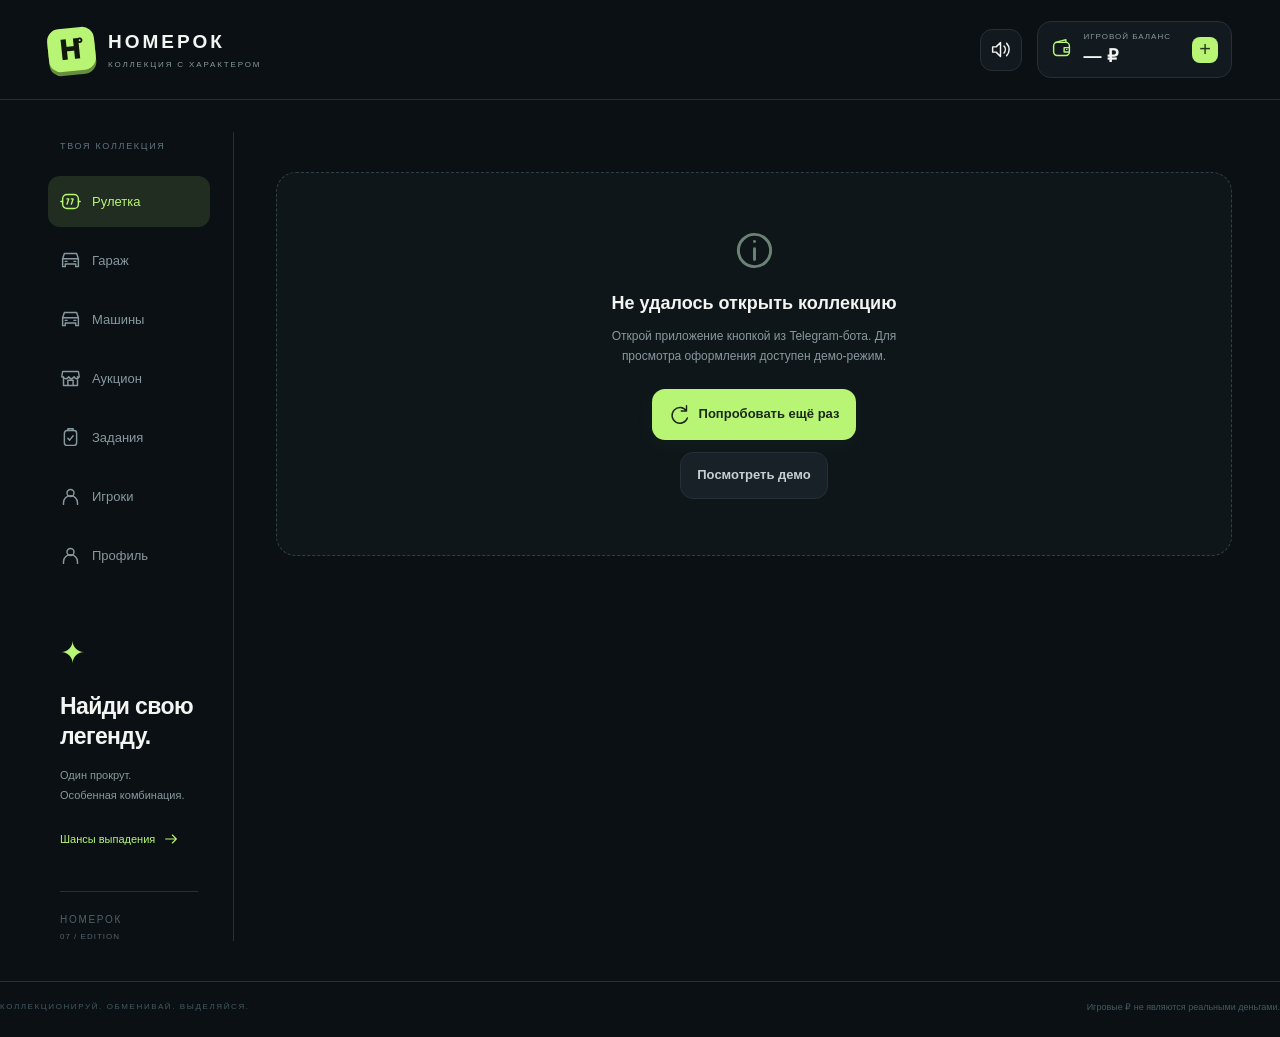
<file: index.html>
﻿<!doctype html>
<html lang="ru">
<head>
<meta charset="utf-8">
<meta name="viewport" content="width=device-width,initial-scale=1,viewport-fit=cover">
<meta name="theme-color" content="#0b1014">
<meta name="color-scheme" content="dark">
<title>Номерок · Найди свою легенду</title>
<script src="https://telegram.org/js/telegram-web-app.js"></script>
<style>:root{--bg:#0b1014;--panel:#121a20;--panel2:#172127;--line:#253037;--text:#f2f5f2;--muted:#87999e;--accent:#b8f574;--accent2:#75dbae;--gold:#f8d785;--radius:24px;--bottom:env(safe-area-inset-bottom,0px);--c:#b8f574;color-scheme:dark}
*{box-sizing:border-box}html{scroll-behavior:smooth}body{margin:0;background:var(--bg);color:var(--text);font-family:Inter,-apple-system,BlinkMacSystemFont,"Segoe UI",Arial,sans-serif;-webkit-font-smoothing:antialiased;font-size:14px}body.modal-open{overflow:hidden}button,input,select{font:inherit}button,a,input,select{-webkit-tap-highlight-color:transparent}button{cursor:pointer}button{color:inherit}button:disabled{cursor:not-allowed;opacity:.45}a{color:inherit;text-decoration:none}button:focus-visible,a:focus-visible,input:focus-visible,select:focus-visible{outline:2px solid var(--accent);outline-offset:4px}button:active:not(:disabled){transform:translateY(1px)}[hidden]{display:none!important}.sprite{position:absolute;width:0;height:0;overflow:hidden}.icon{width:21px;height:21px;fill:none;stroke:currentColor;stroke-width:1.65;stroke-linecap:round;stroke-linejoin:round;flex-shrink:0}h1,h2,h3,p{margin:0}small{font-size:10px}strong{font-weight:700}.muted{color:var(--muted)}.accent{color:var(--accent)}.row{display:flex;align-items:center;justify-content:space-between;gap:12px}.gap{gap:10px}.stack{display:flex;flex-direction:column;gap:12px}.grow{flex:1}.text-center{text-align:center}.header{height:100px;max-width:1440px;padding:0 48px;margin:auto;display:flex;align-items:center;justify-content:space-between;border-bottom:1px solid var(--line);gap:16px}.brand{display:flex;align-items:center;gap:13px}.brand-mark{font-size:28px;font-weight:950;letter-spacing:-3px;background:var(--accent);color:#11180b;width:47px;height:43px;display:flex;align-items:center;justify-content:center;border-radius:12px;transform:rotate(-6deg);box-shadow:0 4px 0 #668e3d}.brand-mark span{font-size:16px;align-self:flex-start;margin-top:8px;letter-spacing:0}.brand-type{font-size:19px;font-weight:850;letter-spacing:3px}.brand-type small{display:block;letter-spacing:1.85px;font-size:8px;color:var(--muted);font-weight:500;margin-top:7px}.header-tools{display:flex;align-items:center;gap:15px}.icon-btn{border:1px solid var(--line);background:var(--panel);border-radius:12px;width:42px;height:42px;display:inline-flex;align-items:center;justify-content:center;flex-shrink:0;transition:background .2s}.icon-btn:hover{background:var(--panel2)}.balance-pill{border:1px solid var(--line);background:var(--panel);padding:10px 13px;border-radius:14px;display:flex;align-items:center;gap:12px;text-align:left}.balance-pill small{display:block;color:var(--muted);font-size:8px;letter-spacing:1px;margin-bottom:4px}.balance-pill strong{font-size:18px;font-variant-numeric:tabular-nums}.balance-icon{color:var(--accent)}.plus{width:26px;height:26px;display:grid;place-items:center;background:var(--accent);border-radius:8px;color:#26371a;font-size:20px;margin-left:9px}.layout{display:grid;grid-template-columns:186px minmax(0,1fr);max-width:1440px;margin:auto;min-height:760px;padding:32px 48px 40px;gap:42px}.sidebar{display:flex;flex-direction:column;border-right:1px solid var(--line);padding:9px 23px 0 0}.sidebar-label{font-size:9px;letter-spacing:1.7px;color:#60747d;padding-left:12px;margin-bottom:25px}.navigation{display:flex;flex-direction:column;gap:8px}.nav-item{position:relative;display:flex;align-items:center;gap:11px;text-align:left;border:0;background:transparent;padding:15px 12px;border-radius:12px;color:var(--muted);font-size:13px;transition:background .2s,color .2s}.nav-item:hover{color:var(--text);background:#162026}.nav-item.active{background:#202d20;color:var(--accent)}.nav-count{margin-left:auto;min-width:19px;line-height:19px;border-radius:5px;background:#293730;color:var(--accent);text-align:center;font-size:10px;font-weight:600}.nav-dot{height:5px;width:5px;background:var(--accent);border-radius:50%;margin-left:auto}.sidebar-bottom{margin-top:auto;padding:54px 12px 0}.small-ornament{color:var(--accent);font-size:30px;margin-bottom:22px}.sidebar-bottom h3{font-size:23px;line-height:1.3;letter-spacing:-.6px;font-weight:650}.sidebar-bottom p{color:var(--muted);font-size:11px;line-height:1.8;margin:14px 0 25px}.text-btn{border:0;background:transparent;padding:0;display:inline-flex;align-items:center;gap:8px;color:var(--accent);font-size:11px}.text-btn .icon{width:16px;height:16px}.sidebar-foot{margin-top:44px;padding-top:22px;border-top:1px solid var(--line);font-size:10px;color:#52616a;letter-spacing:1.7px}.sidebar-foot span{display:block;letter-spacing:1px;font-size:8px;margin-top:7px}main{min-width:0;outline:none}.page-enter{animation:page-in .3s ease both}.eyebrow{font-size:10px;letter-spacing:2px;color:var(--accent);display:flex;align-items:center;gap:8px;font-weight:650}.live-dot{width:5px;height:5px;border-radius:50%;background:var(--accent);box-shadow:0 0 10px #b8f57455}.page-heading{display:flex;align-items:flex-end;justify-content:space-between;margin-bottom:26px;gap:16px}.page-heading h1{font-size:34px;line-height:1.2;font-weight:680;letter-spacing:-1.4px;margin-top:13px}.page-heading h1 em{font-style:normal;color:var(--accent)}.page-heading p{margin-top:11px;font-size:12px;color:var(--muted);line-height:1.6}.edition{font-size:10px;letter-spacing:1px;color:#587079;padding-bottom:3px;white-space:nowrap}.spin-layout{display:grid;grid-template-columns:minmax(0,1fr) 256px;gap:22px;align-items:start}.stage{--c:var(--accent);position:relative;isolation:isolate;overflow:hidden;border:1px solid #314139;background:radial-gradient(ellipse at 50% 53%,#3d653044,transparent 70%),linear-gradient(135deg,#18241f,#111a1e 70%);border-radius:var(--radius);min-height:358px;padding:22px;display:flex;flex-direction:column;align-items:center}.stage::before{content:"";position:absolute;inset:0;z-index:-1;background-image:linear-gradient(#9ccf7109 1px,transparent 1px),linear-gradient(90deg,#9ccf7109 1px,transparent 1px);background-size:31px 31px;mask-image:radial-gradient(ellipse,black,transparent 85%)}.stage-top{width:100%;display:flex;align-items:center;justify-content:space-between;gap:8px;font-size:9px;letter-spacing:1.5px;color:#9eb0a7}.stage-tag{display:flex;gap:7px;align-items:center;background:#1d2d25;border:1px solid #354636;border-radius:7px;padding:6px 8px;font-size:8px;color:var(--accent)}.stage-note{display:flex;align-items:center;gap:6px}.stage-note .icon{width:13px;height:13px}.stage-center{width:100%;display:flex;align-items:center;justify-content:center;position:relative;flex:1;min-height:193px}.plate-orbit{position:absolute;width:90%;height:120px;border:1px solid #b8f5740b;border-radius:50%;transform:rotate(-18deg)}.plate-orbit:after{content:"";position:absolute;inset:-24px -12px;border:1px solid #b8f57409;border-radius:50%}.ghost-plate{position:absolute;color:#afd39910;border:1px solid #b8f5740d;border-radius:7px;padding:6px 15px;font-size:23px;font-weight:700;letter-spacing:7px;left:50%;white-space:nowrap;transform:translateX(-50%)}.ghost-plate.top{top:13px;filter:blur(1.7px)}.ghost-plate.bottom{bottom:9px;filter:blur(2px)}.plate{display:flex;background:linear-gradient(150deg,#f9faf0,#dddeda);color:#171e21;border:3px solid #fffdf8;border-radius:10px;box-shadow:inset 0 0 0 1.5px #222c30,0 4px 0 #a6aaa3,0 20px 32px #0007;position:relative;width:100%;max-width:366px;height:87px;font-family:"Arial Narrow",Impact,"Arial",sans-serif;font-weight:750;line-height:1;flex-shrink:0}.plate:before,.plate:after{content:"";position:absolute;top:50%;width:4px;height:4px;border-radius:50%;background:#79827c;box-shadow:0 1px 0 #fff9;z-index:3}.plate:before{left:7px}.plate:after{right:7px}.plate-main{display:flex;align-items:center;justify-content:center;flex:1;min-width:0;gap:1px;padding:6px 8px;letter-spacing:-1px}.plate-letter{font-size:33px;margin-top:8px}.plate-digits{font-size:53px;letter-spacing:-1px;display:flex}.plate-region{border-left:1.7px solid #20282c;min-width:23%;display:flex;align-items:center;justify-content:center;flex-direction:column;margin:4px 0;padding:0 9px 0 5px;gap:4px;font-family:Arial,sans-serif}.region-number{font-size:32px;font-weight:750;letter-spacing:-1.2px}.region-meta{display:flex;align-items:center;gap:5px;font-size:10px;font-weight:600}.flag{width:17px;height:11px;border:1px solid #afb7af;background:linear-gradient(#fff 33%,#3161a8 33%,#3161a8 66%,#dd5055 66%)}.plate-display{width:min(95%,366px);transform:rotate(-5deg);transition:transform .4s;position:relative}.plate-display:after{content:"";position:absolute;top:105%;left:12%;right:12%;height:29px;background:var(--c);filter:blur(28px);opacity:.19;pointer-events:none}.stage.is-spinning .plate-display{transform:rotate(0);filter:drop-shadow(0 0 17px #b8f57416)}.stage.is-spinning .ghost-plate{animation:ghost .65s ease-in-out infinite alternate}.stage-bottom{text-align:center;position:relative;min-height:48px;width:100%;padding-top:8px}.stage-bottom h3{font-size:14px;letter-spacing:.1px}.stage-bottom p{font-size:10px;margin-top:8px;color:var(--muted)}.stage-status{color:var(--accent)}.reel{display:inline-block;height:1em;overflow:hidden;line-height:1em;position:relative;vertical-align:bottom;width:.62em}.reel-track{display:flex;flex-direction:column;will-change:transform;animation:reel-loop var(--speed,.52s) linear infinite}.reel-track span{height:1em;line-height:1em;flex-shrink:0;text-align:center}.reel.reg{font-size:30px}.reel.letter{font-size:32px;margin-top:8px}.reel.number{font-size:53px}.plate-main.reels{gap:1px}.spin-controls{margin-top:17px}.control-title{color:var(--muted);font-size:10px;margin-bottom:11px;letter-spacing:.5px}.spin-modes{display:flex;gap:8px}.mode{position:relative;flex:1;height:43px;border:1px solid var(--line);border-radius:11px;background:var(--panel);font-size:13px;font-weight:600;color:var(--muted);display:flex;align-items:center;justify-content:center;gap:6px}.mode.selected{background:#233021;border-color:#608740;color:var(--accent)}.mode small{font-size:8px;letter-spacing:.5px;color:#b7c9a9}.primary,.secondary,.danger{border:1px solid transparent;display:flex;align-items:center;justify-content:center;gap:9px;border-radius:13px;padding:14px 16px;min-height:46px;line-height:1.3;font-weight:650;font-size:13px;transition:filter .2s,transform .2s;max-width:100%}.primary{background:var(--accent);color:#1c2917;box-shadow:0 5px 20px #99d2510b}.primary:hover{filter:brightness(1.05)}.primary:disabled{background:#27342b;opacity:1;color:#7e9281;border-color:#324039;box-shadow:none}.secondary{background:var(--panel2);border-color:var(--line);color:#c6d0d1}.secondary:hover{background:#1d2c33}.danger{background:#e86f6f0b;border-color:#e97b7b33;color:#ffa1a1}.full{width:100%}.spin-cta{width:100%;margin-top:12px;font-size:15px;min-height:57px;justify-content:space-between;padding:13px 20px;box-shadow:0 4px 0 #577734,0 12px 30px #b8f57410}.spin-cta span{display:flex;align-items:center;gap:10px}.spin-cta small{font-size:11px;border-left:1px solid #33442640;padding-left:14px}.spin-caption{margin-top:14px;color:#708780;font-size:10px;text-align:center;display:flex;align-items:center;justify-content:center;gap:6px}.spin-caption .icon{width:12px;height:12px}.side-stack{display:flex;flex-direction:column;gap:16px}.info-card{padding:21px 19px;background:var(--panel);border:1px solid var(--line);border-radius:19px}.info-card .eyebrow{color:var(--muted);font-size:8px;letter-spacing:1.6px}.bonus-card{background:linear-gradient(125deg,#232d20,#161e1a);border-color:#354333;position:relative;overflow:hidden}.bonus-card:after{content:"✦";position:absolute;right:-6px;top:32px;font-size:117px;line-height:1;color:#b8f57409;transform:rotate(12deg);pointer-events:none}.bonus-head{display:flex;align-items:center;gap:9px;color:var(--accent);font-size:11px;font-weight:600}.bonus-head .icon{width:18px;height:18px}.bonus-amount{font-size:30px;font-weight:700;letter-spacing:-1px;margin-top:14px}.bonus-card p{font-size:10px;line-height:1.6;color:var(--muted);margin:8px 0 18px}.bonus-card button{min-height:35px;padding:9px 12px;font-size:11px;position:relative;z-index:1}.odds-heading{display:flex;align-items:center;justify-content:space-between;font-size:12px;font-weight:600;margin-bottom:19px}.odds-heading .icon{width:15px;height:15px;color:var(--muted)}.odds-row{display:flex;align-items:center;gap:9px;margin-top:14px;font-size:10px}.rarity-dot{background:var(--c);width:6px;height:6px;border-radius:50%;flex-shrink:0;box-shadow:0 0 10px color-mix(in srgb,var(--c) 30%,transparent)}.odds-row span:nth-child(2){color:#aebabc;flex:1}.odds-row b{font-size:10px;font-weight:500;color:var(--c)}.odds-foot{margin-top:20px;padding-top:14px;border-top:1px solid var(--line);font-size:9px;color:#73858a;line-height:1.6}.quality-line{display:flex;align-items:flex-start;gap:10px;color:#718989;font-size:9px;line-height:1.7;padding:0 3px}.quality-line .icon{width:17px;height:17px;color:#94a993;margin-top:2px}.feature-strip{display:flex;align-items:center;justify-content:space-between;border-top:1px solid var(--line);padding-top:22px;margin-top:28px;gap:10px}.feature{display:flex;align-items:center;gap:9px;color:#7b9495;font-size:9px}.feature .icon{width:17px;height:17px;color:#9aafa3}.feature strong{display:block;color:#cad7d1;font-size:10px;margin-bottom:4px;font-weight:550}.site-footer{display:flex;justify-content:space-between;gap:12px;max-width:1344px;margin:0 auto 25px;padding:20px 0 0;border-top:1px solid var(--line);font-size:8px;letter-spacing:1.6px;color:#435961}.site-footer span{letter-spacing:0;font-size:9px}.demo-banner{max-width:1344px;margin:15px auto -12px;color:var(--gold);background:#44381b44;border:1px solid #80663044;border-radius:9px;padding:9px 13px;font-size:9px;letter-spacing:1px}.demo-banner span{letter-spacing:0;color:#aa9b7b}.result-badge{display:flex;align-items:center;gap:7px;color:var(--c);font-size:10px;font-weight:650;letter-spacing:1px}.result-price{font-size:15px;font-weight:650;color:var(--c)}.stage.result .plate-display{animation:plate-arrival .75s cubic-bezier(.12,.76,.19,1) both;transform:rotate(-3deg)}.stage.result{border-color:color-mix(in srgb,var(--c) 40%,#243137);background:radial-gradient(ellipse at center,color-mix(in srgb,var(--c) 17%,#10171c),#111a1f 80%)}.result-actions{display:flex;gap:8px;width:100%;margin-top:15px}.result-actions button{font-size:11px;min-height:38px;padding:10px;flex:1}.stage.result .stage-center{min-height:161px}.result-actions .icon{width:15px;height:15px}.result-details{display:flex;gap:8px;align-items:center;justify-content:center;margin-top:10px;font-size:9px;color:var(--muted)}.batch{margin-top:24px}.section-heading{display:flex;justify-content:space-between;align-items:center;margin-bottom:13px;font-size:12px}.section-heading small{color:var(--muted)}.batch-list{display:grid;grid-template-columns:repeat(2,minmax(0,1fr));gap:8px}.batch-item{padding:12px;background:var(--panel);border:1px solid var(--line);border-left:2px solid var(--c);border-radius:10px;font-size:11px}.batch-item strong{font-size:12px;letter-spacing:.5px}.batch-item small{display:block;color:var(--c);font-size:9px;margin-top:7px}.stats-grid{display:grid;grid-template-columns:repeat(3,minmax(0,1fr));gap:12px;margin-bottom:23px}.stat-card{padding:18px;background:var(--panel);border:1px solid var(--line);border-radius:16px}.stat-card small{display:block;font-size:9px;color:var(--muted);margin-bottom:10px}.stat-card strong{font-size:23px;font-weight:650;letter-spacing:-.6px}.toolbar{display:flex;align-items:center;gap:10px;margin:0 0 17px;flex-wrap:wrap}.search-box{position:relative;flex:1;min-width:150px}.search-box .icon{position:absolute;left:13px;top:13px;width:17px;height:17px;color:var(--muted)}.search-box input{padding-left:38px;width:100%}.input,select{background:#10191e;border:1px solid var(--line);padding:12px;border-radius:11px;color:var(--text);min-height:43px;min-width:0}select{font-size:11px;padding-right:22px;max-width:100%}.chips{display:flex;gap:8px;margin-bottom:20px;overflow:auto;scrollbar-width:none}.chip{flex-shrink:0;padding:9px 14px;border:1px solid var(--line);border-radius:10px;background:var(--panel);font-size:11px;color:var(--muted)}.chip.active{color:var(--accent);border-color:#587b3a;background:#253420}.cards-grid{display:grid;grid-template-columns:repeat(2,minmax(0,1fr));gap:14px}.collection-card{min-width:0;padding:18px;background:linear-gradient(135deg,#172025,#10181c);border:1px solid var(--line);border-radius:18px;position:relative;overflow:hidden}.collection-card:before{content:"";position:absolute;top:0;left:16px;right:16px;height:1px;background:linear-gradient(90deg,transparent,var(--c),transparent);opacity:.5}.collection-card .plate{height:66px;margin:22px auto;max-width:283px;border-width:2px;border-radius:7px}.collection-card .plate-letter{font-size:25px}.collection-card .plate-digits{font-size:40px}.collection-card .region-number{font-size:25px}.collection-card .region-meta{font-size:8px;gap:3px}.collection-card .flag{width:13px;height:9px}.collection-card .plate-main{padding:4px 8px}.collection-card .plate-region{padding:0 6px 0 4px}.collection-card .result-badge{font-size:8px;letter-spacing:.6px}.collection-card .icon-btn{width:31px;height:31px;border-radius:9px}.collection-card .icon-btn .icon{width:15px;height:15px}.collection-card .is-fav{color:var(--gold);border-color:#f8d78566;background:#f8d78512}.card-meta{display:flex;justify-content:space-between;gap:10px;color:var(--muted);font-size:10px;margin-bottom:13px}.card-meta strong{color:var(--text);font-size:15px}.card-actions{display:flex;gap:8px}.card-actions button{flex:1;padding:10px 8px;font-size:10px;min-height:36px}.card-actions .icon{width:14px;height:14px}.empty-state{padding:56px 24px;text-align:center;border:1px dashed #304049;border-radius:20px;background:#121c2080}.empty-state>.icon{width:43px;height:43px;color:#6a8374;margin-bottom:18px}.empty-state h3{font-size:18px;font-weight:600}.empty-state p{font-size:12px;color:var(--muted);margin:12px auto 22px;line-height:1.7;max-width:340px}.empty-state button{margin:auto}.pagination{display:flex;gap:15px;justify-content:center;align-items:center;margin-top:25px;color:var(--muted);font-size:11px}.quest-card{padding:20px;margin-bottom:13px;background:var(--panel);border:1px solid var(--line);border-radius:18px}.quest-card h3{font-size:13px;font-weight:600;line-height:1.4}.quest-reward{color:var(--accent);white-space:nowrap;font-size:13px}.quest-progress{height:5px;background:#233039;border-radius:4px;overflow:hidden;margin:16px 0 10px}.quest-progress i{height:100%;display:block;background:linear-gradient(90deg,#78c68a,var(--accent));border-radius:4px;transition:width .3s}.quest-footer{display:flex;justify-content:space-between;align-items:center;font-size:10px;color:var(--muted);gap:12px}.quest-footer button{min-height:31px;padding:7px 12px;font-size:10px}.profile-card{padding:28px;background:radial-gradient(ellipse at 10% 0,#b8f5740d,transparent 70%),var(--panel);border:1px solid var(--line);border-radius:22px;margin-bottom:19px}.avatar{height:66px;width:66px;display:grid;place-items:center;font-size:26px;color:var(--accent);border-radius:20px;background:#283a23;border:1px solid #526e36}.profile-name{font-size:24px;margin-bottom:9px;word-break:break-word}.profile-id{color:var(--muted);font-size:10px}.profile-level{font-size:10px;color:var(--accent);margin-top:11px}.profile-links{display:grid;grid-template-columns:repeat(2,minmax(0,1fr));gap:12px}.profile-link{padding:20px;border:1px solid var(--line);border-radius:16px;background:var(--panel);display:flex;align-items:center;gap:13px;text-align:left}.profile-link>.icon{color:var(--accent)}.profile-link span{flex:1;font-size:12px}.profile-link small{display:block;font-size:9px;color:var(--muted);margin-top:7px;line-height:1.5}.profile-link>.icon:last-child{width:16px;color:var(--muted)}.vip-grid{display:grid;grid-template-columns:repeat(3,minmax(0,1fr));gap:14px}.vip-card{border:1px solid var(--line);background:var(--panel);border-radius:21px;padding:25px 18px;text-align:center}.vip-card.featured{border-color:#84a957;background:linear-gradient(#28341f,#121b19)}.vip-card>.icon{width:34px;height:34px;color:var(--gold);margin:8px 0 15px}.vip-card h3{font-size:26px}.vip-card p{color:var(--muted);font-size:11px;line-height:1.6;margin:14px 0 22px}.vip-card button{width:100%;font-size:11px}.back-title{display:flex;align-items:center;gap:15px}.leader-row{display:flex;align-items:center;gap:17px;padding:20px;border:1px solid var(--line);background:var(--panel);border-radius:15px;margin-bottom:10px}.rank{color:var(--gold);font-size:22px;font-weight:700;width:29px}.leader-row .grow{word-break:break-word}.leader-row .grow small{display:block;color:var(--muted);margin-top:5px}.leader-row strong{font-size:14px;white-space:nowrap}.loading-state{text-align:center;padding:140px 20px;color:var(--muted)}.loading-state h2{color:var(--text);font-size:20px;margin:20px 0 12px}.loader{width:30px;height:30px;border:2px solid var(--line);border-top-color:var(--accent);border-radius:50%;animation:rotate 1s linear infinite;margin:auto}.toast{position:fixed;left:50%;top:max(18px,env(safe-area-inset-top));transform:translateX(-50%);z-index:500;background:#edf6e9;color:#172016;border:1px solid #f3fff3;border-radius:14px;max-width:min(470px,calc(100% - 30px));width:max-content;padding:14px 19px;box-shadow:0 12px 50px #0008;font-size:12px;line-height:1.5;animation:toast-in .2s ease}.toast.error{background:#ffe3df;color:#661d19;border-color:#ffd5d1}.modal{position:fixed;inset:0;z-index:210;display:flex;align-items:center;justify-content:center;padding:22px}.modal-shade{position:absolute;inset:0;background:#02080dd9;backdrop-filter:blur(12px)}.modal-card{position:relative;width:100%;max-width:440px;max-height:calc(100dvh - 44px);overflow:auto;background:#151e24;border:1px solid #35434a;padding:23px;border-radius:24px;box-shadow:0 30px 100px #0008;animation:dialog-in .24s ease}.modal-head{display:flex;align-items:center;justify-content:space-between;gap:15px;margin-bottom:22px}.modal-head h2{font-size:20px;line-height:1.3;font-weight:650;letter-spacing:-.5px}.modal-head .icon-btn{width:33px;height:33px}.modal p{font-size:12px;line-height:1.75;color:var(--muted);margin:10px 0 18px}.modal .plate{height:77px;margin:21px auto}.modal .plate-letter{font-size:29px}.modal .plate-digits{font-size:46px}.modal .region-number{font-size:27px}.modal .input{width:100%;margin:8px 0 13px;font-size:20px;font-weight:650}.modal label{font-size:11px;color:var(--muted)}.modal-buttons{display:flex;gap:10px;margin-top:22px}.modal-buttons button{flex:1}.setting-row{display:flex;align-items:center;gap:14px;padding:15px 0;border-bottom:1px solid var(--line)}.setting-row>.icon{color:var(--accent)}.setting-row span{flex:1;font-size:12px}.setting-row small{display:block;font-size:9px;color:var(--muted);margin-top:7px;line-height:1.5}.toggle{width:41px;height:25px;background:#344048;border:0;border-radius:20px;padding:3px;flex-shrink:0}.toggle:before{content:"";display:block;height:19px;width:19px;background:#dce5dd;border-radius:50%;transition:transform .2s}.toggle[aria-checked=true]{background:#779f47}.toggle[aria-checked=true]:before{transform:translateX(16px);background:#e6ffcb}input[type=range]{accent-color:var(--accent);width:100%;margin:18px 0 0}.preview-buttons{display:flex;gap:10px}.preview-buttons button{flex:1;border-color:#f8d78544;color:var(--gold);font-size:11px}.preview-buttons button:last-child{color:#eface9;border-color:#eface955;background:#eface909}.settings-section{font-size:9px;letter-spacing:1.6px;color:#8ca2a7;margin:24px 0 13px}.hint{font-size:10px!important;line-height:1.65!important;color:#7f9597!important}.reveal{--c:#f7d98a;position:fixed;inset:0;z-index:250;overflow:hidden;background:radial-gradient(ellipse at 50% 45%,#55411b 0,#211c13 30%,#090c11 70%);display:flex;align-items:center;justify-content:center;isolation:isolate}.reveal.mythic{--c:#edb6ff;background:radial-gradient(ellipse at 50% 43%,#602249 0,#1c1038 31%,#080b13 72%)}#fx-canvas{position:absolute;inset:0;width:100%;height:100%;pointer-events:none;z-index:2}.reveal-vignette{position:absolute;inset:0;background:radial-gradient(ellipse,transparent 20%,#04070ba8 88%);z-index:1}.reveal-top{position:absolute;top:max(23px,env(safe-area-inset-top));left:30px;right:30px;display:flex;justify-content:space-between;align-items:center;z-index:10;font-size:8px;letter-spacing:2px;color:#c6b993}.reveal.mythic .reveal-top{color:#b8a0c1}.reveal-top .icon-btn{border-color:#ffffff1a;background:#ffffff08;color:#ddd}.reveal-portal{position:absolute;left:50%;top:46%;width:min(78vw,500px);height:min(78vw,500px);transform:translate(-50%,-50%);z-index:0;transition:opacity 1s,transform 1.3s}.portal-halo{position:absolute;inset:-45%;background:radial-gradient(ellipse,#f3c35835,transparent 65%);animation:breathe 3s ease-in-out infinite}.portal-beams{position:absolute;inset:-70%;background:repeating-conic-gradient(from 0deg,transparent 0deg 11deg,#f3d58913 12deg 17deg,transparent 18deg 31deg);mask-image:radial-gradient(transparent 12%,black 30%,transparent 69%);animation:rotate 44s linear infinite}.orbit{position:absolute;inset:0;border:1px solid #f2ce8870;border-radius:50%;box-shadow:0 0 25px #ffc3540e,inset 0 0 25px #ffc3540e;animation:rotate 26s linear infinite}.orbit:after{content:"✦";position:absolute;top:11%;left:13%;font-size:26px;color:var(--c);filter:drop-shadow(0 0 7px var(--c))}.orbit-a{inset:9%;border-style:dashed;opacity:.65}.orbit-b{inset:15%;border-width:2px;border-color:#f2ce8833;animation-direction:reverse}.orbit-b:after{left:auto;right:8%;top:auto;bottom:15%;font-size:17px}.orbit-c{inset:-8%;border-color:#f2ce8815;animation-duration:37s}.portal-core{position:absolute;inset:0;display:grid;place-items:center;font-size:95px;color:#fff3c3;filter:drop-shadow(0 0 35px #f3be64);transition:opacity .4s,transform .9s;animation:core-breathe 1s ease-in-out infinite}.reveal-content{z-index:3;text-align:center;width:100%;max-width:540px;padding:70px 25px 35px;position:relative}.reveal-symbol{color:var(--c);margin-bottom:20px;filter:drop-shadow(0 0 17px #ffcf6266)}.reveal-symbol .icon{width:42px;height:42px;stroke-width:1.2}.reveal-kicker{font-size:9px;letter-spacing:4px;color:var(--c);margin-bottom:14px}.reveal-content h1{font-size:clamp(32px,5.2vw,57px);line-height:1.08;font-weight:850;letter-spacing:2px;background:linear-gradient(160deg,#fff8dc 15%,#f1cf78 48%,#b78628 100%);background-clip:text;-webkit-background-clip:text;color:transparent;text-shadow:0 0 50px #f6c25e22}.reveal-subtitle{font-size:11px;color:#beac84;letter-spacing:.7px;margin-top:13px}.reveal-plate{margin:42px auto 34px;max-width:366px;transform:rotate(-3deg)}.reveal-plate .plate{box-shadow:inset 0 0 0 1.5px #222c30,0 4px 0 #c3ac7b,0 10px 60px #efbd4544,0 0 100px #efbd4522}.reveal-value small{display:block;color:#ad9876;font-size:8px;letter-spacing:2px}.reveal-value strong{display:block;font-size:32px;letter-spacing:-.6px;color:var(--c);font-weight:600;margin-top:10px}.reveal-actions{margin:32px auto 0;max-width:270px}.reveal-actions .primary{width:100%;background:linear-gradient(120deg,#f6e7b6,#e5c16b);color:#403119}.reveal-actions p{font-size:9px;color:#a08f70;margin-top:15px;line-height:1.6}.reveal .reveal-content>*{transition:opacity .8s,transform .9s}.reveal.charging .reveal-content>*{opacity:0;transform:translateY(25px) scale(.92)}.reveal.charging .reveal-portal{transform:translate(-50%,-50%) scale(.62);opacity:.9;animation:charge 1.3s ease-in-out both}.reveal.revealed .portal-core{opacity:0;transform:scale(4)}.reveal.revealed .reveal-symbol{transition-delay:.05s}.reveal.revealed .reveal-kicker{transition-delay:.1s}.reveal.revealed h1{transition-delay:.18s}.reveal.revealed .reveal-subtitle{transition-delay:.26s}.reveal.revealed .reveal-plate{transition-delay:.3s;animation:reveal-plate-in 1.1s cubic-bezier(.17,.78,.2,1) both}.reveal.revealed .reveal-value{transition-delay:.42s}.reveal.revealed .reveal-actions{transition-delay:.52s}.reveal.mythic .portal-halo{background:radial-gradient(ellipse,#ec4ea23d,transparent 63%);inset:-58%}.reveal.mythic .portal-beams{background:repeating-conic-gradient(transparent 0deg 13deg,#b87cff18 14deg 19deg,transparent 20deg 28deg);animation-duration:25s}.reveal.mythic .orbit-a{border:2px solid transparent;background:conic-gradient(from 0deg,#ff657f,transparent 18%,#d392ff 28%,transparent 45%,#66dafa 58%,transparent 77%,#ff657f) border-box;mask:linear-gradient(#fff 0 0) padding-box,linear-gradient(#fff 0 0);mask-composite:exclude;inset:3%;padding:1px;box-shadow:0 0 35px #e47ca244;animation-duration:9s;opacity:1}.reveal.mythic .orbit-b{border-color:#e889e977;border-style:dashed;inset:12%;box-shadow:0 0 28px #a44dea16;animation-duration:20s}.reveal.mythic .orbit-c{inset:-10%;border-color:#ce9eff24;animation-duration:17s}.reveal.mythic .portal-core{color:#f8c7ff;filter:drop-shadow(0 0 36px #e87cff);font-size:117px}.reveal.mythic .reveal-symbol{filter:drop-shadow(0 0 20px #e795ff88)}.reveal.mythic h1{background-image:linear-gradient(100deg,#ffe4e8 10%,#ff9caf 37%,#d7b3ff 68%,#97edff 100%);text-shadow:0 0 60px #ea7afb25}.reveal.mythic .reveal-subtitle{color:#bf9fcf}.reveal.mythic .reveal-plate .plate{box-shadow:inset 0 0 0 1.5px #222c30,0 4px 0 #b398c1,0 10px 80px #ff84c844,0 0 130px #9165ff44}.reveal.mythic .reveal-value small,.reveal.mythic .reveal-actions p{color:#aa8db7}.reveal.mythic .reveal-actions .primary{background:linear-gradient(120deg,#ffd0dc,#d8b6fa,#b8d3f6);color:#351d4a;box-shadow:0 8px 40px #bc7ad52c}.reveal.mythic.charging .reveal-portal{animation-duration:1.8s}.reveal.mythic.revealed .reveal-portal{transform:translate(-50%,-50%) scale(1.15)}.effects-low .portal-beams{display:none}.effects-low .orbit{animation:none}.effects-low .portal-halo{animation:none}.no-motion *, .no-motion *:before,.no-motion *:after{animation-duration:.01ms!important;animation-iteration-count:1!important;transition-duration:.01ms!important;scroll-behavior:auto!important}.no-motion .reveal.charging .reveal-content>*{opacity:1;transform:none}.no-motion .reveal.charging .reveal-portal{animation:none;transform:translate(-50%,-50%)}
@keyframes rotate{to{transform:rotate(360deg)}}@keyframes page-in{from{opacity:0;transform:translateY(8px)}to{opacity:1;transform:none}}@keyframes toast-in{from{opacity:0;margin-top:-8px}to{opacity:1;margin-top:0}}@keyframes dialog-in{from{opacity:0;transform:translateY(15px) scale(.98)}to{opacity:1;transform:none}}@keyframes reel-loop{to{transform:translateY(-80%)}}@keyframes ghost{to{opacity:.25;transform:translate(-50%,8px)}}@keyframes plate-arrival{0%{opacity:.1;transform:rotate(0) scale(.91);filter:brightness(1.5)}100%{opacity:1;transform:rotate(-3deg) scale(1);filter:brightness(1)}}@keyframes breathe{50%{opacity:.6;transform:scale(1.08)}}@keyframes core-breathe{50%{opacity:.65;transform:scale(.86)}}@keyframes charge{0%{opacity:0;transform:translate(-50%,-50%) scale(.15)}75%{opacity:1;transform:translate(-50%,-50%) scale(.55)}100%{opacity:1;transform:translate(-50%,-50%) scale(.76)}}@keyframes reveal-plate-in{0%{transform:translateY(48px) rotate(-10deg) scale(.7);opacity:0;filter:blur(7px)}100%{transform:translateY(0) rotate(-3deg) scale(1);opacity:1;filter:blur(0)}}
@media(min-width:1441px){.header{border-left:1px solid #172127;border-right:1px solid #172127}.layout{border-left:1px solid #172127;border-right:1px solid #172127;min-height:calc(100vh - 180px)}}
@media(max-width:1199px){.header{padding:0 30px}.layout{padding:28px 30px 35px;gap:25px;grid-template-columns:165px minmax(0,1fr)}.sidebar{padding-right:16px}.spin-layout{grid-template-columns:minmax(0,1fr) 220px;gap:17px}.stage{padding:18px}.stage-note{font-size:8px}.page-heading h1{font-size:31px}.site-footer{margin-left:30px;margin-right:30px}.demo-banner{margin-left:30px;margin-right:30px}.plate{height:77px}.plate-letter{font-size:28px}.plate-digits{font-size:45px}.region-number{font-size:28px}.reel.letter{font-size:28px}.reel.number{font-size:45px}.reel.reg{font-size:28px}}
@media(max-width:1023px){.header{height:85px}.layout{display:block;min-height:calc(100vh - 200px)}.sidebar{display:contents}.sidebar-label,.sidebar-bottom{display:none}.navigation{position:fixed;bottom:0;left:0;right:0;z-index:50;border-top:1px solid #334139;flex-direction:row;background:#10191bf5;backdrop-filter:blur(20px);padding:9px max(12px,calc((100vw - 650px)/2)) calc(9px + var(--bottom));gap:5px}.nav-item{flex:1;flex-direction:column;justify-content:center;gap:6px;padding:8px 2px;font-size:9px;border-radius:11px}.nav-item.active{background:#25322088}.nav-item .icon{width:21px;height:21px}.nav-count{display:none}.nav-dot{position:absolute;top:6px;right:calc(50% - 18px);margin:0}.site-footer{margin-bottom:110px}.spin-layout{grid-template-columns:minmax(0,1fr) 250px}.plate{height:87px}.plate-letter{font-size:33px}.plate-digits{font-size:53px}.region-number{font-size:32px}.reel.letter{font-size:32px}.reel.number{font-size:53px}.reel.reg{font-size:30px}.stage{padding:22px}.page-heading h1{font-size:36px}.header .brand-type{font-size:17px}}
@media(max-width:720px){.header{height:77px;padding:0 19px}.brand{gap:9px}.brand-mark{width:36px;height:34px;font-size:23px;border-radius:9px;box-shadow:0 3px 0 #668e3d}.brand-mark span{font-size:12px;margin-top:7px}.header .brand-type{font-size:13px;letter-spacing:1.5px}.brand-type small{font-size:5.5px;letter-spacing:1.05px;margin-top:5px}.header-tools{gap:7px}.header .icon-btn{height:33px;width:33px;border-radius:10px}.header .icon-btn .icon{width:17px;height:17px}.balance-pill{border-radius:11px;padding:7px 9px;gap:0;min-height:41px}.balance-pill small{font-size:6px;letter-spacing:.6px;margin-bottom:3px}.balance-pill strong{font-size:14px}.balance-icon{display:none}.plus{width:21px;height:21px;font-size:16px;margin-left:9px;border-radius:6px}.layout{padding:24px 19px 23px}.spin-layout{display:flex;flex-direction:column;gap:25px}.spin-main,.side-stack{width:100%}.page-heading{margin-bottom:23px}.page-heading h1{font-size:30px;letter-spacing:-1.1px;line-height:1.18;margin-top:12px}.page-heading p{font-size:11px;margin-top:10px}.eyebrow{font-size:8px;letter-spacing:1.5px}.edition{display:none}.stage{min-height:326px;padding:18px;border-radius:21px}.stage-top{font-size:8px;letter-spacing:1px}.stage-note{font-size:7px;letter-spacing:.5px}.stage-tag{font-size:7px;padding:5px 7px}.stage-center{min-height:183px}.plate{height:78px;max-width:340px}.plate-letter{font-size:30px}.plate-digits{font-size:48px}.region-number{font-size:29px}.reel.letter{font-size:30px}.reel.number{font-size:48px}.reel.reg{font-size:29px}.ghost-plate{font-size:20px}.ghost-plate.top{top:13px}.ghost-plate.bottom{bottom:9px}.plate-display{width:95%}.stage-bottom h3{font-size:13px}.stage-bottom p{font-size:9px}.control-title{font-size:10px;margin-bottom:10px}.mode{height:42px}.spin-cta{margin-top:12px;min-height:55px;font-size:14px}.spin-cta small{font-size:11px}.side-stack{display:grid;grid-template-columns:repeat(2,minmax(0,1fr));gap:12px}.info-card{padding:17px 14px;border-radius:16px}.bonus-head{font-size:10px;gap:7px}.bonus-head .icon{width:16px;height:16px}.bonus-amount{font-size:28px;margin-top:19px}.bonus-card p{font-size:10px;margin-top:10px;margin-bottom:25px}.bonus-card button{font-size:10px}.odds-heading{font-size:11px;margin-bottom:15px}.odds-row{font-size:9px;gap:7px;margin-top:13px}.odds-row b{font-size:9px}.odds-foot{font-size:8px;margin-top:15px;padding-top:11px}.quality-line{grid-column:1/-1;font-size:9px;margin-top:2px}.feature-strip{margin-top:24px;padding-top:20px}.feature{font-size:8px;gap:6px}.feature strong{font-size:9px}.feature .icon{width:15px;height:15px}.site-footer{margin:0 19px 108px;padding-top:17px;display:block;font-size:7px;letter-spacing:1.5px}.site-footer span{display:block;margin-top:8px;font-size:8px}.demo-banner{margin:10px 19px -8px;font-size:8px;line-height:1.6;padding:8px 10px}.demo-banner span{display:block}.stats-grid{gap:8px;margin-bottom:20px}.stat-card{padding:14px 11px;border-radius:13px}.stat-card small{font-size:8px;line-height:1.4;margin-bottom:9px}.stat-card strong{font-size:19px;letter-spacing:-.5px}.cards-grid{grid-template-columns:1fr}.collection-card{padding:18px}.collection-card .plate{max-width:300px;height:73px}.collection-card .plate-letter{font-size:28px}.collection-card .plate-digits{font-size:44px}.collection-card .region-number{font-size:28px}.collection-card .result-badge{font-size:9px}.card-actions button{font-size:11px;min-height:39px}.search-box{width:100%;flex:1 1 100%}.toolbar>select{flex:1}.toolbar{gap:8px}.chips{margin-bottom:17px}.profile-card{padding:21px}.profile-name{font-size:21px}.avatar{width:55px;height:55px;font-size:23px;border-radius:17px}.profile-links{gap:10px}.profile-link{padding:17px 13px;gap:10px}.profile-link span{font-size:11px}.profile-link small{font-size:8px}.profile-link>.icon:last-child{display:none}.vip-grid{grid-template-columns:1fr}.vip-card{display:grid;grid-template-columns:55px 1fr auto;align-items:center;text-align:left;padding:20px;gap:8px}.vip-card>.icon{grid-row:1/3;margin:0;width:32px;height:32px}.vip-card h3{font-size:23px}.vip-card p{grid-column:2;grid-row:2;margin:0;font-size:10px}.vip-card button{grid-column:3;grid-row:1/3;width:auto;min-width:92px;padding:12px 10px}.leader-row{padding:16px;gap:12px}.leader-row strong{font-size:12px}.leader-row .grow{font-size:12px}.rank{font-size:19px;min-width:20px;width:20px}.quest-card{padding:17px}.quest-card h3{font-size:12px}.quest-reward{font-size:12px}.reveal-top{left:20px;right:20px;font-size:7px;letter-spacing:1.5px}.reveal-content{padding:72px 22px 24px}.reveal-content h1{font-size:38px;letter-spacing:1px}.reveal-symbol{margin-bottom:19px}.reveal-symbol .icon{width:36px;height:36px}.reveal-kicker{font-size:8px;letter-spacing:2.7px}.reveal-subtitle{font-size:10px}.reveal-plate{max-width:330px;margin:36px auto 30px}.reveal-value strong{font-size:29px}.reveal-value small{font-size:7px;letter-spacing:1.7px}.reveal-actions{margin-top:28px;max-width:255px}.reveal-actions p{font-size:9px}.reveal-portal{width:370px;height:370px;top:44%}.modal{padding:14px;align-items:flex-end;padding-bottom:max(14px,var(--bottom))}.modal-card{padding:22px;border-radius:24px;max-height:calc(100dvh - 40px)}.modal-head h2{font-size:19px}.empty-state{padding:40px 18px}.page-heading>.icon-btn{width:36px;height:36px}.back-title{gap:12px}.profile-card .row{gap:14px}}
@media(max-width:365px){.header{padding:0 13px}.layout{padding:21px 13px}.brand-type small{display:none}.header .brand-type{font-size:12px;letter-spacing:1px}.header-tools{gap:5px}.plus{display:none}.header .icon-btn{width:29px;height:32px}.page-heading h1{font-size:28px}.plate-letter{font-size:27px}.plate-digits{font-size:42px}.region-number{font-size:27px}.reel.letter{font-size:27px}.reel.number{font-size:42px}.reel.reg{font-size:27px}.plate{height:71px}.stage{padding:16px;min-height:310px}.stage-note{font-size:6px}.odds-row{font-size:8px;gap:5px}.odds-row b{font-size:8px}.bonus-head{font-size:9px}.side-stack{gap:9px}.info-card{padding:16px 12px}.reveal-content h1{font-size:32px}.reveal-plate .plate-letter{font-size:27px}.reveal-plate .plate-digits{font-size:42px}.reveal-plate .region-number{font-size:27px}.modal-card{padding:18px}.feature{font-size:7px}.feature strong{font-size:8px}.stat-card strong{font-size:16px}.stat-card small{font-size:7px}.collection-card .plate-letter{font-size:26px}.collection-card .plate-digits{font-size:40px}}
@media(max-height:690px){.reveal-symbol{margin-bottom:11px}.reveal-symbol .icon{width:29px;height:29px}.reveal-plate{margin:25px auto 22px}.reveal-actions{margin-top:22px}.reveal-content{padding-top:60px}.reveal-content h1{font-size:34px}.reveal-kicker{margin-bottom:9px}.reveal-value strong{font-size:27px}}
@media(prefers-reduced-motion:reduce){html{scroll-behavior:auto}*,*:before,*:after{animation-duration:.01ms!important;animation-iteration-count:1!important;transition-duration:.01ms!important}.reveal.charging .reveal-content>*{opacity:1;transform:none}}
.reveal.revealed .portal-core{animation:none}
@media(max-width:720px){.stats-grid .stat-card:nth-child(2) strong{font-size:clamp(12px,3.5vw,17px);white-space:nowrap}.stat-card{min-width:0}}

/* Nomerok 5: live multi-roll and private owner workspace. */
.owner-entry{color:var(--accent);border-color:#b8f57444}
.collection-shortcuts{display:grid;grid-template-columns:1fr 1fr;gap:10px;margin-top:14px}
.collection-shortcuts .secondary{padding:12px 9px;font-size:12px}
.protect-promo>.icon{width:27px;height:27px;color:var(--accent)}
.protect-promo h3{margin:12px 0 8px}.protect-promo .hint{margin:0 0 15px}
.compact-heading h1{font-size:clamp(25px,3vw,36px);line-height:1.16}
.compact-heading{margin-bottom:20px}.compact-heading p{font-size:12px}
.multi-stage{background:linear-gradient(145deg,#172329,#0e151a);border:1px solid #35434a;border-radius:24px;padding:18px;scroll-margin-top:100px;overflow:hidden}
.multi-head{display:flex;justify-content:space-between;align-items:center;gap:12px;margin-bottom:15px}
.multi-head h3{font-size:19px;margin:7px 0 0}.multi-head .eyebrow{font-size:9px;letter-spacing:1.5px}
.batch-counter{font-variant-numeric:tabular-nums;background:#b8f57412;color:var(--accent);border:1px solid #b8f57433;padding:8px 10px;border-radius:10px;font-size:12px;white-space:nowrap}
.multi-grid{display:grid;grid-template-columns:repeat(2,minmax(0,1fr));gap:10px}
.batch-tile{--c:#718b91;min-width:0;width:100%;border:1px solid #3c505955;background:linear-gradient(160deg,#202e35,#121b20);border-radius:12px;padding:10px;color:var(--text);text-align:left;position:relative;transition:border-color .3s,box-shadow .3s;overflow:hidden}
button.batch-tile:hover{border-color:var(--c);transform:translateY(-1px)}
.batch-tile.settled{border-color:color-mix(in srgb,var(--c) 55%,transparent);background:linear-gradient(155deg,color-mix(in srgb,var(--c) 9%,#19252b),#111a20)}
.batch-tile.tier-3{box-shadow:inset 0 0 22px #edc7680d,0 0 18px #efca6010}
.batch-tile.tier-4{background:radial-gradient(ellipse at 90% 0,#d281f029,transparent 65%),linear-gradient(135deg,#202236,#17252c);box-shadow:0 0 18px #d890ee18}
.batch-tile.settled:after{content:"";position:absolute;inset:0;pointer-events:none;background:linear-gradient(110deg,transparent 35%,#ffffff18 50%,transparent 65%);transform:translateX(-120%);animation:batch-glint .7s ease-out}
@keyframes batch-glint{to{transform:translateX(120%)}}
.batch-tile-top,.batch-tile-bottom{display:flex;align-items:center;justify-content:space-between;gap:4px;min-width:0}
.batch-tile-top{margin-bottom:8px}.batch-index{font-size:9px;color:#81979d;font-variant-numeric:tabular-nums}
.batch-rarity{font-size:9px;color:var(--c);white-space:nowrap;overflow:hidden;text-overflow:ellipsis;letter-spacing:.2px}
.batch-tile-top .icon{width:11px;height:11px;color:var(--c);flex-shrink:0}
.batch-reels{width:100%}.batch-reels .plate{width:100%;height:43px;border-width:2px;border-radius:6px;box-shadow:inset 0 0 0 1px #222c30,0 2px 0 #a6aaa3,0 6px 13px #0004;max-width:none}
.batch-reels .plate:before,.batch-reels .plate:after{width:2px;height:2px}
.batch-reels .plate:before{left:3px}.batch-reels .plate:after{right:3px}
.batch-reels .plate-main{padding:2px 3px;gap:0;letter-spacing:0}
.batch-reels .plate-letter,.batch-reels .reel.letter{font-size:18px;margin-top:5px}
.batch-reels .plate-digits,.batch-reels .reel.number{font-size:27px;letter-spacing:-.4px}
.batch-reels .plate-region{gap:2px;min-width:24%;padding:0 3px 0 2px;border-left-width:1px;margin:2px 0}
.batch-reels .region-number,.batch-reels .reel.reg{font-size:17px;letter-spacing:-.3px}
.batch-reels .region-meta{font-size:6px;gap:2px}.batch-reels .flag{width:9px;height:6px}
.batch-tile-bottom{margin-top:9px}.batch-value{font-size:11px;font-weight:650;color:var(--c)}.batch-tile-bottom>span{font-size:8px;color:#87999e}
.multi-footer{display:flex;justify-content:space-between;align-items:center;gap:7px;margin-top:15px;font-size:11px;color:var(--muted)}.multi-footer b{color:var(--text);margin-left:5px}.multi-footer .text-btn{font-size:11px}
.live .batch-tile-bottom>span{display:none}.live .batch-value{color:var(--muted)}
.history-list{display:grid;gap:15px}.history-card{padding:20px;background:var(--panel);border:1px solid var(--line);border-radius:20px}
.history-head{display:flex;align-items:center;justify-content:space-between;gap:10px}.history-head h3{font-size:16px;margin:0}.history-head small{font-size:11px;color:var(--muted)}
.history-plates{display:grid;grid-template-columns:repeat(2,minmax(0,1fr));gap:7px;margin-top:16px}
.history-plate{padding:10px;border:1px solid color-mix(in srgb,var(--c) 25%,transparent);background:color-mix(in srgb,var(--c) 6%,transparent);border-radius:10px;color:var(--text);text-align:left}
.history-plate strong{font-size:13px;display:block}.history-plate small{font-size:10px;color:var(--c);display:block;margin-top:5px}
.album-hero{border:1px solid #b8f57433;border-radius:24px;padding:27px;background:radial-gradient(ellipse at 90% 0,#b8f57418,transparent 60%),var(--panel);margin-bottom:22px}
.album-hero strong{font-size:48px;font-weight:700;letter-spacing:-2px;color:var(--accent)}
.album-regions{display:flex;flex-wrap:wrap;gap:10px}.region-chip{padding:13px 15px;border-radius:12px;border:1px solid #b8f57444;background:#b8f57409;min-width:65px;text-align:center}.region-chip b{display:block}.region-chip small{font-size:9px;color:var(--muted)}
.album-rarities{display:grid;grid-template-columns:repeat(5,minmax(0,1fr));gap:10px;margin:20px 0}
.album-rarity{padding:17px 8px;border:1px solid color-mix(in srgb,var(--c) 25%,transparent);border-radius:16px;text-align:center;background:color-mix(in srgb,var(--c) 5%,transparent)}
.album-rarity b{display:block;font-size:25px;color:var(--c)}.album-rarity small{font-size:10px}.album-rarity.locked{opacity:.4;filter:grayscale(1)}
/* Owner workspace never replaces the player's navigation. */
.admin-shell{min-width:0}.admin-hero{position:relative;overflow:hidden;border:1px solid #b8f57430;border-radius:24px;padding:25px;background:radial-gradient(ellipse at 100% 0,#b8f57416,transparent 60%),linear-gradient(145deg,#19272c,#10181d);margin-bottom:20px}
.admin-hero:after{content:"N°";position:absolute;font-size:145px;font-weight:800;letter-spacing:-13px;color:#c5e7b508;right:21px;top:-13px;pointer-events:none}
.admin-hero .eyebrow{font-size:10px;letter-spacing:2px;color:var(--accent)}.admin-hero h1{font-size:30px;margin:10px 0 7px;letter-spacing:-1px}.admin-hero p{color:var(--muted);font-size:12px;line-height:1.6;margin:0}
.owner-badge{display:inline-flex;align-items:center;gap:6px;padding:6px 9px;background:#b8f5740d;border:1px solid #b8f5742c;border-radius:8px;font-size:10px;color:var(--accent);margin-top:17px}
.owner-badge .icon{width:13px;height:13px}
.admin-tabs{display:flex;gap:7px;flex-wrap:wrap;margin-bottom:22px}
.admin-tab{display:flex;gap:6px;align-items:center;color:var(--muted);font-size:12px;font-weight:600;padding:10px 12px;background:var(--panel);border:1px solid var(--line);border-radius:10px}
.admin-tab .icon{width:15px;height:15px}.admin-tab.active{color:#17211a;background:var(--accent);border-color:var(--accent)}
.admin-topline{display:flex;justify-content:space-between;gap:10px;align-items:center;margin-bottom:16px}.admin-topline h2{font-size:19px;letter-spacing:-.4px;margin:0}.admin-topline p{font-size:11px;color:var(--muted);margin:5px 0 0}
.admin-kpis{display:grid;grid-template-columns:repeat(4,minmax(0,1fr));gap:12px;margin-bottom:20px}
.admin-kpi{padding:17px;background:var(--panel);border:1px solid var(--line);border-radius:16px;min-width:0}
.admin-kpi small{font-size:9px;color:var(--muted);letter-spacing:1px;display:block;margin-bottom:10px}
.admin-kpi strong{font-size:26px;color:var(--text);display:block;letter-spacing:-1px;overflow-wrap:anywhere}.admin-kpi em{font-style:normal;color:var(--accent);font-size:10px;display:block;margin-top:7px}
.admin-panels{display:grid;grid-template-columns:1.1fr 1fr;gap:15px}
.admin-panel{padding:21px;background:var(--panel);border:1px solid var(--line);border-radius:19px;min-width:0}
.admin-panel h3{font-size:14px;margin:0 0 18px}.admin-rowline{display:flex;justify-content:space-between;gap:12px;font-size:12px;padding:10px 0;border-bottom:1px solid #ffffff08}.admin-rowline:last-child{border:0}
.admin-rowline span{color:var(--muted)}.admin-rowline b{text-align:right;overflow-wrap:anywhere}
.admin-rarity-row{margin-bottom:15px}.admin-rarity-row .row{font-size:11px;margin-bottom:6px}.admin-meter{height:5px;background:#28363d;border-radius:5px;overflow:hidden}.admin-meter i{display:block;height:100%;min-width:0;background:var(--c);border-radius:5px}
.admin-actions{display:flex;flex-wrap:wrap;gap:9px;margin-top:20px}.admin-actions>*{font-size:12px;padding:11px 13px}
.admin-search{display:flex;gap:8px;align-items:stretch;margin-bottom:14px}.admin-search .search-box{flex:1;min-width:0}.admin-search .input{width:100%}.admin-search>.primary{padding:12px 15px;font-size:12px;flex-shrink:0}
.admin-filters{display:flex;gap:8px;align-items:center;margin-bottom:18px;flex-wrap:wrap}.admin-filters .input{flex:1;min-width:120px;max-width:210px}.admin-filters select{flex:1;min-width:120px}
.admin-list{display:grid;gap:9px}.admin-user-row{display:flex;width:100%;align-items:center;gap:13px;padding:15px 17px;border:1px solid var(--line);border-radius:14px;background:var(--panel);color:var(--text);text-align:left;min-width:0}
.admin-user-row:hover{border-color:#b8f57455}.admin-user-row .avatar{width:40px;height:40px;border-radius:11px;font-size:16px;flex-shrink:0}.admin-user-info{min-width:0;flex:1}.admin-user-info b{font-size:13px;display:block;overflow-wrap:anywhere}.admin-user-info small{font-size:10px;color:var(--muted);display:block;margin-top:5px;overflow-wrap:anywhere}
.admin-user-meta{text-align:right;flex-shrink:0}.admin-user-meta strong{font-size:12px;display:block}.admin-user-meta small{font-size:10px;display:block;margin-top:6px;color:var(--muted)}
.admin-status{font-size:9px;padding:4px 6px;border-radius:6px;background:#b8f57413;color:var(--accent);white-space:nowrap}.admin-status.banned{background:#ed929212;color:#ed9292}
.admin-user-head{padding:22px;border:1px solid var(--line);border-radius:20px;background:var(--panel);margin-bottom:16px}.admin-user-head .row{align-items:center;gap:15px}.admin-user-head h2{margin:0;font-size:22px;overflow-wrap:anywhere}.admin-user-head p{color:var(--muted);font-size:11px;margin:7px 0}
.admin-user-head .avatar{flex-shrink:0}.admin-user-head .grow{min-width:0}
.admin-user-ops{display:grid;grid-template-columns:repeat(3,minmax(0,1fr));gap:8px;margin:17px 0}.admin-user-ops button{font-size:11px;padding:12px 8px}
.admin-danger{padding:18px;border:1px solid #ef929233;background:#ef929209;border-radius:16px;margin-top:20px}.admin-danger p{font-size:11px;line-height:1.6;color:var(--muted);margin:8px 0 14px}
.admin-plate-grid{display:grid;grid-template-columns:repeat(2,minmax(0,1fr));gap:12px}
.admin-plate-card{background:var(--panel);border:1px solid var(--line);border-radius:16px;padding:15px;min-width:0}
.admin-plate-title{font-size:18px;font-weight:750;letter-spacing:.3px;color:var(--c);margin:15px 0 8px;overflow-wrap:anywhere}.admin-plate-card p{font-size:11px;color:var(--muted);line-height:1.6;margin:5px 0}.admin-plate-card .text-btn{font-size:11px;overflow-wrap:anywhere;text-align:left}
.admin-plate-card .admin-actions{gap:6px;margin-top:13px}.admin-plate-card .admin-actions>*{padding:9px 10px;font-size:10px}
.admin-form-grid{display:grid;grid-template-columns:1fr 1fr;gap:16px}
.admin-field{min-width:0}.admin-field label{display:block;font-size:10px;letter-spacing:1px;color:var(--muted);margin-bottom:8px;font-weight:650}.admin-field .input,.admin-field select,.admin-field textarea{width:100%;max-width:100%;font-size:14px}
.admin-field select{height:46px}.admin-field textarea{resize:vertical;min-height:85px;line-height:1.5}.admin-field.wide{grid-column:1/-1}.admin-field .hint{font-size:10px;margin:7px 0 0}
.admin-checkbox{display:flex;align-items:center;gap:10px;font-size:12px;line-height:1.6}.admin-checkbox input{accent-color:var(--accent);width:17px;height:17px;flex-shrink:0}
.admin-notice{border:1px solid #b8f57436;background:#b8f57409;padding:14px 16px;border-radius:13px;color:#d9edc7;font-size:12px;line-height:1.6;margin:0 0 18px;overflow-wrap:anywhere}
.admin-notice.warning{border-color:#efc47455;background:#efc4740c;color:#efd09b}
.admin-notice.error{border-color:#ed929250;background:#ed929210;color:#f0a8a8}
.admin-notice button{margin-top:9px;padding:8px 10px;font-size:11px}
.admin-placeholder{padding:48px 20px;text-align:center;font-size:13px;color:var(--muted);background:var(--panel);border:1px solid var(--line);border-radius:18px}
.admin-audit{padding:18px;border:1px solid var(--line);border-radius:16px;background:var(--panel)}.admin-audit h3{margin:0;font-size:13px}.admin-audit p{font-size:11px;line-height:1.6;color:var(--muted);overflow-wrap:anywhere}.admin-audit summary{cursor:pointer;font-size:11px;color:var(--accent)}.admin-audit pre{max-height:250px;overflow:auto;white-space:pre-wrap;word-break:break-word;font-size:10px;line-height:1.6;color:#c5d6da;background:#0b1216;border-radius:10px;padding:13px}
.admin-command{padding:15px 17px;display:flex;align-items:center;gap:12px;border:1px solid var(--line);border-radius:14px;background:var(--panel)}.admin-command>div{flex:1;min-width:0}.admin-command code{font-size:11px;color:var(--accent);overflow-wrap:anywhere}.admin-command p{font-size:11px;color:var(--muted);line-height:1.5;margin:7px 0 0}.admin-command button{font-size:10px;padding:8px 10px}
.result-sheet-meta{margin:15px 0;font-size:12px;color:var(--muted);line-height:1.7}.result-sheet-actions{display:grid;gap:9px}
@media(min-width:1400px){.multi-grid{grid-template-columns:repeat(2,minmax(0,1fr))}.batch-reels .plate{height:50px}.batch-reels .plate-letter,.batch-reels .reel.letter{font-size:21px}.batch-reels .plate-digits,.batch-reels .reel.number{font-size:33px}.batch-reels .region-number,.batch-reels .reel.reg{font-size:20px}}
@media(max-width:720px){
 .multi-stage{padding:12px;border-radius:19px}.multi-head{margin-bottom:11px}.multi-head h3{font-size:16px}.multi-grid{gap:7px}.batch-tile{padding:8px;border-radius:10px}.batch-tile-top{margin-bottom:7px}.batch-tile-bottom{margin-top:8px}.batch-tile-bottom>span{font-size:7px}.batch-rarity{font-size:8px}.batch-value{font-size:10px}.batch-reels .plate{height:37px}.batch-reels .plate-letter,.batch-reels .reel.letter{font-size:15px;margin-top:4px}.batch-reels .plate-digits,.batch-reels .reel.number{font-size:23px}.batch-reels .region-number,.batch-reels .reel.reg{font-size:15px}.batch-reels .region-meta{font-size:5px}.batch-reels .flag{width:7px;height:5px}
 .multi-footer{font-size:10px;flex-wrap:wrap;margin-top:12px}.multi-footer .text-btn{font-size:10px}.compact-heading{margin-bottom:17px}.compact-heading h1{font-size:28px}
 .admin-hero{padding:20px;border-radius:20px}.admin-hero h1{font-size:27px}.admin-hero p{max-width:265px;font-size:11px}.admin-hero:after{font-size:110px;right:18px;top:12px}.admin-tabs{display:grid;grid-template-columns:repeat(3,minmax(0,1fr));gap:6px}.admin-tab{justify-content:center;font-size:10px;padding:10px 5px}
 .admin-kpis{grid-template-columns:repeat(2,minmax(0,1fr));gap:9px}.admin-kpi{padding:15px}.admin-kpi strong{font-size:25px}.admin-panels{grid-template-columns:1fr}.admin-panel{padding:18px}.admin-form-grid{grid-template-columns:1fr;gap:14px}.admin-field.wide{grid-column:auto}
 .admin-topline h2{font-size:18px}.admin-user-row{padding:13px 11px;gap:9px}.admin-user-row .avatar{width:32px;height:32px;font-size:13px}.admin-user-info b{font-size:12px}.admin-user-info small{font-size:9px}.admin-user-meta strong{font-size:11px}.admin-user-meta small{font-size:9px}.admin-user-ops{grid-template-columns:repeat(2,minmax(0,1fr))}
 .admin-user-head h2{font-size:20px}.admin-plate-grid{grid-template-columns:1fr}.admin-user-head{padding:17px}.admin-plate-title{font-size:21px}.admin-command{padding:13px;gap:9px}.admin-search>.primary{padding:12px;font-size:11px}
 .history-card{padding:16px}.history-head h3{font-size:14px}.history-head small{font-size:10px}.history-plate strong{font-size:12px}.album-rarities{grid-template-columns:repeat(3,minmax(0,1fr))}.album-rarity{padding:14px 5px}.album-hero{padding:22px}.owner-entry{width:33px;height:33px;min-width:33px}.owner-entry .icon{width:16px}
}
@media(max-width:380px){.header:has(.owner-entry:not([hidden])) .brand-type small{display:none}.header:has(.owner-entry:not([hidden])) .brand-type{font-size:11px;letter-spacing:.6px}.header:has(.owner-entry:not([hidden])) .balance-block strong{font-size:14px}.batch-reels .plate-letter,.batch-reels .reel.letter{font-size:13px}.batch-reels .plate-digits,.batch-reels .reel.number{font-size:21px}.batch-reels .region-number,.batch-reels .reel.reg{font-size:13px}.batch-tile-bottom>span{display:none}.batch-rarity{font-size:7px}}
@media(prefers-reduced-motion:reduce){.batch-tile.settled:after{animation:none}}.no-motion .batch-tile.settled:after{animation:none}


.plate-breakdown{margin-top:14px;padding:14px 16px;border:1px solid var(--line);border-radius:16px;background:rgba(255,255,255,.02)}
.plate-breakdown .region-note{display:block;color:var(--muted);font-size:12px;margin-bottom:10px}
.insight-list{display:flex;flex-direction:column;gap:8px}
.insight-row{display:flex;align-items:center;justify-content:space-between;gap:12px;padding:9px 10px;border-radius:12px;background:#141d23}
.insight-row span{font-size:13px;line-height:1.35}
.insight-row b{color:var(--accent);font-size:14px;white-space:nowrap}
.quick-tags{display:flex;flex-wrap:wrap;gap:8px;margin-top:12px}
.quick-tag{display:inline-flex;align-items:center;gap:6px;padding:7px 10px;border-radius:999px;background:#192228;border:1px solid var(--line);font-size:11px;color:#d6e2e6}
.card-more{margin-top:10px;font-size:11px}
.cars-page-hero{display:flex;align-items:flex-start;justify-content:space-between;gap:18px;padding:18px 20px;border:1px solid var(--line);background:linear-gradient(135deg,#162026,#10171c 75%);border-radius:20px;margin-bottom:20px}
.cars-page-hero p{max-width:680px;color:var(--muted);line-height:1.7}
.cars-page-hero .hero-actions{display:flex;gap:10px;flex-wrap:wrap}
.car-toolbar{display:flex;flex-wrap:wrap;gap:12px;align-items:center;margin-bottom:18px}
.car-toolbar .chip{margin-bottom:0}
.cars-grid{display:grid;grid-template-columns:repeat(auto-fit,minmax(240px,1fr));gap:16px}
.car-card{border:1px solid var(--line);border-radius:22px;overflow:hidden;background:linear-gradient(180deg,#131b21,#0f1519)}
.car-thumb{display:block;width:100%;aspect-ratio:16/10;object-fit:cover;background:#0c1013}
.car-body{padding:16px}
.car-brand{display:flex;align-items:center;justify-content:space-between;gap:12px;margin-bottom:10px}
.car-brand h3{font-size:18px;line-height:1.2}
.car-brand span{display:block;color:var(--muted);font-size:12px;margin-top:4px}
.car-price{font-size:20px;font-weight:800;color:var(--accent)}
.car-meta{display:flex;flex-wrap:wrap;gap:8px;margin:12px 0 0}
.car-meta .quick-tag{font-size:10px;padding:6px 9px}
.car-card .hint{margin-top:12px;line-height:1.6}
.car-card .full{margin-top:14px}
@media (max-width: 900px){.cars-page-hero{flex-direction:column}.car-toolbar{flex-direction:column;align-items:stretch}}


.cars-grid{grid-template-columns:repeat(2,minmax(0,1fr));gap:20px}
.car-card{min-width:0;transition:border-color .2s}.car-card:hover{border-color:var(--c)}
.car-media{position:relative;display:grid;place-items:center;min-width:0;aspect-ratio:16/10;background:#0b1014;border-bottom:1px solid var(--line);overflow:hidden}
.car-thumb{display:block;width:100%;height:100%;object-fit:contain;aspect-ratio:auto}
.car-photo-error{position:absolute;inset:0;display:flex;flex-direction:column;justify-content:center;align-items:center;gap:14px;color:var(--muted)}
.car-title>span{display:block;color:var(--muted);font-size:11px;text-transform:uppercase;letter-spacing:1.3px;margin-bottom:7px}
.car-title h3{font-size:22px;line-height:1.25;overflow-wrap:anywhere}.car-body{padding:20px}
.car-meta{margin:12px 0 18px}.car-meta .quick-tag:first-child{color:var(--c)}
.car-price{font-size:23px;letter-spacing:-.5px}.car-card .full{margin-top:20px;justify-content:space-between}
.car-toolbar{margin-bottom:22px}.car-brands{display:flex;flex-wrap:wrap;gap:8px;margin:0}.car-brands .chip{margin:0}
.cars-footer{display:flex;justify-content:space-between;gap:16px;margin-top:25px;font-size:11px;color:var(--muted);flex-wrap:wrap}
.car-detail-price{margin:20px 0}.car-detail-price small{display:block;color:var(--muted);font-size:9px;letter-spacing:1px;margin-bottom:8px}.car-detail-price strong{font-size:28px;color:var(--accent)}
.car-credit{margin-top:16px}.modal-card .car-media{border:1px solid var(--line);border-radius:16px}
@media(min-width:1300px){.cars-grid{grid-template-columns:repeat(3,minmax(0,1fr))}.car-title h3{font-size:20px}}
@media(max-width:600px){.cars-grid{grid-template-columns:minmax(0,1fr);gap:18px}.car-body{padding:18px}.car-title h3{font-size:23px}.car-price{font-size:25px}.navigation .nav-item{min-width:0;font-size:9px;padding-left:0;padding-right:0;flex:1}.navigation .nav-item span{white-space:nowrap}}

</style>
<link rel="stylesheet" href="assets/community.css?v=7.0">
<link rel="stylesheet" href="assets/world.css?v=7.0">
</head>
<body>
<svg class="sprite" xmlns="http://www.w3.org/2000/svg" aria-hidden="true"><defs>
<symbol id="i-spin" viewBox="0 0 24 24"><rect x="3" y="4" width="18" height="16" rx="5"/><path d="M8 9h2l-2 6m5-6h2l-2 6M3 12H1m22 0h-2"/></symbol>
<symbol id="i-garage" viewBox="0 0 24 24"><path d="m3 10 2-6h14l2 6v9h-3v-3H6v3H3Zm0 0h18M6 13h2m8 0h2"/></symbol>
<symbol id="i-market" viewBox="0 0 24 24"><path d="M4 10v10h16V10M3 4h18l1 6c-2 3-4 3-6 0-2 3-4 3-6 0-2 3-4 3-8 0Zm6 16v-6h6v6"/></symbol>
<symbol id="i-quests" viewBox="0 0 24 24"><rect x="5" y="4" width="14" height="17" rx="3"/><path d="M9 4V2h6v2m-6 9 2 2 4-5"/></symbol>
<symbol id="i-me" viewBox="0 0 24 24"><circle cx="12" cy="8" r="4"/><path d="M4 21v-2a8 8 0 0 1 16 0v2"/></symbol>
<symbol id="i-gem" viewBox="0 0 24 24"><path d="m3 8 4-5h10l4 5-9 13ZM3 8h18M7 3l5 18 5-18"/></symbol>
<symbol id="i-crown" viewBox="0 0 24 24"><path d="m3 6 5 4 4-7 4 7 5-4-2 12H5ZM6 21h12"/></symbol>
<symbol id="i-sound" viewBox="0 0 24 24"><path d="M3 9h4l5-5v16l-5-5H3Zm13-1a6 6 0 0 1 0 8m3-11a10 10 0 0 1 0 14"/></symbol>
<symbol id="i-mute" viewBox="0 0 24 24"><path d="M3 9h4l5-5v16l-5-5H3Zm13 0 6 6m0-6-6 6"/></symbol>
<symbol id="i-settings" viewBox="0 0 24 24"><path d="M4 7h16M4 17h16"/><circle cx="9" cy="7" r="3"/><circle cx="15" cy="17" r="3"/></symbol>
<symbol id="i-arrow" viewBox="0 0 24 24"><path d="M4 12h16m-6-6 6 6-6 6"/></symbol>
<symbol id="i-back" viewBox="0 0 24 24"><path d="M20 12H4m6-6-6 6 6 6"/></symbol>
<symbol id="i-close" viewBox="0 0 24 24"><path d="m6 6 12 12M6 18 18 6"/></symbol>
<symbol id="i-star" viewBox="0 0 24 24"><path d="m12 2 3 6 7 1-5 5 1 7-6-3-6 3 1-7-5-5 7-1Z"/></symbol>
<symbol id="i-gift" viewBox="0 0 24 24"><path d="M3 10h18v4H3Zm2 4v7h14v-7M12 10v11M12 10C3 9 5 1 9 4l3 6Zm0 0c9-1 7-9 3-6l-3 6Z"/></symbol>
<symbol id="i-shield" viewBox="0 0 24 24"><path d="m12 2 8 4v6c0 5-8 10-8 10S4 17 4 12V6Zm-4 9 3 3 5-6"/></symbol>
<symbol id="i-search" viewBox="0 0 24 24"><circle cx="10" cy="10" r="7"/><path d="m15 15 6 6"/></symbol>
<symbol id="i-refresh" viewBox="0 0 24 24"><path d="M20 8a9 9 0 1 0 1 8M20 2v6h-6"/></symbol>
<symbol id="i-check" viewBox="0 0 24 24"><path d="m5 12 4 4L19 6"/></symbol>
<symbol id="i-bolt" viewBox="0 0 24 24"><path d="m13 2-9 12h7l-1 8 10-13h-7Z"/></symbol>
<symbol id="i-wallet" viewBox="0 0 24 24"><rect x="3" y="5" width="18" height="15" rx="4"/><path d="m5 5 12-3v3m4 6h-6v5h6m-3-3h.1"/></symbol>
<symbol id="i-trophy" viewBox="0 0 24 24"><path d="M7 3h10v7a5 5 0 0 1-10 0Zm0 2H3v3a4 4 0 0 0 4 4m10-7h4v3a4 4 0 0 1-4 4m-5 3v6m-4 0h8"/></symbol>
<symbol id="i-info" viewBox="0 0 24 24"><circle cx="12" cy="12" r="9"/><path d="M12 11v6m0-10h.01"/></symbol>
</defs></svg>
<div id="app-shell">
<header class="header"><a class="brand" href="#spin" data-page="spin" aria-label="Номерок, главная"><span class="brand-mark">Н<span>°</span></span><span class="brand-type">НОМЕРОК<small>КОЛЛЕКЦИЯ С ХАРАКТЕРОМ</small></span></a><div class="header-tools"><button class="icon-btn" data-action="sound" id="sound-button" aria-label="Выключить звук"></button><button class="balance-pill" data-action="daily"><span class="balance-icon"><svg class="icon"><use href="#i-wallet"/></svg></span><span><small>ИГРОВОЙ БАЛАНС</small><strong id="balance">— ₽</strong></span><span class="plus">+</span></button></div></header>
<div class="demo-banner" id="demo-banner" hidden>ДЕМО-РЕЖИМ <span>· Виртуальные данные, без покупок и сохранения</span></div>
<div class="layout"><aside class="sidebar"><div class="sidebar-label">ТВОЯ КОЛЛЕКЦИЯ</div><nav class="navigation" aria-label="Основная навигация">
<button data-page="spin" class="nav-item active"><svg class="icon"><use href="#i-spin"/></svg><span>Рулетка</span><i></i></button>
<button data-page="garage" class="nav-item"><svg class="icon"><use href="#i-garage"/></svg><span>Гараж</span><b id="garage-badge" class="nav-count"></b></button>
<button data-page="cars" class="nav-item"><svg class="icon"><use href="#i-garage"/></svg><span>Машины</span></button>
<button data-page="market" class="nav-item"><svg class="icon"><use href="#i-market"/></svg><span>Аукцион</span></button>
<button data-page="quests" class="nav-item"><svg class="icon"><use href="#i-quests"/></svg><span>Задания</span><b id="quest-badge" class="nav-dot" hidden></b></button>
<button data-page="people" class="nav-item"><svg class="icon"><use href="#i-me"/></svg><span>Игроки</span></button>
<button data-page="me" class="nav-item"><svg class="icon"><use href="#i-me"/></svg><span>Профиль</span></button>
</nav><div class="sidebar-bottom"><div class="small-ornament">✦</div><h3>Найди свою<br>легенду.</h3><p>Один прокрут.<br>Особенная комбинация.</p><button class="text-btn" data-action="odds">Шансы выпадения <svg class="icon"><use href="#i-arrow"/></svg></button><div class="sidebar-foot">НОМЕРОК <span>07 / EDITION</span></div></div></aside>
<main id="view" tabindex="-1"><div class="loading-state"><div class="loader"></div><h2>Открываем гараж</h2><p>Загружаем твою коллекцию…</p></div></main></div>
<footer class="site-footer">КОЛЛЕКЦИОНИРУЙ. ОБМЕНИВАЙ. ВЫДЕЛЯЙСЯ.<span>Игровые ₽ не являются реальными деньгами.</span></footer>
</div>
<div id="toast" class="toast" role="status" aria-live="polite" hidden></div>
<div id="dialog" class="modal" role="dialog" aria-modal="true" aria-labelledby="dialog-title" hidden><div class="modal-shade" data-action="close-dialog"></div><div class="modal-card"><div class="modal-head"><h2 id="dialog-title"></h2><button class="icon-btn" data-action="close-dialog" aria-label="Закрыть"><svg class="icon"><use href="#i-close"/></svg></button></div><div id="dialog-content"></div></div></div>
<div id="reveal" class="reveal" role="dialog" aria-modal="true" aria-labelledby="reveal-title" hidden><canvas id="fx-canvas" aria-hidden="true"></canvas><div class="reveal-vignette"></div><div class="reveal-top"><span id="reveal-label">ОСОБЕННЫЙ МОМЕНТ</span><button class="icon-btn" data-action="close-reveal" aria-label="Пропустить анимацию"><svg class="icon"><use href="#i-close"/></svg></button></div><div class="reveal-portal" aria-hidden="true"><div class="portal-halo"></div><div class="portal-beams"></div><div class="orbit orbit-a"></div><div class="orbit orbit-b"></div><div class="orbit orbit-c"></div><div class="portal-core">✦</div></div><div class="reveal-content"><div class="reveal-symbol" id="reveal-symbol"></div><p class="reveal-kicker" id="reveal-kicker"></p><h1 id="reveal-title"></h1><p class="reveal-subtitle" id="reveal-subtitle"></p><div class="reveal-plate" id="reveal-plate"></div><div class="reveal-value"><small>КОЛЛЕКЦИОННАЯ СТОИМОСТЬ</small><strong id="reveal-price"></strong></div><div class="reveal-actions"><button class="primary" data-action="close-reveal" id="reveal-continue">Продолжить <svg class="icon"><use href="#i-arrow"/></svg></button><p id="reveal-note"></p></div></div></div>
<script>'use strict';
// Nomerok 5: no external audio assets, no client-side production roll generation.
const $ = s => document.querySelector(s);
const $$ = s => [...document.querySelectorAll(s)];
const icon = name => `<svg class="icon" aria-hidden="true"><use href="#i-${name}"/></svg>`;
const escapeHTML = value => String(value ?? '').replace(/[&<>"']/g, c => ({'&':'&amp;','<':'&lt;','>':'&gt;','"':'&quot;',"'":'&#39;'}[c]));
const fmt = n => Number(n || 0).toLocaleString('ru-RU');
const wait = ms => new Promise(resolve => setTimeout(resolve, ms));
const tg = window.Telegram?.WebApp || null;
const params = new URLSearchParams(location.search);
// Public routing configuration. Never place a bot token in this file.
const DEFAULT_API_URL = 'https://bot.nomerok.space';
const DEMO = params.get('demo') === '1';
const user = tg?.initDataUnsafe?.user || {first_name: DEMO ? 'Коллекционер' : 'Игрок'};
const RARITIES = ['Обычный','Редкий','Эпический','Легендарный','Мифический'];
const COLORS = ['#93a4ae','#80b9fa','#c49bfb','#f6d58b','#f49ad4'];
const ODDS = [92,6.5,1.25,0.23,0.02];
const LETTERS = 'АВЕКМНОРСТУХ';
const COUNTS = [1,3,5,10];
const rank = item => Math.max(0, RARITIES.indexOf(item.rarity));
const rarityStyle = item => `--c:${COLORS[rank(item)]}`;
const pick = arr => arr[Math.floor(Math.random() * arr.length)];
const money = n => `${fmt(n)} ₽`;
const storage = {
  get(key, fallback, session = false) { try { const raw = (session ? sessionStorage : localStorage).getItem(key); return raw ? JSON.parse(raw) : fallback; } catch { return fallback; } },
  set(key, value, session = false) { try { const store = session ? sessionStorage : localStorage; value == null ? store.removeItem(key) : store.setItem(key, JSON.stringify(value)); } catch { /* Storage can be unavailable inside a private WebView. */ } }
};
const motionQuery = window.matchMedia('(prefers-reduced-motion: reduce)');
const prefs = Object.assign({sound:true,volume:0.38,haptics:true,low:false,reduced:false}, storage.get('nomerok.settings.v2', {}));
prefs.volume = Math.min(1, Math.max(0, Number(prefs.volume) || 0));
let S = null, M = [], TOP = [], page = 'spin', spinCount = 1, spinning = false, busy = false;
let lastResults = [], lastBest = null, marketLoaded = false, lastStateAt = Date.now();
let HISTORY = [], lastBatchAt = 0;
const Admin = {section:'overview', loading:false, error:'', stats:null, users:null, plates:null, audit:null, commands:[], detail:null, query:'', plateQuery:'', owner:0, location:'all', page:0, epoch:0, form:null, notice:''};
const adminPendingKey = `nomerok.admin.pending.${user.id||'anonymous'}`;
let pendingAdmin = storage.get(adminPendingKey, null, true);
if (pendingAdmin && (!pendingAdmin.request_id || !pendingAdmin.op || !pendingAdmin.data)) pendingAdmin = null;
let garageFilter = {query:'', rarity:'', favorites:false, sort:'price', page:0};
let marketFilter = {mine:false, query:''};
let questTab = 'daily', stateGeneration = 0;
const pendingKey = `nomerok.pending.${DEMO ? 'demo' : user.id || 'anonymous'}`;
let pendingSpin = storage.get(pendingKey, null, true);
if (!pendingSpin || typeof pendingSpin.id !== 'string' || !COUNTS.includes(pendingSpin.n)) pendingSpin = null;
const DONATE_HANDLE = 'bicuevvvl';
const DONATE_BASE = `https://t.me/${DONATE_HANDLE}`;
const REGION_NAMES = {2:'Республика Башкортостан',16:'Республика Татарстан',23:'Краснодарский край',38:'Иркутская область',50:'Московская область',52:'Нижегородская область',54:'Новосибирская область',61:'Ростовская область',66:'Свердловская область',77:'Москва',78:'Санкт-Петербург',96:'Свердловская область',97:'Москва',99:'Москва',116:'Республика Татарстан',150:'Московская область',163:'Самарская область',177:'Москва',197:'Москва',777:'Москва'};
const PRESTIGE_SERIES = {
  'АМР':{title:'Спецсерия «АМР»',mult:35},
  'ЕКХ':{title:'Спецсерия «ЕКХ»',mult:32},
  'ХКХ':{title:'Спецсерия «ХКХ»',mult:28},
  'ААА':{title:'Престижная серия «ААА»',mult:2},
  'МММ':{title:'Статусная серия «МММ»',mult:6},
  'ООО':{title:'Коллекционная серия «ООО»',mult:5},
  'ТТТ':{title:'Серия «ТТТ» для ценителей',mult:4},
  'ХХХ':{title:'Эффектная серия «ХХХ»',mult:8},
  'ККК':{title:'Редкая серия «ККК»',mult:4},
  'ССС':{title:'Солидная серия «ССС»',mult:4}
};
const LOCAL_PHOTOS = true;
const CAR_CATALOG = [
  {
    "id": "lada-vesta",
    "brand": "Lada",
    "model": "Vesta Sportline",
    "price": 2150000,
    "rarity": "Обычный",
    "image": "https://upload.wikimedia.org/wikipedia/commons/d/d3/2024_Lada_Vesta_Sportline_BLACK_white_front.jpg",
    "image_original": "https://upload.wikimedia.org/wikipedia/commons/d/d3/2024_Lada_Vesta_Sportline_BLACK_white_front.jpg",
    "image_local": "assets/cars/lada-vesta.jpg",
    "photo_source": "https://commons.wikimedia.org/wiki/File:2024_Lada_Vesta_Sportline_BLACK_white_front.jpg",
    "photo_author": "gleb",
    "photo_license": "CC BY 4.0",
    "photo_license_url": "https://creativecommons.org/licenses/by/4.0/",
    "photo_title": "2024 Lada Vesta Sportline BLACK white front.jpg"
  },
  {
    "id": "lada-niva",
    "brand": "Lada",
    "model": "Niva Legend",
    "price": 1450000,
    "rarity": "Обычный",
    "image": "https://upload.wikimedia.org/wikipedia/commons/thumb/4/43/2021_AwtoWAS_21214_Lada_Niva_Legend_Urban%2C_Sondermodell_Black.jpg/960px-2021_AwtoWAS_21214_Lada_Niva_Legend_Urban%2C_Sondermodell_Black.jpg",
    "image_original": "https://upload.wikimedia.org/wikipedia/commons/4/43/2021_AwtoWAS_21214_Lada_Niva_Legend_Urban%2C_Sondermodell_Black.jpg",
    "image_local": "assets/cars/lada-niva.jpg",
    "photo_source": "https://commons.wikimedia.org/wiki/File:2021_AwtoWAS_21214_Lada_Niva_Legend_Urban%2C_Sondermodell_Black.jpg",
    "photo_author": "DerSporti",
    "photo_license": "CC BY-SA 4.0",
    "photo_license_url": "https://creativecommons.org/licenses/by-sa/4.0/",
    "photo_title": "2021 AwtoWAS 21214 Lada Niva Legend Urban, Sondermodell Black.jpg"
  },
  {
    "id": "vw-polo",
    "brand": "Volkswagen",
    "model": "Polo",
    "price": 2300000,
    "rarity": "Редкий",
    "image": "https://upload.wikimedia.org/wikipedia/commons/thumb/9/97/Volkswagen_Polo_sedan_2020_%28Russia%2C_front_view_1%29.png/960px-Volkswagen_Polo_sedan_2020_%28Russia%2C_front_view_1%29.png",
    "image_original": "https://upload.wikimedia.org/wikipedia/commons/9/97/Volkswagen_Polo_sedan_2020_%28Russia%2C_front_view_1%29.png",
    "image_local": "assets/cars/vw-polo.png",
    "photo_source": "https://commons.wikimedia.org/wiki/File:Volkswagen_Polo_sedan_2020_%28Russia%2C_front_view_1%29.png",
    "photo_author": "Autolife",
    "photo_license": "CC BY 3.0",
    "photo_license_url": "https://creativecommons.org/licenses/by/3.0/",
    "photo_title": "Volkswagen Polo sedan 2020 (Russia, front view 1).png"
  },
  {
    "id": "vw-tiguan",
    "brand": "Volkswagen",
    "model": "Tiguan",
    "price": 4100000,
    "rarity": "Редкий",
    "image": "https://thumb.wikimedia.org/wikipedia/commons/thumb/7/75/Tiguan-frontansicht.jpg/960px-Tiguan-frontansicht.jpg",
    "image_original": "https://upload.wikimedia.org/wikipedia/commons/7/75/Tiguan-frontansicht.jpg",
    "image_local": "assets/cars/vw-tiguan.jpg",
    "photo_source": "https://commons.wikimedia.org/wiki/File:Tiguan-frontansicht.jpg",
    "photo_author": "DanielPrzygoda; crop: Andra Febrian",
    "photo_license": "CC BY-SA 4.0",
    "photo_license_url": "https://creativecommons.org/licenses/by-sa/4.0/",
    "photo_title": "Tiguan-frontansicht.jpg"
  },
  {
    "id": "audi-a6",
    "brand": "Audi",
    "model": "A6",
    "price": 6900000,
    "rarity": "Редкий",
    "image": "https://thumb.wikimedia.org/wikipedia/commons/thumb/c/cd/2021_Audi_A6_40_TFSi_S_Line_MHEV.jpg/960px-2021_Audi_A6_40_TFSi_S_Line_MHEV.jpg",
    "image_original": "https://upload.wikimedia.org/wikipedia/commons/c/cd/2021_Audi_A6_40_TFSi_S_Line_MHEV.jpg",
    "image_local": "assets/cars/audi-a6.jpg",
    "photo_source": "https://commons.wikimedia.org/wiki/File:2021_Audi_A6_40_TFSi_S_Line_MHEV.jpg",
    "photo_author": "Calreyn88",
    "photo_license": "CC BY-SA 4.0",
    "photo_license_url": "https://creativecommons.org/licenses/by-sa/4.0/",
    "photo_title": "2021 Audi A6 40 TFSi S Line MHEV.jpg"
  },
  {
    "id": "audi-rs6",
    "brand": "Audi",
    "model": "RS6 Avant",
    "price": 15500000,
    "rarity": "Легендарный",
    "image": "https://thumb.wikimedia.org/wikipedia/commons/thumb/3/3d/2019_Audi_RS6_Avant_4.0_Front.jpg/960px-2019_Audi_RS6_Avant_4.0_Front.jpg",
    "image_original": "https://upload.wikimedia.org/wikipedia/commons/3/3d/2019_Audi_RS6_Avant_4.0_Front.jpg",
    "image_local": "assets/cars/audi-rs6.jpg",
    "photo_source": "https://commons.wikimedia.org/wiki/File:2019_Audi_RS6_Avant_4.0_Front.jpg",
    "photo_author": "Vauxford",
    "photo_license": "CC BY-SA 4.0",
    "photo_license_url": "https://creativecommons.org/licenses/by-sa/4.0/",
    "photo_title": "2019 Audi RS6 Avant 4.0 Front.jpg"
  },
  {
    "id": "bmw-m3",
    "brand": "BMW",
    "model": "M3 Competition",
    "price": 12500000,
    "rarity": "Эпический",
    "image": "https://thumb.wikimedia.org/wikipedia/commons/thumb/f/f9/2017_BMW_M3_Competition_Package_3.0_Front.jpg/960px-2017_BMW_M3_Competition_Package_3.0_Front.jpg",
    "image_original": "https://upload.wikimedia.org/wikipedia/commons/f/f9/2017_BMW_M3_Competition_Package_3.0_Front.jpg",
    "image_local": "assets/cars/bmw-m3.jpg",
    "photo_source": "https://commons.wikimedia.org/wiki/File:2017_BMW_M3_Competition_Package_3.0_Front.jpg",
    "photo_author": "Vauxford",
    "photo_license": "CC BY-SA 4.0",
    "photo_license_url": "https://creativecommons.org/licenses/by-sa/4.0/",
    "photo_title": "2017 BMW M3 Competition Package 3.0 Front.jpg"
  },
  {
    "id": "bmw-x5m",
    "brand": "BMW",
    "model": "X5 M",
    "price": 17200000,
    "rarity": "Легендарный",
    "image": "https://thumb.wikimedia.org/wikipedia/commons/thumb/e/ea/BMW_X5_M_Competition_%28G05%29_front.jpg/960px-BMW_X5_M_Competition_%28G05%29_front.jpg",
    "image_original": "https://upload.wikimedia.org/wikipedia/commons/e/ea/BMW_X5_M_Competition_%28G05%29_front.jpg",
    "image_local": "assets/cars/bmw-x5m.jpg",
    "photo_source": "https://commons.wikimedia.org/wiki/File:BMW_X5_M_Competition_%28G05%29_front.jpg",
    "photo_author": "Tokumeigakarinoaoshima",
    "photo_license": "CC BY-SA 4.0",
    "photo_license_url": "https://creativecommons.org/licenses/by-sa/4.0/",
    "photo_title": "BMW X5 M Competition (G05) front.jpg"
  },
  {
    "id": "mercedes-e63",
    "brand": "Mercedes",
    "model": "E 63 AMG",
    "price": 14500000,
    "rarity": "Легендарный",
    "image": "https://thumb.wikimedia.org/wikipedia/commons/thumb/d/dd/2018_Mercedes_E63_Premium_4Matic%2B_Auto.jpg/960px-2018_Mercedes_E63_Premium_4Matic%2B_Auto.jpg",
    "image_original": "https://upload.wikimedia.org/wikipedia/commons/d/dd/2018_Mercedes_E63_Premium_4Matic%2B_Auto.jpg",
    "image_local": "assets/cars/mercedes-e63.jpg",
    "photo_source": "https://commons.wikimedia.org/wiki/File:2018_Mercedes_E63_Premium_4Matic%2B_Auto.jpg",
    "photo_author": "Calreyn88",
    "photo_license": "CC BY-SA 4.0",
    "photo_license_url": "https://creativecommons.org/licenses/by-sa/4.0/",
    "photo_title": "2018 Mercedes E63 Premium 4Matic+ Auto.jpg"
  },
  {
    "id": "mercedes-g63",
    "brand": "Mercedes",
    "model": "G 63 AMG",
    "price": 28500000,
    "rarity": "Мифический",
    "image": "https://thumb.wikimedia.org/wikipedia/commons/thumb/3/3d/2018_Mercedes-AMG_G_63_4MATIC_Automatic_4.0_Front.jpg/960px-2018_Mercedes-AMG_G_63_4MATIC_Automatic_4.0_Front.jpg",
    "image_original": "https://upload.wikimedia.org/wikipedia/commons/3/3d/2018_Mercedes-AMG_G_63_4MATIC_Automatic_4.0_Front.jpg",
    "image_local": "assets/cars/mercedes-g63.jpg",
    "photo_source": "https://commons.wikimedia.org/wiki/File:2018_Mercedes-AMG_G_63_4MATIC_Automatic_4.0_Front.jpg",
    "photo_author": "Vauxford",
    "photo_license": "CC BY-SA 4.0",
    "photo_license_url": "https://creativecommons.org/licenses/by-sa/4.0/",
    "photo_title": "2018 Mercedes-AMG G 63 4MATIC Automatic 4.0 Front.jpg"
  },
  {
    "id": "porsche-911",
    "brand": "Porsche",
    "model": "911 Turbo S",
    "price": 23000000,
    "rarity": "Легендарный",
    "image": "https://thumb.wikimedia.org/wikipedia/commons/thumb/6/67/2020_Porsche_911_Turbo_S.jpg/960px-2020_Porsche_911_Turbo_S.jpg",
    "image_original": "https://upload.wikimedia.org/wikipedia/commons/6/67/2020_Porsche_911_Turbo_S.jpg",
    "image_local": "assets/cars/porsche-911.jpg",
    "photo_source": "https://commons.wikimedia.org/wiki/File:2020_Porsche_911_Turbo_S.jpg",
    "photo_author": "Calreyn88",
    "photo_license": "CC BY-SA 4.0",
    "photo_license_url": "https://creativecommons.org/licenses/by-sa/4.0/",
    "photo_title": "2020 Porsche 911 Turbo S.jpg"
  },
  {
    "id": "porsche-cayenne",
    "brand": "Porsche",
    "model": "Cayenne GTS",
    "price": 18500000,
    "rarity": "Эпический",
    "image": "https://thumb.wikimedia.org/wikipedia/commons/thumb/e/ed/2017_Porsche_Cayenne_GTS_Tiptronic_Auto.jpg/960px-2017_Porsche_Cayenne_GTS_Tiptronic_Auto.jpg",
    "image_original": "https://upload.wikimedia.org/wikipedia/commons/e/ed/2017_Porsche_Cayenne_GTS_Tiptronic_Auto.jpg",
    "image_local": "assets/cars/porsche-cayenne.jpg",
    "photo_source": "https://commons.wikimedia.org/wiki/File:2017_Porsche_Cayenne_GTS_Tiptronic_Auto.jpg",
    "photo_author": "Calreyn88",
    "photo_license": "CC BY 4.0",
    "photo_license_url": "https://creativecommons.org/licenses/by/4.0/",
    "photo_title": "2017 Porsche Cayenne GTS Tiptronic Auto.jpg"
  },
  {
    "id": "ferrari-296",
    "brand": "Ferrari",
    "model": "296 GTB",
    "price": 37000000,
    "rarity": "Мифический",
    "image": "https://thumb.wikimedia.org/wikipedia/commons/thumb/e/ea/2022_Ferrari_296_GTB.jpg/960px-2022_Ferrari_296_GTB.jpg",
    "image_original": "https://upload.wikimedia.org/wikipedia/commons/e/ea/2022_Ferrari_296_GTB.jpg",
    "image_local": "assets/cars/ferrari-296.jpg",
    "photo_source": "https://commons.wikimedia.org/wiki/File:2022_Ferrari_296_GTB.jpg",
    "photo_author": "Calreyn88",
    "photo_license": "CC BY-SA 4.0",
    "photo_license_url": "https://creativecommons.org/licenses/by-sa/4.0/",
    "photo_title": "2022 Ferrari 296 GTB.jpg"
  },
  {
    "id": "ferrari-sf90",
    "brand": "Ferrari",
    "model": "SF90 Stradale",
    "price": 52000000,
    "rarity": "Мифический",
    "image": "https://thumb.wikimedia.org/wikipedia/commons/thumb/a/a7/2022_Ferrari_SF90_Stradale%2C_red_-_front_left.jpg/960px-2022_Ferrari_SF90_Stradale%2C_red_-_front_left.jpg",
    "image_original": "https://upload.wikimedia.org/wikipedia/commons/a/a7/2022_Ferrari_SF90_Stradale%2C_red_-_front_left.jpg",
    "image_local": "assets/cars/ferrari-sf90.jpg",
    "photo_source": "https://commons.wikimedia.org/wiki/File:2022_Ferrari_SF90_Stradale%2C_red_-_front_left.jpg",
    "photo_author": "Mr.choppers",
    "photo_license": "CC BY-SA 3.0",
    "photo_license_url": "https://creativecommons.org/licenses/by-sa/3.0/",
    "photo_title": "2022 Ferrari SF90 Stradale, red - front left.jpg"
  },
  {
    "id": "bugatti-chiron",
    "brand": "Bugatti",
    "model": "Chiron",
    "price": 280000000,
    "rarity": "Мифический",
    "image": "https://thumb.wikimedia.org/wikipedia/commons/thumb/7/71/Bugatti_Chiron_2017.jpg/960px-Bugatti_Chiron_2017.jpg",
    "image_original": "https://upload.wikimedia.org/wikipedia/commons/7/71/Bugatti_Chiron_2017.jpg",
    "image_local": "assets/cars/bugatti-chiron.jpg",
    "photo_source": "https://commons.wikimedia.org/wiki/File:Bugatti_Chiron_2017.jpg",
    "photo_author": "MrWalkr",
    "photo_license": "CC BY-SA 4.0",
    "photo_license_url": "https://creativecommons.org/licenses/by-sa/4.0/",
    "photo_title": "Bugatti Chiron 2017.jpg"
  },
  {
    "id": "bugatti-divo",
    "brand": "Bugatti",
    "model": "Divo",
    "price": 480000000,
    "rarity": "Мифический",
    "image": "https://thumb.wikimedia.org/wikipedia/commons/thumb/6/6a/2020_Bugatti_Divo.jpg/960px-2020_Bugatti_Divo.jpg",
    "image_original": "https://upload.wikimedia.org/wikipedia/commons/6/6a/2020_Bugatti_Divo.jpg",
    "image_local": "assets/cars/bugatti-divo.jpg",
    "photo_source": "https://commons.wikimedia.org/wiki/File:2020_Bugatti_Divo.jpg",
    "photo_author": "MrWalkr",
    "photo_license": "CC BY-SA 4.0",
    "photo_license_url": "https://creativecommons.org/licenses/by-sa/4.0/",
    "photo_title": "2020 Bugatti Divo.jpg"
  }
];
let carFilter = 'all';

let dialogConfirm = null, savedFocus = null, toastTimer = null, tickTimer = null, spinBrakeAt = 0;
let revealTimers = [], routeDepth = 0;
const reduced = () => prefs.reduced || motionQuery.matches;
function applyPrefs() {
  document.documentElement.classList.toggle('no-motion', reduced());
  document.documentElement.classList.toggle('effects-low', Boolean(prefs.low));
  $('#sound-button').innerHTML = icon(prefs.sound ? 'sound' : 'mute');
  $('#sound-button').setAttribute('aria-label', prefs.sound ? 'Выключить звук' : 'Включить звук');
  $('#sound-button').setAttribute('aria-pressed', String(prefs.sound));
  storage.set('nomerok.settings.v2', prefs);
  audio.setVolume();
}
function haptic(type = 'selection') {
  if (!prefs.haptics || document.hidden || !tg?.HapticFeedback) return;
  try {
    if (type === 'selection') tg.HapticFeedback.selectionChanged();
    else if (['success','error','warning'].includes(type)) tg.HapticFeedback.notificationOccurred(type);
    else tg.HapticFeedback.impactOccurred(type);
  } catch { /* Older Telegram clients may not support haptics. */ }
}
class SoundEngine {
  constructor() { this.ctx = null; this.master = null; this.sources = new Set(); this.noiseBuffer = null; }
  async unlock() {
    if (!prefs.sound) return false;
    try {
      if (!this.ctx) {
        const Audio = window.AudioContext || window.webkitAudioContext;
        if (!Audio) return false;
        this.ctx = new Audio();
        this.master = this.ctx.createGain();
        const limiter = this.ctx.createDynamicsCompressor();
        limiter.threshold.value = -14; limiter.knee.value = 16; limiter.ratio.value = 8;
        limiter.attack.value = 0.006; limiter.release.value = 0.2;
        this.master.connect(limiter); limiter.connect(this.ctx.destination);
        this.setVolume();
        this.noiseBuffer = this.ctx.createBuffer(1, this.ctx.sampleRate, this.ctx.sampleRate);
        const d = this.noiseBuffer.getChannelData(0);
        for (let i=0;i<d.length;i++) d[i] = (Math.random()*2-1) * 0.5;
      }
      if (this.ctx.state === 'suspended') await this.ctx.resume();
      return this.ctx.state === 'running';
    } catch { return false; }
  }
  setVolume() {
    if (!this.ctx || !this.master) return;
    const t=this.ctx.currentTime;
    this.master.gain.cancelScheduledValues(t);
    this.master.gain.setTargetAtTime(prefs.sound ? prefs.volume*0.65 : 0,t,0.035);
    if (!prefs.sound) this.stopAll();
  }
  canPlay() { return prefs.sound && prefs.volume>0 && this.ctx?.state==='running' && !document.hidden; }
  track(source, nodes) {
    this.sources.add(source);
    source.onended = () => { this.sources.delete(source); source.disconnect(); nodes.forEach(n=>n.disconnect()); };
  }
  tone(freq, dur=0.12, amp=0.12, type='sine', offset=0, endFreq=null) {
    if (!this.canPlay()) return;
    const ctx=this.ctx,t=ctx.currentTime+offset;
    const osc=ctx.createOscillator(),gain=ctx.createGain();
    osc.type=type; osc.frequency.setValueAtTime(freq,t);
    if (endFreq) osc.frequency.exponentialRampToValueAtTime(endFreq,t+dur);
    gain.gain.setValueAtTime(0.0001,t);
    gain.gain.exponentialRampToValueAtTime(Math.max(0.0002,amp),t+Math.min(0.012,dur/5));
    gain.gain.exponentialRampToValueAtTime(0.0001,t+dur);
    osc.connect(gain);gain.connect(this.master);this.track(osc,[gain]);
    osc.start(t);osc.stop(t+dur+0.04);
  }
  noise(dur=0.04,amp=0.07,offset=0,frequency=2400) {
    if (!this.canPlay()) return;
    const ctx=this.ctx,t=ctx.currentTime+offset;
    const src=ctx.createBufferSource(),filter=ctx.createBiquadFilter(),gain=ctx.createGain();
    src.buffer=this.noiseBuffer;src.loop=dur>1;filter.type='bandpass';filter.frequency.setValueAtTime(frequency,t);filter.Q.value=0.8;
    gain.gain.setValueAtTime(0.0001,t);gain.gain.exponentialRampToValueAtTime(amp,t+0.008);gain.gain.exponentialRampToValueAtTime(0.0001,t+dur);
    src.connect(filter);filter.connect(gain);gain.connect(this.master);this.track(src,[filter,gain]);src.start(t);src.stop(t+dur+0.02);
  }
  click() { this.tone(740,0.055,0.05,'sine',0,480); }
  tick(progress=0) { this.tone(1050-progress*390,0.037,0.085,'triangle',0,590);this.noise(0.025,0.055,0,2900); }
  stopReel(i) { this.tone(350+i*66,0.12,0.07,'sine'); }
  rise(mythic=false) {
    this.tone(mythic?65:100,mythic?1.5:1.05,0.14,'sine',0,mythic?370:290);
    this.noise(mythic?1.45:0.95,0.09,0,1100);
    if(mythic) [165,220,330].forEach((f,i)=>this.tone(f,1.6,0.045,'triangle',i*.08,f*1.07));
  }
  win(tier) {
    const scales = [[523,659],[523,659,784],[523,622,784,1046],[392,494,587,784,988,1175],[220,330,440,554,659,880,1109,1318]];
    const notes=scales[tier]||scales[0];
    this.tone(tier===4?52:85,tier>=3?1.5:.5,tier>=3?.3:.12,'sine',0,38);
    notes.forEach((f,i)=> { this.tone(f,tier>=3?1.6:.5,.1,'sine',i*(tier>=3?.11:.08)); if(tier>=3)this.tone(f*2,1.2,.023,'triangle',i*.11+.035); });
    if(tier>=3){
      this.noise(.9,.12,0,3400);
      for(let i=0;i<(tier===4?18:9);i++) this.tone(notes[i%notes.length]*2,.7,.038,'sine',.7+i*.12);
    }
    if(tier===4){ [220,277.18,329.63,440].forEach(f=>this.tone(f,3,.045,'sine',.45)); this.noise(1.8,.055,.3,6500); }
  }
  stopAll() { for(const source of this.sources){try{source.stop();}catch{}} this.sources.clear(); }
}
const audio = new SoundEngine();
class ParticleScene {
  constructor(){this.canvas=$('#fx-canvas');this.ctx=this.canvas.getContext('2d');this.frame=0;this.particles=[];this.stars=[];this.tier=3;this.started=0;this.burstAt=Infinity;this.running=false;}
  resize(){this.w=innerWidth;this.h=innerHeight;const dpr=Math.min(devicePixelRatio||1,prefs.low?1:2);this.canvas.width=this.w*dpr;this.canvas.height=this.h*dpr;this.ctx?.setTransform(dpr,0,0,dpr,0,0);}
  start(tier){
    this.stop();if(!this.ctx||reduced())return;
    this.tier=tier;this.resize();this.started=performance.now();this.burstAt=Infinity;this.running=true;
    this.stars=Array.from({length:prefs.low?24:85},()=>({x:Math.random()*this.w,y:Math.random()*this.h,r:Math.random()*1.4+.3,a:Math.random(),p:Math.random()*6.3}));
    this.particles=[];this.frame=requestAnimationFrame(t=>this.draw(t));
  }
  burst(){
    this.burstAt=performance.now();if(!this.running)return;
    const count=prefs.low?32:(this.tier===4?170:100);
    this.particles=Array.from({length:count},(_,i)=>{const a=Math.random()*Math.PI*2;return{a,r:15+Math.random()*35,s:60+Math.random()*230,life:2+Math.random()*3.5,size:1+Math.random()*3.2,hue:this.tier===4?pick([320,280,190,345]):35+Math.random()*18,spin:Math.random()*6+i};});
  }
  draw(now){
    if(!this.running||document.hidden)return;
    const c=this.ctx,t=(now-this.started)/1000,b=(now-this.burstAt)/1000,cx=this.w/2,cy=this.h*.46;
    c.clearRect(0,0,this.w,this.h);c.globalCompositeOperation='lighter';
    for(const s of this.stars){const a=.16+.32*(.5+.5*Math.sin(t+s.p));c.fillStyle=`rgba(${this.tier===4?'229,179,255':'255,222,155'},${a})`;c.beginPath();c.arc(s.x,(s.y-t*6+this.h)%this.h,s.r,0,Math.PI*2);c.fill();}
    if(b<0){
      const amount=prefs.low?12:38;
      for(let i=0;i<amount;i++){const a=i/amount*Math.PI*2+t*(this.tier===4?1.4:.8),r=(.5+.5*Math.sin(i*1.7+t*.5))*Math.min(this.w*.4,230);c.fillStyle=this.tier===4?'#e5a6ff88':'#f8d78577';c.beginPath();c.arc(cx+Math.cos(a)*r,cy+Math.sin(a)*r*.8,1.3,0,Math.PI*2);c.fill();}
    }else{
      for(const p of this.particles){if(b>p.life)continue;const ease=1-Math.exp(-b*1.2),r=p.r+p.s*ease*1.6,x=cx+Math.cos(p.a)*r,y=cy+Math.sin(p.a)*r+b*b*12,a=Math.max(0,1-b/p.life);c.save();c.translate(x,y);c.rotate(p.spin+b);c.fillStyle=`hsla(${p.hue},90%,76%,${a*.85})`;if(this.tier===4){c.beginPath();c.moveTo(0,-p.size*2);c.lineTo(p.size*.55,0);c.lineTo(0,p.size*2);c.lineTo(-p.size*.55,0);c.closePath();c.fill();}else c.fillRect(-p.size/2,-p.size,p.size,p.size*2);c.restore();}
      if(b<1.6){c.strokeStyle=this.tier===4?`rgba(235,161,255,${(1-b/1.6)*.32})`:`rgba(249,221,145,${(1-b/1.6)*.3})`;c.lineWidth=1.5;c.beginPath();c.arc(cx,cy,35+b*250,0,Math.PI*2);c.stroke();}
    }
    c.globalCompositeOperation='source-over';
    if(t<9)this.frame=requestAnimationFrame(v=>this.draw(v));else this.stop(false);
  }
  stop(clear=true){this.running=false;cancelAnimationFrame(this.frame);this.frame=0;if(clear&&this.ctx)this.ctx.clearRect(0,0,this.canvas.width,this.canvas.height);}
}
const fx = new ParticleScene();
function notify(message,error=false){const el=$('#toast');clearTimeout(toastTimer);el.textContent=message;el.classList.toggle('error',error);el.hidden=false;toastTimer=setTimeout(()=>{el.hidden=true;},error?6000:3500);if(error)haptic('error');}
function setModalState(){const open=!$('#dialog').hidden||!$('#reveal').hidden;$('#app-shell').inert=open;document.body.classList.toggle('modal-open',open);updateBackButton();}
function openDialog(title,content,confirm=null){
  if(!$('#reveal').hidden)return;
  savedFocus=document.activeElement;dialogConfirm=confirm;$('#dialog-title').textContent=title;$('#dialog-content').innerHTML=content;$('#dialog').hidden=false;setModalState();
  const focus=$('#dialog-content input')||$('#dialog .icon-btn');requestAnimationFrame(()=>focus?.focus());
}
function closeDialog(){if($('#dialog').hidden)return;$('#dialog').hidden=true;dialogConfirm=null;setModalState();savedFocus?.focus?.();}
function confirmDialog(title,text,callback,label='Подтвердить',danger=false){openDialog(title,`<p>${text}</p><div class="modal-buttons"><button class="secondary" data-action="close-dialog">Отмена</button><button class="${danger?'danger':'primary'}" data-action="confirm">${label}</button></div>`,callback);}
function plateHTML(value){const [main='А000АА',region='77']=String(value).trim().split(/\s+/);const match=main.match(/^(.)(\d{3})(.*)$/);return `<div class="plate" role="img" aria-label="Номер ${escapeHTML(value)}"><div class="plate-main">${match?`<span class="plate-letter">${escapeHTML(match[1])}</span><span class="plate-digits">${escapeHTML(match[2])}</span><span class="plate-letter">${escapeHTML(match[3])}</span>`:`<span class="plate-letter">${escapeHTML(main)}</span>`}</div><div class="plate-region"><div class="region-number">${escapeHTML(region)}</div><div class="region-meta">RUS<i class="flag"></i></div></div></div>`;}
function reelHTML(){
  const make=(characters,cls,i)=>`<span class="reel ${cls}" data-reel="${i}" style="--speed:${.42+i*.031}s"><span class="reel-track">${Array.from({length:20},()=>`<span>${escapeHTML(pick(characters))}</span>`).join('')}</span></span>`;
  return `<div class="plate" aria-label="Прокрутка номера"><div class="plate-main reels">${[LETTERS,'0123456789','0123456789','0123456789',LETTERS,LETTERS].map((chars,i)=>make(chars,i===0||i>3?'letter':'number',i)).join('')}</div><div class="plate-region"><div class="region-number">${[6,7,8].map(i=>make('0123456789','reg',i)).join('')}</div><div class="region-meta">RUS<i class="flag"></i></div></div></div>`;
}
function setPending(value){pendingSpin=value;storage.set(pendingKey,value,true);}
function requestID(){return window.crypto?.randomUUID?.()||`${Date.now().toString(36)}-${Math.random().toString(36).slice(2)}-${Math.random().toString(36).slice(2)}`;}
class RequestError extends Error{constructor(message,uncertain=false,status=0){super(message);this.uncertain=uncertain;this.status=status;}}
function baseURL(){
  const raw=params.get('api')||DEFAULT_API_URL||'';
  if(!raw)return '';
  let url;try{url=new URL(raw);}catch{throw new RequestError('Некорректный адрес API в настройках.');}
  const local=['localhost','127.0.0.1','[::1]'].includes(url.hostname);
  if(url.protocol!=='https:'&&!(url.protocol==='http:'&&local))throw new RequestError('API должен использовать HTTPS.');
  const allowed=new Set([location.origin,new URL(DEFAULT_API_URL).origin]);
  if(!allowed.has(url.origin)&&!(['localhost','127.0.0.1','[::1]'].includes(location.hostname)&&local))
    throw new RequestError('Адрес API отличается от настроек сайта. Обнови DEFAULT_API_URL в index.html и API_URL в .env.');
  return url.href.replace(/\/$/,'');
}
async function request(action,data={}){
  if(DEMO)return demoRequest(action,data);
  if(!tg?.initData)throw new RequestError('Открой приложение кнопкой из Telegram-бота. Для просмотра оформления доступен демо-режим.');
  const controller=new AbortController();const timeout=setTimeout(()=>controller.abort(),15000);
  try{
    const response=await fetch(`${baseURL()}/api/${encodeURIComponent(action)}`,{method:'POST',headers:{'Content-Type':'application/json','ngrok-skip-browser-warning':'1'},body:JSON.stringify({...data,initData:tg.initData}),signal:controller.signal,cache:'no-store'});
    let json;try{json=await response.json();}catch{throw new RequestError('Сервер вернул неверный ответ. Проверь подключение API.',true,response.status);}
    if(!response.ok)throw new RequestError(json.error||'Не удалось выполнить действие.',response.status>=500,response.status);
    return json;
  }catch(error){if(error instanceof RequestError)throw error;throw new RequestError(error.name==='AbortError'?'Сервер отвечает слишком долго.':'Не удалось связаться с сервером. Проверь подключение.',true);}finally{clearTimeout(timeout);}
}
function commit(json){if(typeof json.balance==='number'){S=json;lastStateAt=Date.now();}if(Array.isArray(json.market)){M=json.market;marketLoaded=true;}if(Array.isArray(json.top))TOP=json.top;if(Array.isArray(json.history))HISTORY=json.history;}
function dailyLeft(){return Math.max(0,(S?.daily_left||0)-Math.floor((Date.now()-lastStateAt)/1000));}
function timeLabel(sec){return sec<=0?'Бонус готов':`${String(Math.floor(sec/3600)).padStart(2,'0')}:${String(Math.floor(sec/60)%60).padStart(2,'0')}:${String(sec%60).padStart(2,'0')}`;}
function oddsRows(){return RARITIES.map((r,i)=>`<div class="odds-row" style="--c:${COLORS[i]}"><i class="rarity-dot"></i><span>${r}</span><b>${String(S?.rarity_odds?.[i]?.chance??ODDS[i]).replace('.',',')}%</b></div>`).join('');}
function updateHeader(){if(!S)return;
let ownerButton=$('#admin-entry');
if(!ownerButton){ownerButton=document.createElement('button');ownerButton.id='admin-entry';ownerButton.className='icon-btn owner-entry';ownerButton.dataset.page='admin';ownerButton.setAttribute('aria-label','Личная админ-панель');ownerButton.innerHTML=icon('shield');$('#sound-button').before(ownerButton);}
ownerButton.hidden=!S.is_admin;$('#balance').textContent=money(S.balance);$('#garage-badge').textContent=S.garage.length;const ready=[...S.quests,...S.ach].filter(x=>!x.claimed&&x.val>=x.goal).length;$('#quest-badge').hidden=!ready;$$('[data-page].nav-item').forEach(b=>{const active=b.dataset.page===page||(['vip','top','admin','history','album'].includes(page))&&b.dataset.page==='me';b.classList.toggle('active',active);active?b.setAttribute('aria-current','page'):b.removeAttribute('aria-current');});}
function updateBackButton(){try{if(page!=='spin'||!$('#dialog').hidden||!$('#reveal').hidden)tg?.BackButton?.show();else tg?.BackButton?.hide();}catch{}}
function goBack(){if(!$('#reveal').hidden){closeReveal();return;}if(!$('#dialog').hidden){closeDialog();return;}if(spinning){notify('Дождись результата прокрутки.');return;}if(routeDepth>0)history.back();else navigate('spin',false);}
function navigate(next,push=true){
  if(!['spin','garage','cars','market','quests','me','vip','top','admin','history','album','fleet','people','player','transfers','titles','team','staff','inbox','support','referrals','hub','exchanges','exchange','contracts','sets','race','wishes','customize','car-market'].includes(next))next='spin';
  if(spinning){notify('Сначала дождись результата прокрутки.');return;}
  if(next==='admin'&&!S?.is_admin){notify('Админ-панель доступна только владельцу.',true);next='me';}
  if(next==='team'&&!S?.staff?.owner){notify('Управление ролями доступно только владельцу.',true);next='me';}
  if(next==='staff'&&!S?.staff?.name){notify('Панель доступна участникам команды.',true);next='me';}
  if(next===page&&S){render();return;}
  closeDialog();page=next;
  if(push){routeDepth++;history.pushState({page,depth:routeDepth},'',`#${page}`);}
  render();window.scrollTo({top:0,behavior:'instant'});updateBackButton();
  if(next==='market')loadSection('market');else if(next==='top')loadSection('top');else if(next==='history')loadSection('history');else if(next==='admin')loadAdmin();
  if(next==='cars'||EXTRA_PAGES.includes(next))loadCommunity(next);
}
async function loadSection(action){const generation=stateGeneration;try{const json=await request(action);if(generation!==stateGeneration)return;commit(json);if(page===action||action==='state')render();else updateHeader();}catch(e){notify(e.message,true);if(page===action)render();}}
async function mutate(action,data={},after=null){
  if(busy||spinning)return;busy=true;stateGeneration++;setControlsBusy();
  try{const json=await request(action,data);commit(json);haptic('success');audio.click();after?.(json);render();}
  catch(e){notify(e.message,true);}finally{busy=false;setControlsBusy();}
}
function setControlsBusy(){ $$('[data-mutation]').forEach(b=>b.disabled=busy||spinning||b.dataset.locked==='true'); if(page==='spin')updateSpinButton(); }
function beginTicks(){clearTimeout(tickTimer);let lastHaptic=0;const step=()=>{if(!spinning)return;const p=spinBrakeAt?Math.min(1,(performance.now()-spinBrakeAt)/2200):0;audio.tick(p);if(performance.now()-lastHaptic>160){haptic('selection');lastHaptic=performance.now();}tickTimer=setTimeout(step,75+p*p*210);};step();}

async function settleReels(item,root=$('#active-plate'),delay=0,quiet=false){
  if(delay)await wait(delay);
  if(!root)return;
  if(reduced()){root.innerHTML=plateHTML(item.plate);return;}
  const [main,reg]=item.plate.split(' '), chars=[...main,...reg.padStart(3,' ')];
  if(!spinBrakeAt)spinBrakeAt=performance.now();
  const status=$('#spin-status');if(status)status.textContent='Барабаны замедляются…';
  const tasks=[...root.querySelectorAll('[data-reel]')].map(async(el,i)=>{
    const strip=el.firstElementChild,characters=i===0||i===4||i===5?LETTERS:'0123456789';
    strip.style.animation='none';strip.innerHTML=Array.from({length:10},()=>`<span>${pick(characters)}</span>`).join('')+`<span>${escapeHTML(chars[i]||' ')}</span>`;
    const height=el.getBoundingClientRect().height;
    if(!strip.animate){strip.style.transform=`translateY(${-10*height}px)`;return;}
    const animation=strip.animate([{transform:'translateY(0)'},{transform:`translateY(${-10*height}px)`}],{duration:700+i*(quiet?65:120),easing:'cubic-bezier(.1,.72,.13,1)',fill:'forwards'});
    try{await animation.finished;if(!quiet)audio.stopReel(i);}catch{}
  });
  await Promise.all(tasks);root.innerHTML=plateHTML(item.plate);
}
async function settleBatch(results){
  await Promise.all(results.map(async(item,i)=>{
    const tile=$(`#batch-tile-${i}`),root=$(`#batch-reels-${i}`);
    await settleReels(item,root,reduced()?0:i*85,true);
    if(!tile)return;
    tile.classList.add('settled',`tier-${rank(item)}`);tile.style.setProperty('--c',COLORS[rank(item)]);
    tile.querySelector('.batch-rarity').textContent=item.rarity;
    tile.querySelector('.batch-value').textContent=money(item.price);
    tile.dataset.settled='true';audio.stopReel(i%9);
    const count=$$('[data-settled="true"]').length;
    const status=$('#batch-progress');if(status)status.textContent=`${count} / ${results.length}`;
  }));
}
async function spin(){
  if(!S||spinning||busy||!$('#reveal').hidden)return;
  if(spinCount>1&&spinCount>S.vip&&!pendingSpin){navigate('vip');return;}
  if(!pendingSpin&&S.balance<S.cost*spinCount){notify('Недостаточно игровых ₽. Забери бонус или продай номер.');return;}
  audio.unlock();spinning=true;stateGeneration++;spinBrakeAt=0;closeDialog();
  if(!pendingSpin)setPending({id:requestID(),n:spinCount});
  const operation={...pendingSpin};spinCount=operation.n;lastBest=null;lastResults=[];render();if(spinCount>1)$('#spin-stage')?.scrollIntoView({block:'start',behavior:'instant'});beginTicks();let celebrate=null;
  try{
    const [json]=await Promise.all([request('spin',{n:operation.n,request_id:operation.id}),wait(reduced()?100:1250)]);
    if(!Array.isArray(json.results)||!json.results.length)throw new RequestError('Не удалось прочитать результат. Повтори проверку без нового списания.',true);
    commit(json);setPending(null);updateHeader();
    const best=json.results.reduce((a,b)=>rank(b)>rank(a)||(rank(b)===rank(a)&&b.price>a.price)?b:a);
    if(json.results.length>1)await settleBatch(json.results);else await settleReels(best);
    clearTimeout(tickTimer);lastResults=json.results;lastBest=best;lastBatchAt=Date.now()/1000;haptic('success');
    if(rank(best)>=3)celebrate=best;else audio.win(rank(best));
  }catch(e){
    clearTimeout(tickTimer);audio.stopAll();
    if(!e.uncertain)setPending(null);
    notify(pendingSpin?'Связь прервалась. Нажми «Проверить результат»: повторного списания не будет.':e.message,true);
    try{commit(await request('state'));}catch{}
  }finally{spinning=false;spinBrakeAt=0;clearTimeout(tickTimer);render();}
  if(celebrate){await wait(reduced()?0:350);openReveal(celebrate,false);}
}
function openReveal(item,preview=false){
  if(spinning)return;closeDialog();savedFocus=document.activeElement;
  const tier=rank(item),mythic=tier===4,el=$('#reveal');audio.unlock();audio.stopAll();
  revealTimers.forEach(clearTimeout);revealTimers=[];el.className=`reveal ${mythic?'mythic':'legendary'} charging`;
  $('#reveal-label').textContent=preview?'ПРЕДПРОСМОТР ЭФФЕКТА':'НОМЕРОК / ОСОБЕННЫЙ МОМЕНТ';
  $('#reveal-symbol').innerHTML=icon(mythic?'gem':'crown');
  $('#reveal-kicker').textContent=mythic?'ЗА ПРЕДЕЛАМИ УДАЧИ':'РЕДКОСТЬ СТАНОВИТСЯ ТВОЕЙ';
  $('#reveal-title').textContent=mythic?'МИФИЧЕСКИЙ':'ЛЕГЕНДАРНЫЙ';
  $('#reveal-subtitle').textContent=mythic?'Такие номера становятся историей.':'Не просто номер. Твоя новая легенда.';
  $('#reveal-plate').innerHTML=plateHTML(item.plate);$('#reveal-price').textContent=money(item.price);
  $('#reveal-note').textContent=preview?'Только анимация. Номер не выдаётся, баланс не меняется.':'Номер уже сохранён в твоём гараже.';
  $('#reveal-continue').innerHTML=`${preview?'Закрыть просмотр':'Продолжить'} ${icon('arrow')}`;
  el.hidden=false;setModalState();$('#reveal-top')?.focus();el.querySelector('.icon-btn').focus();
  fx.start(tier);if(!reduced())audio.rise(mythic);
  revealTimers.push(setTimeout(()=>{if(el.hidden)return;el.classList.remove('charging');el.classList.add('revealed');fx.burst();audio.win(tier);haptic('heavy');},reduced()?10:mythic?1750:1250));
}
function closeReveal(){revealTimers.forEach(clearTimeout);revealTimers=[];fx.stop();audio.stopAll();$('#reveal').hidden=true;setModalState();savedFocus?.focus?.();}
function preview(tier){if(spinning||busy)return;openReveal({plate:tier===4?'М777ММ 777':'А999АА 77',rarity:RARITIES[tier],price:tier===4?2777000:477000},true);}function heading(title,subtitle='',label='ТВОЯ КОЛЛЕКЦИЯ',back=false){return `<div class="page-heading"><div><div class="eyebrow"><i class="live-dot"></i>${label}</div><div class="back-title">${back?`<button class="icon-btn" data-action="back" aria-label="Назад">${icon('back')}</button>`:''}<h1>${title}</h1></div>${subtitle?`<p>${subtitle}</p>`:''}</div><button class="icon-btn" data-action="settings" aria-label="Настройки">${icon('settings')}</button></div>`;}
function readyStage(){return `<div class="stage" id="spin-stage"><div class="stage-top"><span class="stage-tag"><i class="live-dot"></i>${spinning?'ПРОКРУТКА':'РУЛЕТКА НОМЕРОВ'}</span><span class="stage-note">${icon('gem')}5 РЕДКОСТЕЙ</span></div><div class="stage-center"><div class="plate-orbit"></div><div class="ghost-plate top">О 007 ОО</div><div class="ghost-plate bottom">М 999 ММ</div><div class="plate-display" id="active-plate">${spinning?reelHTML():plateHTML('А777АА 77')}</div></div><div class="stage-bottom"><h3 class="${spinning?'stage-status':''}" id="spin-status">${spinning?'Выбираем твою комбинацию…':pendingSpin?'Есть незавершённая прокрутка':'Одна комбинация. Тысяча эмоций.'}</h3><p>${spinning?'Каждый барабан приближает результат':pendingSpin?'Проверь результат без повторного списания.':'На витрине — пример. Твой номер ещё впереди.'}</p></div></div>`;}
function resultStage(){const item=lastBest,owned=S.garage.find(g=>g.id===item.id);return `<div class="stage result" id="spin-stage" style="${rarityStyle(item)}"><div class="stage-top"><span class="result-badge">${icon(rank(item)===4?'gem':rank(item)===3?'crown':'bolt')}${escapeHTML(item.rarity).toUpperCase()}</span><span class="result-price">${money(item.price)}</span></div><div class="stage-center"><div class="plate-orbit"></div><div class="plate-display">${plateHTML(item.plate)}</div></div><div class="stage-bottom"><h3>${rank(item)>=3?'Вот это находка!':'Пополнение коллекции'}</h3><div class="result-details">${icon('check')}${owned?'Номер уже в твоём гараже':'Номер продан или выставлен на аукцион'}${lastResults.length>1?` · Ещё ${lastResults.length-1} в результатах`:''}</div></div><div class="result-actions">${owned?`<button class="secondary" data-action="sell" data-id="${item.id}" data-mutation ${owned.fav?'disabled data-locked="true"':''}>${icon(owned.fav?'shield':'wallet')}${owned.fav?'Защищён':'Продать'}</button><button class="secondary" data-action="list" data-id="${item.id}" data-mutation ${owned.fav?'disabled data-locked="true"':''}>${icon('market')}Аукцион</button>`:''}<button class="secondary" data-page="garage">${icon('garage')}Гараж</button></div></div>`;}

function batchStage(live=false){
  const items=live?Array.from({length:spinCount},()=>null):lastResults;
  const sum=items.reduce((total,g)=>total+(g?.price||0),0);
  return `<section class="multi-stage ${live?'live':''}" id="spin-stage" aria-label="${items.length} номеров за прокрут">
    <div class="multi-head"><div><div class="eyebrow">МУЛЬТИ-ПРОКРУТ ×${items.length}</div><h3>${live?'Каждый номер — на виду':'Все твои находки'}</h3></div><span class="batch-counter" id="batch-progress">${live?'0':items.length} / ${items.length}</span></div>
    <div class="multi-grid">${items.map((g,i)=>`<${live?'div':'button'} ${live?'':`type="button" data-action="result-detail" data-id="${g.id}"`} class="batch-tile ${g?'settled tier-'+rank(g):''}" id="batch-tile-${i}" ${g?`style="${rarityStyle(g)}"`:''}>
      <div class="batch-tile-top"><span class="batch-index">${String(i+1).padStart(2,'0')}</span><span class="batch-rarity">${g?escapeHTML(g.rarity):'Прокручивается'}</span>${g&&S.garage.find(x=>x.id===g.id)?.fav?icon('shield'):''}</div>
      <div class="batch-reels" id="batch-reels-${i}">${g?plateHTML(g.plate):reelHTML()}</div><div class="batch-tile-bottom"><strong class="batch-value">${g?money(g.price):'•••'}</strong><span>${g?'Подробнее ↗':'Поиск комбинации'}</span></div>
    </${live?'div':'button'}>`).join('')}</div>
    <div class="multi-footer">${live?'<span class="live-dot"></span> Все барабаны останавливаются отдельно':`<span>Оценка партии <b>${money(sum)}</b></span><button class="text-btn" data-page="history">История ${icon('arrow')}</button>`}</div>
  </section>`;
}
function renderSpin(){
  const multi=spinning?spinCount>1:lastResults.length>1;
  const stage=spinning&&spinCount>1?batchStage(true):!spinning&&lastResults.length>1?batchStage(false):!spinning&&lastBest?resultStage():readyStage();
  return `<div class="page-heading ${multi?'compact-heading':''}"><div><div class="eyebrow"><i class="live-dot"></i>НОМЕРА С ХАРАКТЕРОМ</div><h1>${multi?'Больше находок.<br><em>Всё на виду.</em>':'Твой следующий<br><em>счастливый номер.</em>'}</h1><p>${multi?'Каждая комбинация получает своё место на экране.':'Крути. Собирай редкие комбинации. Находи легенды.'}</p></div><span class="edition">COLLECTION / 07</span></div>
  <div class="spin-layout"><div class="spin-main">${stage}
    <div class="spin-controls"><div class="row control-title"><span>НОМЕРОВ ЗА ПРОКРУТ</span><button class="text-btn" data-page="vip">${S.vip?'VIP ×'+S.vip:'Открыть VIP'} ${icon('arrow')}</button></div>
    <div class="spin-modes">${COUNTS.map(n=>`<button class="mode ${spinCount===n?'selected':''}" data-action="count" data-n="${n}" aria-pressed="${spinCount===n}" ${spinning||pendingSpin?'disabled':''}>×${n}${n>1&&n>S.vip?'<small>VIP</small>':''}</button>`).join('')}</div><button id="spin-button" class="primary spin-cta" data-action="spin"></button>
    <div class="spin-caption">${icon('shield')}Все результаты сохраняются на сервере.</div></div>
    <div class="collection-shortcuts"><button class="secondary" data-page="history">${icon('refresh')}История выпадений</button><button class="secondary" data-page="album">${icon('gem')}Альбом коллекции</button></div>
  </div><div class="side-stack">
    <div class="info-card bonus-card"><div class="bonus-head">${icon('gift')}Ежедневный бонус</div><div class="bonus-amount">+${money(S.daily_bonus)}</div><p>Маленький подарок<br>для большой коллекции.</p><button class="primary full" data-action="daily" data-daily-button data-mutation ${dailyLeft()>0?'disabled data-locked="true"':''}>${dailyLeft()>0?`<span data-timer>${timeLabel(dailyLeft())}</span>`:'Забрать подарок '+icon('arrow')}</button></div>
    <div class="info-card"><div class="odds-heading"><span>Шансы выпадения</span><button class="text-btn" data-action="odds" aria-label="О шансах выпадения">${icon('info')}</button></div>${oddsRows()}<div class="odds-foot">Каждый прокрут —<br>новая история.</div></div>
    <div class="info-card protect-promo">${icon('shield')}<h3>Сохрани особенное</h3><p class="hint">Автозащита ставит звезду новым легендам и мифам.</p><button class="secondary full" data-action="auto-protect" data-mutation>${S.auto_protect?'Автозащита включена':'Включить автозащиту'}</button></div>
  </div></div>`;
}
function updateSpinButton(){const b=$('#spin-button');if(!b||!S)return;let title='Крутить номер',cost=money(S.cost*spinCount),disabled=busy;
  if(spinning){title='Ловим комбинацию…';cost='×'+spinCount;disabled=true;$('#spin-stage')?.classList.add('is-spinning');}
  else if(pendingSpin){title='Проверить результат';cost='Без списания';}
  else if(spinCount>1&&spinCount>S.vip){title='Открыть VIP ×'+spinCount;cost='В магазин';}
  else if(S.balance<S.cost*spinCount){title='Недостаточно ₽';disabled=true;}
  else if(spinCount>1)title=`Крутить ×${spinCount}`;
  b.innerHTML=`<span>${icon(pendingSpin?'refresh':'spin')}${title}</span><small>${cost}</small>`;b.disabled=disabled;
}
function empty(iconName,title,body,button='К рулетке',to='spin'){return `<div class="empty-state">${icon(iconName)}<h3>${title}</h3><p>${body}</p>${button?`<button class="primary" data-page="${to}">${button} ${icon('arrow')}</button>`:''}</div>`;}
function filteredGarage(){let items=S.garage.filter(g=>(!garageFilter.favorites||g.fav)&&(!garageFilter.rarity||g.rarity===garageFilter.rarity)&&(!garageFilter.query||g.plate.toLowerCase().replace(/\s/g,'').includes(garageFilter.query.toLowerCase().replace(/\s/g,''))));items.sort(garageFilter.sort==='new'?(a,b)=>b.id-a.id:garageFilter.sort==='rarity'?(a,b)=>rank(b)-rank(a)||b.price-a.price:(a,b)=>b.price-a.price);return items;}
function garageCards(){const all=filteredGarage(),pages=Math.max(1,Math.ceil(all.length/8));garageFilter.page=Math.max(0,Math.min(garageFilter.page,pages-1));const items=all.slice(garageFilter.page*8,garageFilter.page*8+8);
  if(!S.garage.length)return empty('garage','Гараж пока пуст','Первый прокрут — начало твоей коллекции.');
  if(!items.length)return empty('search','Номера не найдены','Попробуй другую комбинацию или сбрось фильтры.','');
  return `<div class="cards-grid">${items.map(g=>`<article class="collection-card" style="${rarityStyle(g)}"><div class="row"><span class="result-badge"><i class="rarity-dot"></i>${escapeHTML(g.rarity).toUpperCase()}</span><button class="icon-btn ${g.fav?'is-fav':''}" data-action="fav" data-id="${g.id}" aria-label="${g.fav?'Снять защиту':'Защитить номер'}" aria-pressed="${Boolean(g.fav)}" data-mutation>${icon('star')}</button></div>${plateHTML(g.plate)}${insightTags(g)}<div class="card-meta"><span>Оценка номера</span><strong>${money(g.price)}</strong></div><div class="card-actions"><button class="secondary" data-action="list" data-id="${g.id}" data-mutation ${g.fav?'disabled data-locked="true"':''}>${icon('market')}На аукцион</button><button class="secondary" data-action="sell" data-id="${g.id}" data-mutation ${g.fav?'disabled data-locked="true"':''}>${icon(g.fav?'shield':'wallet')}${g.fav?'Защищён':'Продать'}</button></div><button class="text-btn card-more" data-action="result-detail" data-id="${g.id}">Подробнее ${icon('arrow')}</button></article>`).join('')}</div>${pages>1?`<div class="pagination"><button class="icon-btn" data-action="garage-page" data-n="${garageFilter.page-1}" ${garageFilter.page===0?'disabled':''} aria-label="Предыдущая страница">${icon('back')}</button><span>${garageFilter.page+1} / ${pages}</span><button class="icon-btn" data-action="garage-page" data-n="${garageFilter.page+1}" ${garageFilter.page===pages-1?'disabled':''} aria-label="Следующая страница">${icon('arrow')}</button></div>`:''}`;
}
function renderGarage(){return `${heading('Твой гараж','Твои номера и редкие комбинации.')}<div class="stats-grid"><div class="stat-card"><small>В КОЛЛЕКЦИИ</small><strong>${fmt(S.garage.length)}</strong></div><div class="stat-card"><small>ОБЩАЯ СТОИМОСТЬ</small><strong class="accent">${money(S.worth)}</strong></div><div class="stat-card"><small>ПОД ЗАЩИТОЙ</small><strong>${S.garage.filter(g=>g.fav).length}</strong></div></div><div class="toolbar"><label class="search-box">${icon('search')}<input class="input" id="garage-query" value="${escapeHTML(garageFilter.query)}" placeholder="Поиск по номеру" aria-label="Поиск по номеру"></label><select id="garage-rarity" aria-label="Редкость"><option value="">Все редкости</option>${RARITIES.map(r=>`<option ${garageFilter.rarity===r?'selected':''}>${r}</option>`).join('')}</select><select id="garage-sort" aria-label="Сортировка"><option value="price" ${garageFilter.sort==='price'?'selected':''}>Сначала дороже</option><option value="new" ${garageFilter.sort==='new'?'selected':''}>Сначала новые</option><option value="rarity" ${garageFilter.sort==='rarity'?'selected':''}>По редкости</option></select></div><div class="row"><div class="chips"><button class="chip ${!garageFilter.favorites?'active':''}" data-action="garage-filter" data-kind="all">Все номера</button><button class="chip ${garageFilter.favorites?'active':''}" data-action="garage-filter" data-kind="fav">★ Защищённые</button><button class="chip" data-page="cars">Машины</button></div>${S.garage.some(g=>!g.fav&&!g.mounted_car_id)?'<button class="text-btn" style="color:#e79696;margin-bottom:20px" data-action="sell-all" data-mutation>Продать всё</button>':''}</div><div id="garage-cards">${garageCards()}</div>`;}
function marketCards(){const items=M.filter(x=>(!marketFilter.mine||x.mine)&&(!marketFilter.query||x.plate.toLowerCase().replace(/\s/g,'').includes(marketFilter.query.toLowerCase().replace(/\s/g,''))));if(!items.length)return empty('market',marketLoaded?'Здесь пока тихо':'Загружаем аукцион',marketLoaded?'Выставь номер из гаража или загляни чуть позже.':'Получаем актуальные лоты игроков.',marketLoaded?'В гараж':'','garage');
  return `<div class="cards-grid">${items.map(x=>`<article class="collection-card" style="${rarityStyle(x)}"><div class="row"><span class="result-badge"><i class="rarity-dot"></i>${escapeHTML(x.rarity).toUpperCase()}</span><span class="muted" style="font-size:9px">${x.mine?'ТВОЙ ЛОТ':'#'+x.id}</span></div>${plateHTML(x.plate)}<div class="card-meta"><span>${x.mine?'Ты':escapeHTML(x.seller)}<br><small>Оценка: ${money(x.value)}</small></span><strong>${money(x.ask)}</strong></div><button class="${x.mine?'secondary':'primary'} full" data-action="${x.mine?'unlist':'buy'}" data-id="${x.id}" data-mutation>${icon(x.mine?'back':'market')}${x.mine?'Вернуть в гараж':'Купить номер'}</button></article>`).join('')}</div>`;
}
function renderMarket(){return `${heading('Аукцион','Редкие номера находят новых владельцев.')}<div class="toolbar"><label class="search-box">${icon('search')}<input id="market-query" class="input" value="${escapeHTML(marketFilter.query)}" placeholder="Найти комбинацию" aria-label="Поиск на аукционе"></label><button class="secondary" data-action="refresh-market">${icon('refresh')}Обновить</button></div><div class="row"><div class="chips"><button class="chip ${!marketFilter.mine?'active':''}" data-action="market-filter" data-kind="all">Все лоты</button><button class="chip ${marketFilter.mine?'active':''}" data-action="market-filter" data-kind="mine">Мои лоты</button></div><span class="hint" style="margin-bottom:20px">Комиссия ${S.fee}%</span></div><div id="market-cards">${marketCards()}</div><p class="hint" style="margin-top:20px">Показаны последние ${S.market_limit||100} лотов, а также твои активные лоты. Покупка подтверждается отдельно.</p>`;}
function renderQuests(){const items=questTab==='daily'?S.quests:S.ach;return `${heading('Задания и награды','Новые цели для твоей коллекции.')}<div class="chips"><button class="chip ${questTab==='daily'?'active':''}" data-action="quest-tab" data-kind="daily">Ежедневные</button><button class="chip ${questTab==='ach'?'active':''}" data-action="quest-tab" data-kind="ach">Достижения</button></div>${items.map(q=>`<article class="quest-card"><div class="row"><h3>${escapeHTML(q.title)}</h3><strong class="quest-reward">+${money(q.reward)}</strong></div><div class="quest-progress"><i style="width:${Math.min(100,Math.max(0,100*q.val/q.goal))}%"></i></div><div class="quest-footer"><span>${q.val} / ${q.goal} ${q.claimed?'· Награда получена':''}</span><button class="${q.claimed?'secondary':'primary'}" data-action="claim" data-id="${escapeHTML(q.id)}" data-mutation ${q.claimed||q.val<q.goal?'disabled data-locked="true"':''}>${q.claimed?'Готово':q.val>=q.goal?'Забрать награду':'В процессе'}</button></div></article>`).join('')}<p class="hint">Ежедневные задания обновляются в 00:00 по Москве. Достижения остаются навсегда.</p>`;}
function profileLink(action,name,sub,ico,isPage=false){return `<button class="profile-link" ${isPage?'data-page':'data-action'}="${action}">${icon(ico)}<span>${name}<small>${sub}</small></span>${icon('arrow')}</button>`;}
function renderProfile(){const level=Math.min(100,Math.floor(S.spins/10)+1);return `${heading('Твой профиль','Всё важное — в одном месте.')}<div class="profile-card"><div class="row"><div class="avatar">${escapeHTML((user.first_name||'И').slice(0,1).toUpperCase())}</div><div class="grow"><h2 class="profile-name">${escapeHTML(user.first_name||'Игрок')}</h2><div class="profile-id">${DEMO?'Демонстрационный профиль':'ID: '+escapeHTML(user.id||'—')}</div><div class="profile-level">Уровень ${level} · ${S.vip?'VIP ×'+S.vip:'Коллекционер'}</div></div></div></div><div class="stats-grid"><div class="stat-card"><small>ПРОКРУТОВ</small><strong>${fmt(S.spins)}</strong></div><div class="stat-card"><small>НОМЕРОВ</small><strong>${S.garage.length}</strong></div><div class="stat-card"><small>ЛЕГЕНДЫ И МИФЫ</small><strong class="accent">${S.garage.filter(g=>rank(g)>=3).length}</strong></div></div><div class="profile-links">${S.is_admin?profileLink('admin','Личная админ-панель','Игроки, номера, выдача и журнал','shield',true):''}${profileLink('history','История выпадений','Последние 30 прокрутов и все номера','refresh',true)}${profileLink('album','Альбом коллекции','Редкости, регионы и личные трофеи','gem',true)}${profileLink('cars','Каталог машин','Марки и модели','garage',true)}${profileLink('donate','Донат и пополнение','Всё через @bicuevvvl','wallet')}${profileLink('auto-protect','Автозащита редких номеров',S.auto_protect?'Включена для новых легенд и мифов':'Нажми, чтобы включить','shield')}${profileLink('vip','VIP-магазин','Больше номеров за прокрут','gem',true)}${profileLink('top','Топ игроков','Лучшие коллекционеры','trophy',true)}${profileLink('daily','Ежедневный бонус','+'+money(S.daily_bonus)+' каждые 24 часа','gift')}${profileLink('settings','Звук и эффекты','Громкость, вибрация, анимации','settings')}${profileLink('quests','Твои достижения','Цели, прогресс и награды','quests',true)}${profileLink('help','Как играть','Правила и полезные подсказки','info')}</div><div class="info-card" style="margin-top:19px"><div class="odds-heading"><span>Посмотри редкие появления</span>${icon('gem')}</div><div class="preview-buttons"><button class="secondary" data-action="preview" data-n="3">${icon('crown')}Легенда</button><button class="secondary" data-action="preview" data-n="4">${icon('gem')}Мифик</button></div><p class="hint" style="margin-top:13px">Это только просмотр анимации: без крутки и без списания.</p></div><button class="secondary full" style="margin-top:19px" data-action="refresh-profile">${icon('refresh')}Обновить профиль</button><p class="hint" style="margin-top:21px">Игровые ₽ — виртуальная валюта. Обмен на реальные деньги не предусмотрен.</p>`;}
function renderVIP(){const prices=S.vip_prices||{3:100,5:300,10:600};return `${heading('VIP и пополнение','Открой мульти-крутки.','VIP / КОЛЛЕКЦИОНЕР',true)}<div class="vip-grid">${[3,5,10].map(n=>`<article class="vip-card ${n===5?'featured':''}">${icon(n===10?'crown':'gem')}<h3>VIP ×${n}</h3><p>До ${n} номеров сразу.<br>Доступ бессрочно.</p><button class="primary" data-action="invoice" data-n="${n}" ${S.vip>=n?'disabled data-locked="true"':''}>${S.vip>=n?'Открыто':'Оформить через @'+DONATE_HANDLE}</button></article>`).join('')}</div><div class="info-card" style="margin-top:23px"><p class="hint">Ориентиры по уровням: ×3 — ${prices[3]} ★, ×5 — ${prices[5]} ★, ×10 — ${prices[10]} ★. Для пополнения баланса, доната и покупки VIP пользователь сразу переходит к @${DONATE_HANDLE}. Там можно вручную согласовать сумму и формат оплаты.</p><button class="primary full" style="margin-top:14px" data-action="donate">Написать @${DONATE_HANDLE}</button></div>`;}
function renderTop(){return `${heading('Топ коллекционеров','Рейтинг по сумме игрового баланса и стоимости гаража.','ЗАЛ СЛАВЫ',true)}${TOP.length?TOP.map((r,i)=>`<div class="leader-row"><div class="rank">${String(i+1).padStart(2,'0')}</div><div class="grow">${escapeHTML(r.name||'Игрок')}<small>${i===0?'Лидер коллекции':'Коллекционер'}</small></div><strong>${money(r.worth)}</strong></div>`).join(''):empty('trophy','Рейтинг пока не загружен','Нажми «Обновить», чтобы получить список игроков.','')}<button class="secondary full" style="margin-top:20px" data-action="refresh-top">${icon('refresh')}Обновить рейтинг</button>`;}
 function renderInbox(){return '<div class="empty-state"><h3>Входящие</h3><p>Пока нет уведомлений.</p></div>';}
function render(){if(!S)return;const views={spin:renderSpin,garage:renderGarage,cars:renderCars,market:renderMarket,quests:renderQuests,me:renderProfile,vip:renderVIP,top:renderTop,admin:renderAdmin,history:renderHistory,album:renderAlbum,fleet:renderFleet,people:renderPeople,player:renderPlayer,transfers:renderTransfers,titles:renderTitles,team:renderTeam,staff:renderStaff,inbox:renderInbox,support:renderSupport,referrals:renderReferrals,hub:renderHub,exchanges:renderExchanges,exchange:renderExchange,contracts:renderContracts,sets:renderSets,race:renderRace,wishes:renderWishes,customize:renderCustomize,'car-market':renderCarMarket};$('#view').innerHTML=views[page]();updateHeader();updateSpinButton();setControlsBusy();updateBackButton();}
function openSettings(){
  const setting=(key,title,sub,ico)=>`<div class="setting-row">${icon(ico)}<span>${title}<small>${sub}</small></span><button class="toggle" role="switch" data-action="setting" data-key="${key}" aria-label="${title}" aria-checked="${Boolean(prefs[key])}"></button></div>`;
  openDialog('Звук и атмосфера',`${setting('sound','Звуковые эффекты','Прокрутка, остановка и редкие находки','sound')}<label class="row" style="margin-top:18px" for="sound-volume">Громкость<span id="volume-value">${Math.round(prefs.volume*100)}%</span></label><input type="range" id="sound-volume" min="0" max="100" step="1" value="${Math.round(prefs.volume*100)}">${setting('haptics','Виброотклик','Тактильный отклик внутри Telegram','bolt')}${setting('low','Облегчённые эффекты','Меньше частиц и нагрузки на телефон','gem')}${setting('reduced','Спокойная анимация','Без вращения и резких переходов','shield')}<div class="settings-section">ПРОВЕРИТЬ РЕДКИЕ ПОЯВЛЕНИЯ</div><div class="preview-buttons"><button class="secondary" data-action="preview" data-n="3">Легендарный</button><button class="secondary" data-action="preview" data-n="4">Мифический</button></div><p class="hint">Просмотр не выдаёт номер и не списывает баланс.${motionQuery.matches?' На устройстве включено уменьшение движения: оно имеет приоритет.':''}</p>`);
}
function sellDialog(id){const g=S.garage.find(g=>g.id===id);if(!g)return notify('Номер уже не в гараже.',true);if(g.fav)return notify('Сначала сними защиту со звезды.',true);confirmDialog('Продать номер?',`${escapeHTML(g.plate)} · ${escapeHTML(g.rarity)}<br>На игровой баланс поступит <b>${money(g.price)}</b>.${rank(g)>=3?'<br><br>Это редкая находка. После продажи вернуть этот номер нельзя.':''}`,()=>mutate('sell',{id},j=>notify(`Продано. +${money(j.sold.total)}`)),'Продать',true);}
function sellAllDialog(){const items=S.garage.filter(g=>!g.fav&&!g.mounted_car_id);if(!items.length)return notify('Все номера защищены или гараж пуст.');const rare=items.filter(g=>rank(g)>=3).length;confirmDialog('Продать незащищённые?',`Будет продано: <b>${items.length}</b>.<br>Сумма: <b>${money(items.reduce((a,g)=>a+g.price,0))}</b>.<br>Номера со звездой останутся в гараже.${rare?`<br><br>Внимание: среди выбранных номеров ${rare} легендарных или мифических.`:''}`,()=>mutate('sell',{},j=>notify(`Продано ${j.sold.count}. +${money(j.sold.total)}`)),'Продать',true);}
function listDialog(id){const g=S.garage.find(g=>g.id===id);if(!g)return notify('Номер не найден.',true);if(g.fav)return notify('Сначала сними защиту с номера.',true);openDialog('Выставить на аукцион',`${plateHTML(g.plate)}<p>Оценка: <b>${money(g.price)}</b>. Комиссия при продаже — ${S.fee}%.</p><label for="listing-price">ТВОЯ ЦЕНА В ИГРОВЫХ ₽</label><input class="input" id="listing-price" type="number" inputmode="numeric" min="1" max="1000000000" step="1" value="${Math.min(1000000000,g.price*2)}"><p class="hint" id="listing-net"></p><div class="modal-buttons"><button class="secondary" data-action="close-dialog">Отмена</button><button class="primary" data-action="submit-list" data-id="${g.id}">Выставить</button></div>`);updateListingNet();}
function updateListingNet(){const input=$('#listing-price');if(!input)return;const amount=Number(input.value);$('#listing-net').textContent=Number.isSafeInteger(amount)&&amount>0&&amount<=1e9?`После комиссии ты получишь ${money(Math.floor(amount*(100-S.fee)/100))}.`:'Укажи целую цену от 1 до 1 000 000 000 ₽.';}
async function invoice(level){if(DEMO)return notify('В демо-режиме покупки отключены.');if(!tg?.openInvoice)return notify('Открой VIP-магазин командой /vip в чате с ботом.');if(busy||spinning)return;busy=true;setControlsBusy();try{const j=await request('invoice',{lvl:level});commit(j);tg.openInvoice(j.link,status=>{if(status==='paid')pollPayment(level);else if(status==='pending')notify('Платёж обрабатывается. Обнови профиль через несколько секунд.');else if(status==='failed')notify('Платёж не прошёл.',true);});}catch(e){notify(e.message,true);}finally{busy=false;render();}}
async function pollPayment(level){for(let i=0;i<6;i++){try{commit(await request('state'));render();if(S.vip>=level){notify('VIP активирован. Новые мульти-крутки открыты!');return;}}catch{}await wait(1200);}notify('Оплата принята Telegram. VIP появится после подтверждения сервером; обнови профиль.');}


function donateLink(level=0, car=''){const intro=level?`Привет! Хочу купить VIP ×${level}.`:'Привет! Хочу пополнить баланс / оформить донат.';const carText=car?` Интересует машина: ${car}.`:'';const whoText=` Мой ID: ${user.id||'неизвестен'}.`;return `${DONATE_BASE}?text=${encodeURIComponent(intro + carText + whoText + ' Напиши условия и реквизиты.')}`;}
function openDonate(level=0, car=''){const url=donateLink(level, car);if(tg?.openTelegramLink)tg.openTelegramLink(url);else window.open(url,'_blank','noopener');notify('Открываю чат для доната и пополнения.');}
function parsePlate(plate){const match=String(plate||'').trim().match(/^([АВЕКМНОРСТУХ])(\d{3})([АВЕКМНОРСТУХ])([АВЕКМНОРСТУХ])\s*(\d{2,3})$/i);if(!match)return null;const [,l1,digits,l2,l3,region]=match;return {letters:[l1.toUpperCase(),l2.toUpperCase(),l3.toUpperCase()],digits,region};}
function plateInsights(item){const parsed=parsePlate(item?.plate);if(!parsed)return {region:'',rows:[]};const {letters,digits,region}=parsed;const series=letters.join('');const rows=[];const push=(title,mult)=>rows.push({title,mult});if(PRESTIGE_SERIES[series])push(PRESTIGE_SERIES[series].title,PRESTIGE_SERIES[series].mult);if(new Set(letters).size===1&&new Set(digits).size===1)push('Идеальный номер: всё одинаковое',2);if(new Set(letters).size===1)push('3 одинаковые буквы',12);if(new Set(digits).size===1)push('Три одинаковые цифры',150);else if(digits[0]===digits[2])push('Зеркальные цифры',18);else if(new Set(digits).size===2)push('Две одинаковые цифры',6);if(['001','007','100'].includes(digits))push(`Культовая комбинация ${digits}`,digits==='007'?24:18);if(/123|234|345|456|567|678|789/.test(digits))push('Последовательные цифры',9);if(/987|876|765|654|543|432|321/.test(digits))push('Обратная последовательность',9);if(region==='777')push('Регион 777 — ультраредкий код',25);else if(['77','97','99','177','197'].includes(region))push('Столичный регион',4);const regionLabel=`Регион ${region}${REGION_NAMES[region]?` · ${REGION_NAMES[region]}`:''}`;const uniq=new Map();for(const row of rows){if(!uniq.has(row.title)||uniq.get(row.title).mult<row.mult)uniq.set(row.title,row);}return {region:regionLabel,rows:[...uniq.values()].sort((a,b)=>b.mult-a.mult).slice(0,6)};}
function insightTags(item, limit=2){const info=plateInsights(item).rows.slice(0,limit);return info.length?`<div class="quick-tags">${info.map(row=>`<span class="quick-tag">${escapeHTML(row.title)} · ×${row.mult}</span>`).join('')}</div>`:'';}
function insightSheet(item){const info=plateInsights(item);if(!info.rows.length)return `<div class="plate-breakdown"><span class="region-note">${escapeHTML(info.region||'Комбинация без особых множителей')}</span><p class="hint">Дополнительные особенности для этой комбинации не найдены, но сам номер всё равно может быть ценным за редкость и общую стоимость.</p></div>`;return `<div class="plate-breakdown"><span class="region-note">${escapeHTML(info.region)}</span><div class="insight-list">${info.rows.map(row=>`<div class="insight-row"><span>${escapeHTML(row.title)}</span><b>×${row.mult}</b></div>`).join('')}</div></div>`;}
function carPriceBand(price){return price>=100000000?'Гиперкар':price>=25000000?'Суперкар':price>=10000000?'Премиум':'Городской класс';}

function carDetail(id){
  const car=CAR_CATALOG.find(x=>x.id===id);if(!car)return;
  openDialog(`${car.brand} ${car.model}`,`${carPhotoHTML(car,true)}<div class="car-detail-price"><small>ОРИЕНТИРОВОЧНАЯ СТОИМОСТЬ</small><strong>${money(car.price)}</strong></div><div class="quick-tags"><span class="quick-tag">${escapeHTML(carPriceBand(car.price))}</span><span class="quick-tag">${escapeHTML(car.rarity)}</span></div><p class="hint">Цена в каталоге — ориентир, не предложение о продаже. Стоимость зависит от года, комплектации и состояния.</p><button class="text-btn car-credit" data-action="photo-credit" data-car-id="${car.id}">Автор и лицензия фото ${icon('arrow')}</button><div class="modal-buttons"><button class="primary full" data-action="close-dialog">К каталогу</button></div>`);
}

function renderCars(){
  const brands=['all',...new Set(CAR_CATALOG.map(car=>car.brand))];
  const items=CAR_CATALOG.filter(car=>carFilter==='all'||car.brand===carFilter);
  return `${heading('Машины','','КАТАЛОГ',true)}<div class="car-toolbar"><div class="chips car-brands" aria-label="Марка">${brands.map(brand=>`<button class="chip ${carFilter===brand?'active':''}" data-action="car-filter" data-brand="${escapeHTML(brand)}" aria-pressed="${carFilter===brand}">${brand==='all'?'Все':escapeHTML(brand)}</button>`).join('')}</div></div><div class="cars-grid">${items.map(car=>`<article class="car-card" style="${rarityStyle(car)}">${carPhotoHTML(car)}<div class="car-body"><div class="car-title"><span>${escapeHTML(car.brand)}</span><h3>${escapeHTML(car.model)}</h3></div><div class="car-meta"><span class="quick-tag">${escapeHTML(car.rarity)}</span><span class="quick-tag">${escapeHTML(carPriceBand(car.price))}</span></div><div class="car-price">${money(car.price)}</div><button class="secondary full" data-action="car-detail" data-id="${escapeHTML(car.id)}">Подробнее ${icon('arrow')}</button></div></article>`).join('')}</div><div class="cars-footer"><span>Цены указаны ориентировочно.</span><button class="text-btn" data-action="all-photo-credits">Авторы фото</button></div>`;
}


function photoURLs(car){return [...new Set([LOCAL_PHOTOS?car.image_local:null,car.image,car.image_original].filter(Boolean))];}
function carPhotoHTML(car,eager=false){return `<div class="car-media"><img class="car-thumb" src="${escapeHTML(photoURLs(car)[0])}" data-car-photo="${car.id}" data-photo-step="0" alt="${escapeHTML(car.brand+' '+car.model)}" loading="${eager?'eager':'lazy'}" decoding="async" referrerpolicy="no-referrer" width="960" height="600"><div class="car-photo-error" hidden><span>Фото не загрузилось</span><button class="secondary" data-action="photo-retry" data-car-id="${car.id}">Повторить</button></div></div>`;}
function nextCarPhoto(img){const car=CAR_CATALOG.find(c=>c.id===img.dataset.carPhoto);if(!car)return;const step=Number(img.dataset.photoStep||0)+1;const urls=photoURLs(car);if(step<urls.length){img.dataset.photoStep=String(step);img.src=urls[step];return;}img.hidden=true;const panel=img.parentElement.querySelector('.car-photo-error');if(panel)panel.hidden=false;}
function retryCarPhoto(button){const root=button.closest('.car-media'),img=root?.querySelector('img');const car=CAR_CATALOG.find(c=>c.id===img?.dataset.carPhoto);if(!img||!car)return;img.dataset.photoStep='0';img.hidden=false;root.querySelector('.car-photo-error').hidden=true;img.src=photoURLs(car)[0];}
document.addEventListener('error',event=>{if(event.target instanceof HTMLImageElement&&event.target.dataset.carPhoto)nextCarPhoto(event.target);},true);
document.addEventListener('load',event=>{const img=event.target;if(img instanceof HTMLImageElement&&img.dataset.carPhoto){img.hidden=false;img.parentElement.classList.add('photo-loaded');const panel=img.parentElement.querySelector('.car-photo-error');if(panel)panel.hidden=true;}},true);
function photoCredit(id){const car=CAR_CATALOG.find(c=>c.id===id);if(!car)return;openDialog('О фото',`<p><b>${escapeHTML(car.brand+' '+car.model)}</b></p><p>${escapeHTML(car.photo_author)}<br>${escapeHTML(car.photo_license)}</p><p><a href="${escapeHTML(car.photo_source)}" target="_blank" rel="noopener noreferrer">Страница фотографии ↗</a><br><a href="${escapeHTML(car.photo_license_url)}" target="_blank" rel="noopener noreferrer">Условия лицензии ↗</a></p><button class="secondary full" data-action="car-detail" data-id="${car.id}">Назад</button>`);}
function allPhotoCredits(){const url=new URL('photo-credits.html',location.href).href;if(tg?.openLink)tg.openLink(url);else window.open(url,'_blank','noopener');}
function demoTier(value=Math.random()*100){let cumulative=0;for(let i=0;i<ODDS.length;i++){cumulative+=ODDS[i];if(value<cumulative)return i;}return ODDS.length-1;}
function demoPlate(tier){
  let letters=Array.from({length:3},()=>pick(LETTERS)).join('');
  const specials=['АМР','ЕКХ','ХКХ'];
  const prestige=['ААА','МММ','ООО','ТТТ','ХХХ','ККК','ССС'];
  if(tier<=1)while(new Set(letters).size===1||specials.includes(letters))letters=Array.from({length:3},()=>pick(LETTERS)).join('');
  if(tier>=3)letters=pick([...specials,...prestige]);
  else if(tier===2&&Math.random()<.12)letters=pick(prestige);
  let num='';
  const distinct=()=>{const chars=[...'0123456789'];return Array.from({length:3},()=>chars.splice(Math.floor(Math.random()*chars.length),1)[0]).join('');};
  if(tier===0){num=distinct();while(['123','234','345','456','567','678','789','987','876','765','654','543','432','321'].includes(num))num=distinct();}
  else if(tier===1){const [a,b]=distinct();num=pick([a+a+b,a+b+a,b+a+a]);}
  else if(tier===2){const [a,b]=distinct();num=pick([pick('123456789').repeat(3),a+b+a,'001','007']);}
  else num=pick(['001','007',...Array.from('123456789',d=>d.repeat(3))]);
  const regular=['02','16','23','38','50','52','54','61','66','78','96','116','150','163'];
  const capital=['77','97','99','177','197','777'];
  const region=pick(tier===0?regular:tier===4?capital:[...regular,...capital]);
  return `${letters[0]}${num}${letters.slice(1)} ${region}`;
}

// ---------- Collection history and album ----------
function dateLabel(ts){return new Date(ts*1000).toLocaleString('ru-RU',{day:'2-digit',month:'short',hour:'2-digit',minute:'2-digit'});}
function resultDetail(id){
  const item=lastResults.find(g=>g.id===id)||HISTORY.flatMap(b=>b.results).find(g=>g.id===id)||S.garage.find(g=>g.id===id);
  if(!item)return notify('Запись не найдена. Обнови историю.',true);
  const owned=S.garage.find(g=>g.id===id&&g.plate===item.plate);
  openDialog(item.rarity,`${plateHTML(item.plate)}<div class="result-sheet-meta">Оценка: <b>${money(item.price)}</b><br>ID номера: #${item.id}<br>${owned?(owned.fav?'★ Защищён от продажи':'Номер в твоём гараже'):'Историческая находка: сейчас номера нет в гараже'}</div>${insightSheet(item)}
  <div class="result-sheet-actions">${owned?`<button class="secondary" data-action="result-fav" data-id="${id}">${icon('shield')}${owned.fav?'Снять защиту':'Защитить номер'}</button><button class="secondary" data-action="result-sell" data-id="${id}" ${owned.fav?'disabled':''}>${icon('wallet')}Продать за ${money(item.price)}</button><button class="secondary" data-action="result-list" data-id="${id}" ${owned.fav?'disabled':''}>${icon('market')}Выставить на аукцион</button>`:''}
  ${rank(item)>=3?`<button class="primary" data-action="result-replay" data-id="${id}">${icon(rank(item)===4?'gem':'crown')}Посмотреть появление</button>`:''}</div>`);
}
function renderHistory(){
  return `${heading('История выпадений','Последние 30 прокрутов. В каждой партии видны все номера.','ЛЕНТА НАХОДОК',true)}
  <div class="admin-topline"><p>Сохранено на сервере, а не только в этом браузере.</p><button class="secondary" data-action="refresh-history">${icon('refresh')}Обновить</button></div>
  ${HISTORY.length?`<div class="history-list">${HISTORY.map(batch=>`<article class="history-card"><div class="history-head"><div><h3>Прокрут ×${batch.n}</h3><small>${dateLabel(batch.ts)}</small></div><strong>${money(batch.results.reduce((a,g)=>a+g.price,0))}</strong></div><div class="history-plates">${batch.results.map(g=>`<button class="history-plate" style="${rarityStyle(g)}" data-action="result-detail" data-id="${g.id}"><strong>${escapeHTML(g.plate)}</strong><small>${escapeHTML(g.rarity)} · ${money(g.price)}</small></button>`).join('')}</div></article>`).join('')}</div>`:empty('refresh','Твоя история ещё впереди','После первого прокрута здесь появится вся партия.')}`;
}
function renderAlbum(){
  const regions=new Map();for(const g of S.garage){const r=g.plate.trim().split(/\s+/).at(-1);regions.set(r,(regions.get(r)||0)+1);}
  const types=new Set(S.garage.map(g=>g.rarity)).size;
  return `${heading('Альбом коллекции','Личная карта твоих находок. Собери все пять редкостей.','КОЛЛЕКЦИЯ / 03',true)}
  <div class="album-hero"><div class="eyebrow">РЕДКОСТИ В ГАРАЖЕ</div><strong>${types}<span style="font-size:23px;color:var(--muted);letter-spacing:0"> / 5</span></strong><p class="hint">${types===5?'Полная палитра — от обычного номера до мифа.':'Каждая новая редкость открывает ячейку альбома.'}</p><div class="admin-meter"><i style="--c:var(--accent);width:${types*20}%"></i></div></div>
  <div class="album-rarities">${RARITIES.map((r,i)=>{const count=S.garage.filter(g=>g.rarity===r).length;return `<div class="album-rarity ${count?'':'locked'}" style="--c:${COLORS[i]}"><b>${count||'—'}</b><small>${r}</small></div>`;}).join('')}</div>
  <div class="admin-panel"><h3>География коллекции · ${regions.size} регионов</h3><div class="album-regions">${[...regions].sort((a,b)=>Number(a[0])-Number(b[0])).map(([r,n])=>`<div class="region-chip"><b>${escapeHTML(r)}</b><small>${n} ном.</small></div>`).join('')||'<p class="hint">Первый регион появится после прокрута.</p>'}</div></div>
  <div class="admin-notice" style="margin-top:18px">${icon('shield')} Автозащита новых легенд и мифов: <b>${S.auto_protect?'включена':'выключена'}</b>.<br><button class="secondary" data-action="auto-protect" data-mutation>${S.auto_protect?'Выключить':'Включить автозащиту'}</button></div>
  <p class="hint">Альбом отражает текущий гараж. Проданные и выставленные на аукцион номера здесь не учитываются. Бонус к шансам за альбом не начисляется.</p>`;
}
// ---------- Authenticated owner workspace ----------
const ADMIN_TABS=[['overview','Обзор','shield'],['players','Игроки','me'],['plates','Номера','garage'],['issue','Выдача','gift'],['audit','Журнал','quests'],['commands','Команды','settings']];
const ADMIN_LABELS={give:'Выдать игровые ₽',take:'Списать игровые ₽',setbalance:'Установить баланс',givevip:'Выдать VIP',takevip:'Снять VIP',ban:'Заблокировать игрока',unban:'Разблокировать игрока',giveplate:'Выдать номер',givecar:'Выдать машину',takeplate:'Удалить номер',transfer:'Передать номер',unlist:'Вернуть лот владельцу',resetdaily:'Сбросить таймер бонуса',wipe:'Сбросить аккаунт'};
Admin.selected=0;Admin.records=[];Admin.issueTarget=0;
function adminPlaceholder(text='Загружаем данные…'){return `<div class="admin-placeholder">${text}</div>`;}
function adminPager(result){if(!result||result.total<=result.page_size)return '';const pages=Math.ceil(result.total/result.page_size);return `<div class="pagination"><button class="icon-btn" data-action="admin-page" data-n="${result.page-1}" ${result.page<=0?'disabled':''} aria-label="Предыдущая страница">${icon('back')}</button><span>${result.page+1} / ${pages} · ${result.total} записей</span><button class="icon-btn" data-action="admin-page" data-n="${result.page+1}" ${result.page+1>=pages?'disabled':''} aria-label="Следующая страница">${icon('arrow')}</button></div>`;}
async function loadAdmin(){
  if(!S?.is_admin)return;
  const epoch=++Admin.epoch;Admin.error='';
  if(Admin.section==='issue'){Admin.loading=false;if(page==='admin')render();return;}
  Admin.loading=true;if(page==='admin')render();
  const section={overview:'stats',players:Admin.selected?'user':'users',plates:'plates',audit:'audit',commands:'commands'}[Admin.section];
  const body={section,page:Admin.page};
  if(section==='user')body.user_id=Admin.selected;
  if(section==='users')body.query=Admin.query;
  if(section==='plates')Object.assign(body,{query:Admin.plateQuery,owner:Admin.owner,location:Admin.location});
  try{
    const json=await request('admin',body);if(epoch!==Admin.epoch)return;
    if(section==='stats')Admin.stats=json;
    if(section==='users')Admin.users=json;
    if(section==='user')Admin.detail=json.user;
    if(section==='plates')Admin.plates=json;
    if(section==='audit')Admin.audit=json;
    if(section==='commands')Admin.commands=json.commands;
  }catch(e){if(epoch===Admin.epoch)Admin.error=e.message;}
  finally{if(epoch===Admin.epoch){Admin.loading=false;if(page==='admin')render();}}
}
function renderAdmin(){
  if(!S?.is_admin)return empty('shield','Доступ закрыт','Эта панель доступна только владельцу бота.','В профиль','me');
  const content=Admin.loading?adminPlaceholder():({overview:adminOverview,players:()=>Admin.selected?adminPlayer():adminPlayers(),plates:adminPlates,issue:adminIssue,audit:adminAudit,commands:adminCommands}[Admin.section]||adminOverview)();
  return `<section class="admin-shell"><div class="admin-hero"><div class="eyebrow">НОМЕРОК / OWNER CONSOLE</div><h1>Всё под контролем.</h1><p>Игроки, номера и экономика — в одной личной панели.</p><span class="owner-badge">${icon('shield')}ТОЛЬКО ВЛАДЕЛЕЦ · ${escapeHTML(S.user_id||user.id||'DEMO')}</span></div>
  <div class="admin-tabs">${ADMIN_TABS.map(([key,title,ico])=>`<button class="admin-tab ${Admin.section===key?'active':''}" data-action="admin-tab" data-section="${key}">${icon(ico)}${title}</button>`).join('')}</div>
  ${pendingAdmin?`<div class="admin-notice warning"><b>Проверь незавершённую операцию</b><br>Ответ мог потеряться. Повтор использует тот же идентификатор и не выполняет выдачу второй раз.<br><button class="secondary" data-action="admin-retry">Проверить результат</button></div>`:''}
  ${Admin.notice?`<div class="admin-notice">${escapeHTML(Admin.notice)}</div>`:''}
  ${Admin.error?`<div class="admin-notice error">${escapeHTML(Admin.error)}<br><button class="secondary" data-action="admin-refresh">Повторить загрузку</button></div>`:''}
  ${content}<p class="hint" style="margin-top:21px">Права проверяются сервером при каждом запросе. Изменения подтверждаются и попадают в журнал. Игровые ₽ не являются реальными деньгами.</p></section>`;
}
function adminOverview(){
  const data=Admin.stats;if(!data)return adminPlaceholder('Нажми «Обзор», чтобы получить статистику.');
  const st=data.stats,max=Math.max(1,...data.rarities.map(r=>r.count));
  const kpi=(label,value,sub)=>`<article class="admin-kpi"><small>${label}</small><strong>${fmt(value)}</strong><em>${sub}</em></article>`;
  return `<div class="admin-topline"><div><h2>Пульс игры</h2><p>Данные текущей базы</p></div><button class="icon-btn" data-action="admin-refresh" aria-label="Обновить статистику">${icon('refresh')}</button></div>
  <div class="admin-kpis">${kpi('ИГРОКИ',st.users,`${st.active_24h} активны за 24 ч`)}${kpi('НОМЕРА',st.plates,`${st.lots} лотов на аукционе`)}${kpi('ПРОКРУТЫ',st.spins,`+${st.spins_24h} за 24 ч`)}${kpi('VIP-ИГРОКИ',st.vip,`${st.banned} заблокированы`)}</div>
  <div class="admin-panels"><div class="admin-panel"><h3>Редкости в гаражах</h3>${data.rarities.map((r,i)=>`<div class="admin-rarity-row" style="--c:${COLORS[i]}"><div class="row"><span>${escapeHTML(r.rarity)}</span><b>${fmt(r.count)}</b></div><div class="admin-meter"><i style="width:${100*r.count/max}%"></i></div></div>`).join('')}</div>
  <div class="admin-panel"><h3>Экономика и управление</h3><div class="admin-rowline"><span>Игровая валюта</span><b>${money(st.balance)}</b></div><div class="admin-rowline"><span>Учтено Stars</span><b>${fmt(st.stars)} ★</b></div><div class="admin-rowline"><span>Записей в журнале</span><b>${fmt(st.audit_count)}</b></div><div class="admin-rowline"><span>Версия</span><b>Номерок ${escapeHTML(data.version)}</b></div><p class="hint">Stars здесь — сумма квитанций, не доступный баланс Telegram.</p>
  <div class="admin-actions"><button class="primary" data-action="admin-tab" data-section="issue">${icon('gift')}Выдать номер</button><button class="secondary" data-action="admin-tab" data-section="players">Найти игрока</button></div></div></div>`;
}
function adminPlayers(){
  const result=Admin.users;
  return `<div class="admin-topline"><div><h2>Игроки</h2><p>${result?fmt(result.total)+' найдено':'ID, имя или Telegram username'}</p></div><button class="icon-btn" data-action="admin-refresh" aria-label="Обновить">${icon('refresh')}</button></div>
  <form class="admin-search" data-admin-search="players"><label class="search-box">${icon('search')}<input class="input" id="admin-user-query" value="${escapeHTML(Admin.query)}" placeholder="ID, имя или @username" aria-label="Поиск игрока" maxlength="100"></label><button class="primary" type="submit">Найти</button></form>
  <div class="admin-list">${result?.items.map(u=>`<button class="admin-user-row" data-action="admin-user" data-id="${u.user_id}"><span class="avatar">${escapeHTML((u.username||'?').slice(0,1).toUpperCase())}</span><span class="admin-user-info"><b>${escapeHTML(u.username||'Игрок')}</b><small>${u.user_id}${u.handle?' · @'+escapeHTML(u.handle):''}</small></span><span class="admin-user-meta"><strong>${money(u.balance)}</strong><small>${u.garage_count} ном. · ${u.vip?'VIP ×'+u.vip:'Без VIP'} ${u.banned?'· БАН':''}</small></span>${icon('arrow')}</button>`).join('')||adminPlaceholder(result?'Ничего не найдено. Попробуй ID игрока.':'Нет загруженных данных.')}</div>${adminPager(result)}`;
}
function adminPlayer(){
  const u=Admin.detail;if(!u)return adminPlaceholder('Карточка игрока недоступна.');
  Admin.records=[...(u.garage||[]),...(u.lots||[])];
  const op=(name,label,danger=false)=>`<button class="${danger?'danger':'secondary'}" data-action="admin-user-op" data-op="${name}">${label}</button>`;
  return `<div class="admin-topline"><button class="text-btn" data-action="admin-back-users">${icon('back')}К игрокам</button><button class="icon-btn" data-action="admin-refresh" aria-label="Обновить карточку">${icon('refresh')}</button></div>
  <div class="admin-user-head"><div class="row"><div class="avatar">${escapeHTML((u.username||'?').slice(0,1).toUpperCase())}</div><div class="grow"><h2>${escapeHTML(u.username||'Игрок')}</h2><p>${u.user_id}${u.handle?' · @'+escapeHTML(u.handle):''}</p><span class="admin-status ${u.banned?'banned':''}">${u.is_admin?'ВЛАДЕЛЕЦ':u.banned?'ЗАБЛОКИРОВАН':'АКТИВНЫЙ ИГРОК'}</span></div></div></div>
  <div class="admin-kpis">${[['БАЛАНС',money(u.balance)],['НОМЕРА',u.garage_count],['VIP',u.vip?'×'+u.vip:'Нет'],['ПРОКРУТЫ',fmt(u.spins)]].map(([t,v])=>`<div class="admin-kpi"><small>${t}</small><strong style="font-size:22px">${v}</strong></div>`).join('')}</div>
  <div class="admin-user-ops">${op('give','+ Выдать ₽')}${op('take','− Списать ₽')}${op('setbalance','Установить баланс')}${op('givevip','Выдать VIP')}${op('takevip','Снять VIP')}${op('resetdaily','Сбросить бонус')}${op('givecar','Выдать машину')}<button class="primary" data-action="admin-issue-user" data-id="${u.user_id}">${icon('gift')}Выдать номер</button><button class="secondary" data-action="admin-owner-plates" data-id="${u.user_id}">Все номера игрока</button>${!u.is_admin?op(u.banned?'unban':'ban',u.banned?'Разблокировать':'Заблокировать',!u.banned):''}</div>
  <div class="admin-panel"><h3>Об аккаунте</h3><div class="admin-rowline"><span>Стоимость гаража</span><b>${money(u.garage_worth)}</b></div><div class="admin-rowline"><span>Активные лоты</span><b>${u.lots_count}</b></div><div class="admin-rowline"><span>Квитанции Stars</span><b>${fmt(u.payments_stars)} ★</b></div><div class="admin-rowline"><span>Последняя активность</span><b>${u.last_seen?dateLabel(u.last_seen):'До обновления'}</b></div><div class="admin-rowline"><span>Автозащита</span><b>${u.auto_protect?'Включена':'Выключена'}</b></div></div>
  ${Admin.records.length?`<div class="admin-topline" style="margin-top:23px"><h2>Номера игрока</h2><small class="hint">До 12 из гаража и 12 с аукциона</small></div><div class="admin-plate-grid">${Admin.records.map(adminPlateCard).join('')}</div>`:''}
  ${!u.is_admin?`<div class="admin-danger"><b>Опасная зона</b><p>Сброс удалит игровой аккаунт, коллекцию, лоты и прогресс. Квитанции Stars и административный журнал останутся. Действие нельзя отменить.</p>${op('wipe','Сбросить аккаунт',true)}</div>`:''}`;
}
function adminPlateCard(g){
  return `<article class="admin-plate-card" style="${rarityStyle(g)}"><div class="row"><span class="admin-status">${g.location==='market'?'АУКЦИОН':'ГАРАЖ'} · #${g.id}</span><small style="color:var(--c);font-size:10px">${escapeHTML(g.rarity)}</small></div><div class="admin-plate-title">${escapeHTML(g.plate)}</div><p>Оценка: ${money(g.price)}${g.fav?' · ★ Защищён':''}${g.location==='market'?'<br>Цена лота: '+money(g.ask):''}</p><button class="text-btn" data-action="admin-user" data-id="${g.user_id}">Владелец: ${g.user_id}${g.username?' · '+escapeHTML(g.username):''}</button>
  <div class="admin-actions"><button class="secondary" data-action="admin-plate-op" data-op="transfer" data-location="${g.location}" data-id="${g.id}">Передать</button>${g.location==='market'?`<button class="secondary" data-action="admin-plate-op" data-op="unlist" data-location="market" data-id="${g.id}">Вернуть</button>`:''}<button class="danger" data-action="admin-plate-op" data-op="takeplate" data-location="${g.location}" data-id="${g.id}">Удалить</button></div></article>`;
}
function adminPlates(){
  const result=Admin.plates;Admin.records=result?.items||[];
  return `<div class="admin-topline"><div><h2>Поиск номеров</h2><p>${result?fmt(result.total)+' найдено':'По всей базе игроков'}</p></div><button class="icon-btn" data-action="admin-refresh" aria-label="Обновить">${icon('refresh')}</button></div>
  <form data-admin-search="plates"><div class="admin-search"><label class="search-box">${icon('search')}<input class="input" id="admin-plate-query" value="${escapeHTML(Admin.plateQuery)}" placeholder="А777АА 77 или просто 777" aria-label="Номер или часть номера" maxlength="32"></label><button class="primary" type="submit">Найти</button></div>
  <div class="admin-filters"><input class="input" id="admin-owner-query" type="number" inputmode="numeric" min="1" step="1" value="${Admin.owner||''}" placeholder="ID владельца" aria-label="ID владельца"><select id="admin-location" aria-label="Место хранения">${[['all','Вся база'],['garage','Только гаражи'],['market','Только аукцион']].map(([v,t])=>`<option value="${v}" ${Admin.location===v?'selected':''}>${t}</option>`).join('')}</select><button class="text-btn" type="button" data-action="admin-reset-plates">Сбросить</button></div></form>
  <div class="admin-plate-grid">${Admin.records.map(adminPlateCard).join('')}</div>${!Admin.records.length?adminPlaceholder('Номеров не найдено. Измени запрос или фильтр владельца.'):''}${adminPager(result)}`;
}
function adminIssue(){
  return `<div class="admin-topline"><div><h2>Выдача номера</h2><p>Случайная находка или точная комбинация</p></div>${icon('gift')}</div>
  <form class="admin-panel" id="admin-issue-form"><div class="admin-form-grid">
  <div class="admin-field"><label for="issue-user">ID ИГРОКА</label><input class="input" id="issue-user" type="number" inputmode="numeric" min="1" step="1" required value="${Admin.issueTarget||''}" placeholder="Например, 5562025263"><p class="hint">Игрок должен ранее отправить боту /start.</p></div>
  <div class="admin-field"><label for="issue-rarity">РЕДКОСТЬ</label><select id="issue-rarity">${RARITIES.map((r,i)=>`<option value="${i+1}" ${i===3?'selected':''}>${r}</option>`).join('')}</select></div>
  <div class="admin-field"><label for="issue-plate">ТОЧНЫЙ НОМЕР · НЕОБЯЗАТЕЛЬНО</label><input class="input" id="issue-plate" maxlength="20" placeholder="А777АА 77"><p class="hint">Пустое поле — случайная уникальная комбинация.</p></div>
  <div class="admin-field"><label for="issue-price">ОЦЕНКА В ИГРОВЫХ ₽ · НЕОБЯЗАТЕЛЬНО</label><input class="input" id="issue-price" type="number" inputmode="numeric" min="1" max="1000000000" step="1" placeholder="По диапазону редкости"></div>
  <div class="admin-field wide"><label for="issue-reason">ПРИЧИНА ДЛЯ ЖУРНАЛА</label><textarea class="input" id="issue-reason" maxlength="300" minlength="3" required placeholder="Например: награда за конкурс"></textarea></div>
  <div class="admin-field wide"><label class="admin-checkbox"><input type="checkbox" id="issue-protect" checked>Защитить выданный номер от случайной продажи</label></div></div>
  <div class="admin-notice" style="margin-top:20px">Занятый номер выдать повторно нельзя. Если комбинация уже существует, сервер отклонит выдачу без изменений.</div><button class="primary full" type="submit">${icon('gift')}Проверить и подтвердить выдачу</button></form>`;
}
function adminAudit(){
  const result=Admin.audit;
  return `<div class="admin-topline"><div><h2>Журнал изменений</h2><p>Кто, когда, что изменил и по какой причине</p></div><button class="icon-btn" data-action="admin-refresh" aria-label="Обновить журнал">${icon('refresh')}</button></div>
  <div class="admin-list">${result?.items.map(r=>`<article class="admin-audit"><div class="row"><h3>#${r.id} · ${escapeHTML(r.title)}</h3><small style="font-size:10px;color:var(--muted)">${dateLabel(r.ts)}</small></div><p>Игрок ${r.target} · Администратор ${r.actor}<br>${escapeHTML(r.reason)}</p><details><summary>Показать состояние до и после</summary><pre>${escapeHTML(JSON.stringify({до:r.before,после:r.after},null,2))}</pre></details></article>`).join('')||adminPlaceholder('Административных операций ещё не было.')}</div>${adminPager(result)}`;
}
function adminCommands(){
  return `<div class="admin-topline"><div><h2>Все команды</h2><p>Те же операции доступны кнопками — вводить команды необязательно</p></div></div><div class="admin-list">${Admin.commands.map(c=>`<article class="admin-command"><div><code>${escapeHTML(c.command)}</code><p>${escapeHTML(c.description)}</p></div><button class="secondary" data-action="admin-command" data-op="${escapeHTML(c.op)}">Открыть ${icon('arrow')}</button></article>`).join('')}</div>`;
}
function adminSelectSection(section){
  if(!ADMIN_TABS.some(t=>t[0]===section))return;
  Admin.section=section;Admin.selected=0;Admin.page=0;Admin.error='';Admin.notice='';return loadAdmin();
}
function adminSearch(section){
  if(section==='players'){Admin.query=$('#admin-user-query').value.trim();Admin.selected=0;}
  else{Admin.plateQuery=$('#admin-plate-query').value.trim();const text=$('#admin-owner-query').value.trim();const owner=text?Number(text):0;if(!Number.isSafeInteger(owner)||owner<0)return notify('Укажи корректный ID владельца.',true);Admin.owner=owner;Admin.location=$('#admin-location').value;}
  Admin.page=0;return loadAdmin();
}
function adminUserForm(op){
  const u=Admin.detail;if(!u||!ADMIN_LABELS[op])return;
  Admin.form={op,user_id:u.user_id,confirm_target:u.user_id};
  let fields='';
  if(['give','take','setbalance'].includes(op))fields=`<div class="admin-field"><label for="admin-amount">СУММА В ИГРОВЫХ ₽</label><input id="admin-amount" class="input" type="number" inputmode="numeric" min="${op==='setbalance'?0:1}" max="1000000000000" step="1" required placeholder="${op==='setbalance'?'Новый баланс':'Сумма операции'}"></div>`;
  if(op==='givevip')fields=`<div class="admin-field"><label for="admin-level">VIP-УРОВЕНЬ</label><select id="admin-level"><option value="3">VIP ×3</option><option value="5">VIP ×5</option><option value="10">VIP ×10</option></select></div>`;
  if(op==='givecar')fields=`<div class="admin-field"><label for="admin-car-model">МОДЕЛЬ ИЗ КАТАЛОГА</label><select id="admin-car-model" required><option value="">Выбери машину</option>${CAR_CATALOG.map(c=>`<option value="${escapeHTML(c.id)}">${escapeHTML(c.brand+' '+c.model)} · ${money(c.price)}</option>`).join('')}</select></div>`;
  if(op==='wipe')fields=`<div class="admin-notice warning">Удалятся игровой аккаунт, гараж, лоты, VIP и прогресс. Это нельзя отменить.</div><div class="admin-field"><label for="admin-wipe-confirm">ВВЕДИ ID ${u.user_id} ДЛЯ ПОДТВЕРЖДЕНИЯ</label><input id="admin-wipe-confirm" class="input" inputmode="numeric" required autocomplete="off"></div>`;
  openDialog(ADMIN_LABELS[op],`<p><b>${escapeHTML(u.username||'Игрок')}</b> · ${u.user_id}<br>Текущий баланс: ${money(u.balance)} · VIP ${u.vip?'×'+u.vip:'нет'}</p><form id="admin-operation-form"><div class="admin-form-grid"><div class="admin-field wide">${fields}</div><div class="admin-field wide"><label for="admin-reason">ПРИЧИНА ДЛЯ ЖУРНАЛА</label><input id="admin-reason" class="input" maxlength="300" minlength="3" required placeholder="Причина изменения"></div></div><div class="modal-buttons"><button class="secondary" type="button" data-action="close-dialog">Отмена</button><button class="${['wipe','ban','take','takevip'].includes(op)?'danger':'primary'}" type="submit">Продолжить</button></div></form>`);
}
function adminPlateForm(op,id,location){
  const g=Admin.records.find(g=>g.id===id&&g.location===location);if(!g)return notify('Номер не найден. Обнови список.',true);
  Admin.form={op,id,location,confirm_target:id,expected_owner:g.user_id,expected_plate:g.plate};
  openDialog(ADMIN_LABELS[op],`<p><b>${escapeHTML(g.plate)}</b> · #${g.id}<br>Владелец: ${g.user_id}<br>${op==='takeplate'?'Номер будет удалён без выплаты компенсации. '+(g.fav?'Он защищён звездой: администратор всё равно может его удалить.':''):op==='unlist'?'Лот будет снят; номер вернётся в гараж владельца.':'Номер будет перемещён в гараж выбранного игрока.'}</p><form id="admin-operation-form"><div class="admin-form-grid">
  ${op==='transfer'?'<div class="admin-field wide"><label for="admin-target">ID НОВОГО ВЛАДЕЛЬЦА</label><input id="admin-target" class="input" type="number" inputmode="numeric" min="1" step="1" required></div>':''}
  <div class="admin-field wide"><label for="admin-reason">ПРИЧИНА ДЛЯ ЖУРНАЛА</label><input id="admin-reason" class="input" maxlength="300" minlength="3" required placeholder="Например: исправление ошибочной выдачи"></div></div><div class="modal-buttons"><button class="secondary" type="button" data-action="close-dialog">Отмена</button><button class="${op==='takeplate'?'danger':'primary'}" type="submit">Продолжить</button></div></form>`);
}
function gatherAdminOperation(){
  const form=$('#admin-operation-form');if(!form?.reportValidity())return;
  const data={...Admin.form,reason:$('#admin-reason').value.trim(),confirmed:true};const op=data.op;delete data.op;
  if($('#admin-amount'))data.amount=Number($('#admin-amount').value);
  if($('#admin-level'))data.level=Number($('#admin-level').value);
  if($('#admin-car-model'))data.model_id=$('#admin-car-model').value;
  if($('#admin-target'))data.target_id=Number($('#admin-target').value);
  if(op==='wipe'&&$('#admin-wipe-confirm').value.trim()!==String(data.user_id))return notify('Введённый ID не совпадает.',true);
  if(data.reason.length<3)return notify('Укажи причину изменения.',true);
  const description=`${data.expected_plate?`Номер <b>${escapeHTML(data.expected_plate)}</b> · #${data.id}`:`Игрок <b>${data.user_id}</b>`}${data.amount!==undefined?'<br>Сумма: <b>'+money(data.amount)+'</b>':''}${data.level?'<br>VIP ×'+data.level:''}${data.target_id?'<br>Новый владелец: '+data.target_id:''}<br>Причина: ${escapeHTML(data.reason)}`;
  confirmAdmin(op,data,description);
}
function gatherAdminIssue(){
  const form=$('#admin-issue-form');if(!form?.reportValidity())return;
  const uid=Number($('#issue-user').value),reason=$('#issue-reason').value.trim(),price=$('#issue-price').value.trim();
  if(!Number.isSafeInteger(uid)||uid<=0||reason.length<3)return notify('Проверь ID и причину выдачи.',true);
  const rarity=Number($('#issue-rarity').value),plate=$('#issue-plate').value.trim();
  const data={user_id:uid,confirm_target:uid,rarity,plate,protect:$('#issue-protect').checked,reason,confirmed:true};
  if(price)data.price=Number(price);
  Admin.issueTarget=uid;
  confirmAdmin('giveplate',data,`Игрок: <b>${uid}</b><br>Редкость: <b>${RARITIES[rarity-1]}</b><br>Номер: <b>${escapeHTML(plate||'случайный уникальный')}</b><br>Оценка: ${price?money(data.price):'из диапазона редкости'}<br>Защита: ${data.protect?'включена':'выключена'}<br>Причина: ${escapeHTML(reason)}`);
}
function confirmAdmin(op,data,description){
  if(pendingAdmin)return notify('Сначала проверь незавершённую операцию вверху панели.',true);
  confirmDialog('Подтвердить: '+ADMIN_LABELS[op],description+'<br><br>Операция будет записана в журнал.',()=>performAdminWrite({op,data,request_id:requestID()}),'Подтверждаю',['take','wipe','ban','takeplate','takevip'].includes(op));
}
async function performAdminWrite(packet){
  if(busy||spinning||!S?.is_admin||!packet)return;
  pendingAdmin=packet;storage.set(adminPendingKey,packet,true);busy=true;stateGeneration++;Admin.notice='';Admin.error='';setControlsBusy();
  try{
    const json=await request('admin_action',{...packet.data,op:packet.op,request_id:packet.request_id});
    pendingAdmin=null;storage.set(adminPendingKey,null,true);
    Admin.notice=`${json.message} Запись #${json.audit_id}.${json.replayed?' Результат восстановлен без повторного выполнения.':''}`;
    if(packet.op==='wipe'){Admin.selected=0;Admin.detail=null;Admin.section='players';Admin.page=0;}
    try{commit(await request('state'));}catch{}
    haptic('success');notify(json.message);
  }catch(e){
    if(!e.uncertain){pendingAdmin=null;storage.set(adminPendingKey,null,true);}
    Admin.error=e.uncertain?'Связь прервалась. Нажми «Проверить результат» — повторной выдачи не будет.':e.message;
    notify(Admin.error,true);
  }finally{busy=false;render();}
  if(!pendingAdmin&&!Admin.error)await loadAdmin();
}
function routeAdminCommand(op){
  const sections={stats:'overview',audit:'audit',finduser:'players',check:'players',findplate:'plates',giveplate:'issue',issue:'issue',takeplate:'plates',transfer:'plates',returnlot:'plates'};
  if(sections[op])return adminSelectSection(sections[op]);
  if(Admin.detail){Admin.section='players';Admin.selected=Admin.detail.user_id;render();return adminUserForm(op);}
  notify('Выбери игрока, затем нажми нужную операцию в его карточке.');return adminSelectSection('players');
}
document.addEventListener('submit',event=>{
  const form=event.target;if(form.dataset.adminSearch){event.preventDefault();if(!busy&&!spinning)adminSearch(form.dataset.adminSearch);}
  if(form.id==='admin-issue-form'){event.preventDefault();if(!busy)gatherAdminIssue();}
  if(form.id==='admin-operation-form'){event.preventDefault();if(!busy)gatherAdminOperation();}
});

async function handleAction(button){const a=button.dataset.action,id=Number(button.dataset.id),n=Number(button.dataset.n);
  switch(a){
    case 'admin-tab':return adminSelectSection(button.dataset.section);
    case 'admin-refresh':return loadAdmin();
    case 'admin-user':Admin.section='players';Admin.selected=id;Admin.detail=null;Admin.notice='';return loadAdmin();
    case 'admin-back-users':Admin.selected=0;return loadAdmin();
    case 'admin-page':Admin.page=n;return loadAdmin();
    case 'admin-user-op':return adminUserForm(button.dataset.op);
    case 'admin-plate-op':return adminPlateForm(button.dataset.op,id,button.dataset.location);
    case 'admin-owner-plates':Admin.section='plates';Admin.owner=id;Admin.plateQuery='';Admin.location='all';Admin.page=0;return loadAdmin();
    case 'admin-reset-plates':Admin.owner=0;Admin.plateQuery='';Admin.location='all';Admin.page=0;return loadAdmin();
    case 'admin-issue-user':Admin.issueTarget=id;return adminSelectSection('issue');
    case 'admin-command':return routeAdminCommand(button.dataset.op);
    case 'admin-retry':return performAdminWrite(pendingAdmin);
    case 'refresh-history':return loadSection('history');
    case 'auto-protect':return mutate('settings',{auto_protect:!S.auto_protect},j=>notify(j.auto_protect?'Новые легенды и мифы будут защищены автоматически.':'Автозащита выключена. Уже поставленные звёзды сохранены.'));
    case 'result-detail':return resultDetail(id);
    case 'result-fav':closeDialog();return mutate('fav',{id},()=>resultDetail(id));
    case 'result-sell':closeDialog();return sellDialog(id);
    case 'result-list':closeDialog();return listDialog(id);
    case 'result-replay':{const item=lastResults.find(g=>g.id===id)||HISTORY.flatMap(b=>b.results).find(g=>g.id===id);if(item){closeDialog();openReveal(item,true);}return;}

    case 'spin':return spin();
    case 'count':if(spinning||pendingSpin)return;if(n>1&&n>S.vip){navigate('vip');return;}spinCount=n;haptic();render();return;
    case 'sound':prefs.sound=!prefs.sound;applyPrefs();if(prefs.sound){await audio.unlock();audio.click();}notify(prefs.sound?'Звук включён':'Звук выключен');return;
    case 'settings':if(spinning)return notify('Настройки доступны после прокрутки. Звук можно выключить сверху.');openSettings();return;
    case 'setting':{const key=button.dataset.key;if(!['sound','haptics','low','reduced'].includes(key))return;prefs[key]=!prefs[key];applyPrefs();button.setAttribute('aria-checked',String(prefs[key]));if(key==='sound'&&prefs.sound){await audio.unlock();audio.click();}return;}
    case 'preview':return preview(n);
    case 'close-reveal':return closeReveal();
    case 'close-dialog':return closeDialog();
    case 'confirm':{const fn=dialogConfirm;closeDialog();return fn?.();}
    case 'back':return goBack();
    case 'daily':if(!S)return;if(dailyLeft()>0)return notify(`Следующий бонус через ${timeLabel(dailyLeft())}.`);return mutate('daily',{},j=>notify(j.daily_ok?`Подарок получен: +${money(j.daily_bonus)}`:'Бонус уже был получен.'));
    case 'fav':return mutate('fav',{id},j=>notify(j.garage.find(g=>g.id===id)?.fav?'Номер защищён от продажи':'Защита снята'));
    case 'sell':return sellDialog(id);
    case 'sell-all':return sellAllDialog();
    case 'list':return listDialog(id);
    case 'submit-list':{const ask=Number($('#listing-price')?.value);if(!Number.isSafeInteger(ask)||ask<1||ask>1e9)return notify('Цена должна быть целым числом от 1 до 1 000 000 000 ₽.',true);closeDialog();return mutate('list',{id,ask},()=>{notify('Номер выставлен на аукцион.');navigate('market');});}
    case 'buy':{const lot=M.find(x=>x.id===id);if(!lot)return;return confirmDialog('Купить номер?',`${escapeHTML(lot.plate)} · ${escapeHTML(lot.rarity)}<br>С игрового баланса будет списано <b>${money(lot.ask)}</b>.`,()=>mutate('buy',{id},()=>notify('Номер куплен и перенесён в гараж.')),'Купить');}
    case 'unlist':return confirmDialog('Снять с аукциона?','Номер вернётся в твой гараж.',()=>mutate('unlist',{id},()=>notify('Номер снова в гараже.')),'Вернуть');
    case 'claim':return mutate('claim',{id:button.dataset.id},j=>notify(`Награда получена: +${money(j.reward)}`));
    case 'garage-filter':garageFilter.favorites=button.dataset.kind==='fav';garageFilter.page=0;render();return;
    case 'garage-page':garageFilter.page=n;$('#garage-cards').innerHTML=garageCards();window.scrollTo({top:160,behavior:reduced()?'instant':'smooth'});return;
    case 'market-filter':marketFilter.mine=button.dataset.kind==='mine';render();return;
    case 'quest-tab':questTab=button.dataset.kind;render();return;
    case 'refresh-market':return loadSection('market');
    case 'refresh-top':return loadSection('top');
    case 'refresh-profile':return loadSection('state');
    case 'invoice':return openDonate(n);
    case 'donate':return openDonate();
    case 'donate-car':return (()=>{const car=CAR_CATALOG.find(x=>x.id===button.dataset.id);if(car)openDonate(0,car.brand+' '+car.model);})();
    case 'car-filter':carFilter=button.dataset.brand||'all';render();return;
    case 'car-detail':return carDetail(button.dataset.id);
    case 'photo-retry':return retryCarPhoto(button);
    case 'photo-credit':return photoCredit(button.dataset.carId);
    case 'all-photo-credits':return allPhotoCredits();
    case 'odds':return openDialog('Шансы выпадения',`${oddsRows()}<p>Вероятности одинаковы для одиночной и каждой отдельной мульти-крутки. VIP не повышает шанс редкости.</p><p class="hint">Редкость выбирается один раз. Если номер занят, подбирается другой номер той же редкости.</p>`);
    case 'help':return openDialog('Твоя коллекция начинается здесь',`<p><b>Рулетка.</b> Один номер стоит ${money(S.cost)} игровых ₽. После прокрутки он сразу попадает в гараж.</p><p><b>Гараж.</b> Звезда защищает номер от продажи и выставления на аукцион. Сначала сними защиту, чтобы продать его.</p><p><b>Аукцион.</b> Назначь цену и дождись покупателя. Комиссия — ${S.fee}%. Непроданный лот можно вернуть.</p><p><b>Бонусы.</b> Забирай ежедневный подарок и награды за задания.</p><p><b>Машины.</b> Выбери марку и открой карточку модели.</p><p><b>Донат и VIP.</b> Оформление идёт через владельца в Telegram: @bicuevvvl.</p><p class="hint">Анимации и звук работают в приложении. Предпросмотр эффектов не выдаёт номера и не меняет баланс. Звук запускается после касания экрана.</p>`);
    case 'retry':return boot();
    case 'demo':{const url=new URL(location.href);url.searchParams.set('demo','1');location.href=url.href;return;}
  }
}
document.addEventListener('click',async event=>{const button=event.target.closest('[data-action],[data-page]');if(!button||button.disabled)return;
  try{if(button.dataset.page){event.preventDefault();if(!S)return;if(busy){notify('Дождись выполнения действия.');return;}audio.click();haptic();navigate(button.dataset.page);return;}if(button.dataset.action){event.preventDefault();if((spinning||busy)&&!['sound','close-reveal','close-dialog'].includes(button.dataset.action)){if(spinning)notify('Дождись результата прокрутки.');return;}await handleAction(button);}}catch(error){notify(error.message||'Не удалось выполнить действие.',true);}
});
document.addEventListener('pointerdown',()=>{if(prefs.sound)audio.unlock();},{passive:true});
document.addEventListener('input',event=>{const el=event.target;if(el.id==='sound-volume'){prefs.volume=Number(el.value)/100;applyPrefs();$('#volume-value').textContent=`${el.value}%`;audio.unlock();}else if(el.id==='garage-query'){garageFilter.query=el.value;garageFilter.page=0;$('#garage-cards').innerHTML=garageCards();}else if(el.id==='market-query'){marketFilter.query=el.value;$('#market-cards').innerHTML=marketCards();}else if(el.id==='listing-price')updateListingNet();});
document.addEventListener('change',event=>{if(event.target.id==='garage-rarity'){garageFilter.rarity=event.target.value;garageFilter.page=0;$('#garage-cards').innerHTML=garageCards();}if(event.target.id==='garage-sort'){garageFilter.sort=event.target.value;$('#garage-cards').innerHTML=garageCards();}if(event.target.id==='sound-volume')audio.click();});
document.addEventListener('keydown',event=>{const modal=!$('#reveal').hidden?$('#reveal'):!$('#dialog').hidden?$('#dialog'):null;if(event.key==='Escape'){if(modal){event.preventDefault();goBack();}return;}if(modal&&event.key==='Tab'){const els=[...modal.querySelectorAll('button:not([disabled]),input,select,[tabindex="0"]')].filter(e=>e.getClientRects().length);const first=els[0],last=els.at(-1);if(event.shiftKey&&document.activeElement===first){event.preventDefault();last?.focus();}else if(!event.shiftKey&&document.activeElement===last){event.preventDefault();first?.focus();}}});
window.addEventListener('popstate',event=>{if(spinning||busy){history.pushState({page,depth:routeDepth},'',`#${page}`);return;}routeDepth=event.state?.depth||0;closeDialog();if(!$('#reveal').hidden)closeReveal();navigate(event.state?.page||location.hash.slice(1)||'spin',false);});
window.addEventListener('resize',()=>{if(fx.running)fx.resize();});
document.addEventListener('visibilitychange',()=>{if(document.hidden){audio.stopAll();fx.stop();}else if(!$('#reveal').hidden&&!reduced()){fx.start($('#reveal').classList.contains('mythic')?4:3);fx.burst();}});
window.addEventListener('pagehide',()=>{audio.stopAll();fx.stop();clearTimeout(tickTimer);});
motionQuery.addEventListener?.('change',applyPrefs);
setInterval(()=>{if(!S||document.hidden)return;const left=dailyLeft();$$('[data-timer]').forEach(e=>e.textContent=timeLabel(left));$$('[data-daily-button]').forEach(b=>{b.dataset.locked=String(left>0);b.disabled=left>0||busy||spinning;if(left===0)b.innerHTML='Забрать подарок '+icon('arrow');});},1000);
// Demo is explicitly opt-in and never sends requests or Stars payments.
let demoDB = null, demoLots = [], demoNext = 100, demoDailyAt = 0, demoHistory = [];
const demoRolls = new Map();
function seedDemo(){
  const garage=[{id:1,plate:'А999АА 77',rarity:'Легендарный',price:477000,fav:1},{id:2,plate:'М777ММ 777',rarity:'Мифический',price:2777000,fav:1},{id:3,plate:'К555ОТ 50',rarity:'Эпический',price:58000,fav:0},{id:4,plate:'Е101РК 78',rarity:'Редкий',price:11400,fav:0},{id:5,plate:'В248ТМ 16',rarity:'Обычный',price:1200,fav:0},{id:6,plate:'О888НР 23',rarity:'Эпический',price:72500,fav:0}];
  demoDB={balance_version:'5.0',rarity_odds:RARITIES.map((rarity,i)=>({rarity,chance:ODDS[i]})),auto_protect:false,is_admin:false,user_id:0,balance:125500,spins:128,garage,worth:0,daily_left:0,daily_bonus:500,cost:100,vip:10,fee:5,banned:false,market_limit:100,vip_prices:{3:100,5:300,10:600},quests:[{id:'q_spin',title:'Сделай 3 крутки',goal:3,val:2,reward:1500,claimed:false},{id:'q_epic',title:'Выбей Эпический или круче',goal:1,val:1,reward:5000,claimed:false},{id:'q_sell',title:'Продай 2 номера',goal:2,val:0,reward:1000,claimed:false},{id:'q_trade',title:'Соверши сделку на аукционе',goal:1,val:0,reward:3000,claimed:false}],ach:[{id:'a_first',title:'Первая крутка',goal:1,val:1,reward:1000,claimed:true},{id:'a_50',title:'Азартный: 50 круток',goal:50,val:50,reward:15000,claimed:false},{id:'a_500',title:'Мажор: 500 круток',goal:500,val:128,reward:100000,claimed:false},{id:'a_legend',title:'Выбей Легендарный',goal:1,val:1,reward:25000,claimed:false},{id:'a_mythic',title:'Выбей Мифический',goal:1,val:1,reward:150000,claimed:false}]};
  demoLots=[{id:30,plate:'Т777ТТ 77',rarity:'Легендарный',value:322000,ask:650000,seller:'Алексей',mine:false},{id:31,plate:'К111РМ 50',rarity:'Эпический',value:49000,ask:79000,seller:'Михаил',mine:false},{id:32,plate:'В007ВВ 777',rarity:'Мифический',value:1990000,ask:3777000,seller:'Анастасия',mine:false}];
}
function demoProgress(id,amount=1){for(const q of [...demoDB.quests,...demoDB.ach])if(q.id===id)q.val=Math.min(q.goal,q.val+amount);}
async function demoRequest(action,data){
  await wait(180);if(!demoDB)seedDemo();const d=demoDB;d.daily_left=demoDailyAt?Math.max(0,Math.ceil((demoDailyAt-Date.now())/1000)):0;let extra={};
  const found=()=>{const g=d.garage.find(x=>x.id===Number(data.id));if(!g)throw new RequestError('Номер уже не в гараже.');return g;};
  if(action==='spin'){
    if(demoRolls.has(data.request_id))extra.results=demoRolls.get(data.request_id);
    else{const n=data.n;if(!COUNTS.includes(n)||n>1&&n>d.vip)throw new RequestError('Мульти-крутка недоступна.');if(d.balance<d.cost*n)throw new RequestError('Недостаточно игровых ₽.');d.balance-=d.cost*n;d.spins+=n;const results=[];
      for(let i=0;i<n;i++){const tier=demoTier();let plate,attempts=0;do{plate=demoPlate(tier);if(++attempts>10000)throw new RequestError('Нет свободной комбинации в демо.');}while(d.garage.some(g=>g.plate===plate)||demoLots.some(g=>g.plate===plate));const g={id:demoNext++,plate,rarity:RARITIES[tier],price:[1000,9000,45000,355000,1777000][tier],fav:d.auto_protect&&tier>=3?1:0};d.garage.push(g);results.push({...g});if(tier>=2)demoProgress('q_epic');if(tier===3)demoProgress('a_legend');if(tier===4)demoProgress('a_mythic');}
      demoProgress('q_spin',n);demoProgress('a_first',n);demoProgress('a_50',n);demoProgress('a_500',n);demoRolls.set(data.request_id,results);extra.results=results;demoHistory.unshift({id:demoHistory.length+1,n,ts:Date.now()/1000,results});d.last_spin=demoHistory[0];
    }
  }else if(action==='history'){extra.history=demoHistory.slice(0,30);}
  else if(action==='settings'){d.auto_protect=Boolean(data.auto_protect);}
  else if(action==='fav'){const g=found();g.fav=g.fav?0:1;}
  else if(action==='sell'){const items=data.id?[found()]:d.garage.filter(g=>!g.fav);if(items.some(g=>g.fav))throw new RequestError('Номер защищён.');const total=items.reduce((a,g)=>a+g.price,0);d.garage=d.garage.filter(g=>!items.includes(g));d.balance+=total;extra.sold={total,count:items.length};demoProgress('q_sell',items.length);}
  else if(action==='daily'){if(d.daily_left>0)extra.daily_ok=false;else{d.balance+=d.daily_bonus;demoDailyAt=Date.now()+86400000;d.daily_left=86400;extra.daily_ok=true;}}
  else if(action==='claim'){const q=[...d.quests,...d.ach].find(q=>q.id===data.id);if(!q||q.claimed||q.val<q.goal)throw new RequestError('Награда недоступна.');q.claimed=true;d.balance+=q.reward;extra.reward=q.reward;}
  else if(action==='list'){const g=found();if(g.fav)throw new RequestError('Номер защищён.');d.garage=d.garage.filter(x=>x.id!==g.id);demoLots.unshift({id:demoNext++,plate:g.plate,rarity:g.rarity,value:g.price,ask:data.ask,seller:'Ты',mine:true});}
  else if(action==='buy'||action==='unlist'){const lot=demoLots.find(x=>x.id===data.id);if(!lot)throw new RequestError('Лот уже снят.');if(action==='buy'){if(lot.mine||d.balance<lot.ask)throw new RequestError(lot.mine?'Это твой лот.':'Недостаточно игровых ₽.');d.balance-=lot.ask;demoProgress('q_trade');}else if(!lot.mine)throw new RequestError('Это не твой лот.');d.garage.push({id:demoNext++,plate:lot.plate,rarity:lot.rarity,price:lot.value,fav:0});demoLots=demoLots.filter(x=>x.id!==lot.id);}
  else if(action==='top')extra.top=[{name:'Алексей',worth:12777000},{name:'Мария',worth:9845000},{name:'Коллекционер',worth:d.balance+d.garage.reduce((a,g)=>a+g.price,0)},{name:'Никита',worth:1888500}].sort((a,b)=>b.worth-a.worth);
  d.worth=d.garage.reduce((a,g)=>a+g.price,0);d.garage.sort((a,b)=>b.price-a.price);
  if(['market','list','buy','unlist'].includes(action))extra.market=demoLots;
  return JSON.parse(JSON.stringify({...d,...extra}));
}
async function boot(){
  const root=$('#view');
  root.innerHTML='<div class="loading-state"><div class="loader"></div><h2>Открываем гараж</h2><p>Загружаем твою коллекцию…</p></div>';
  const watchdog=setTimeout(()=>{if(!S)root.innerHTML=`<div class="empty-state" style="margin-top:40px">${icon('info')}<h3>Сервер не отвечает</h3><p>Проверь API_URL, доступность VPS и HTTPS-адрес. Загрузка не будет продолжаться бесконечно.</p><div class="stack"><button class="primary" data-action="retry">${icon('refresh')}Повторить</button><button class="secondary" data-action="demo">Посмотреть демо</button></div></div>`;},12000);
  try{commit(await request('state'));if(!DEMO&&Number(String(S.version||'0').split('.')[0])<7)throw new RequestError('Сайт обновлён, но сервер ещё старой версии. Обнови все пять файлов backend и перезапусти бота. Данные игроков не сбрасывай.');spinCount=pendingSpin?.n||1;
if(S.last_spin&&!pendingSpin){lastResults=S.last_spin.results||[];lastBest=lastResults.reduce((a,b)=>!a||rank(b)>rank(a)||rank(b)===rank(a)&&b.price>a.price?b:a,null);lastBatchAt=S.last_spin.ts;HISTORY=[S.last_spin];}
page=pendingSpin?'spin':(['spin','garage','cars','market','quests','me','vip','top','admin','history','album','fleet','people','player','transfers','titles','team','staff','inbox','support','referrals','hub','exchanges','exchange','contracts','sets','race','wishes','customize','car-market'].includes(location.hash.slice(1))?location.hash.slice(1):'spin');if(page==='admin'&&!S.is_admin)page='me';history.replaceState({page,depth:0},'',`#${page}`);render();if(['market','top','history'].includes(page))loadSection(page);if(page==='admin')loadAdmin();if(page==='cars'||EXTRA_PAGES.includes(page))loadCommunity(page);}
   catch(e){root.innerHTML=`<div class="empty-state" style="margin-top:40px">${icon('info')}<h3>Не удалось открыть коллекцию</h3><p>${escapeHTML(e.message)}</p><div class="stack"><button class="primary" data-action="retry">${icon('refresh')}Попробовать ещё раз</button><button class="secondary" data-action="demo">Посмотреть демо</button></div></div>`;}
   finally{clearTimeout(watchdog);}
}
try{if(tg){tg.ready();tg.expand();tg.setHeaderColor?.('#0b1014');tg.setBackgroundColor?.('#0b1014');tg.BackButton?.onClick(goBack);tg.SettingsButton?.onClick(()=>{if(!spinning)openSettings();});tg.SettingsButton?.show();}}catch{}
applyPrefs();$('#demo-banner').hidden=!DEMO;
window.Nomerok={preview,version:'7.0',get audioState(){return audio.ctx?.state||'not-started';},get activeSounds(){return audio.sources.size;}};
</script>
<script src="assets/community.js?v=8.0"></script>
<script src="assets/world-content.js?v=8.0"></script>
<script src="assets/world.js?v=8.0"></script>
</body>
</html>
</file>
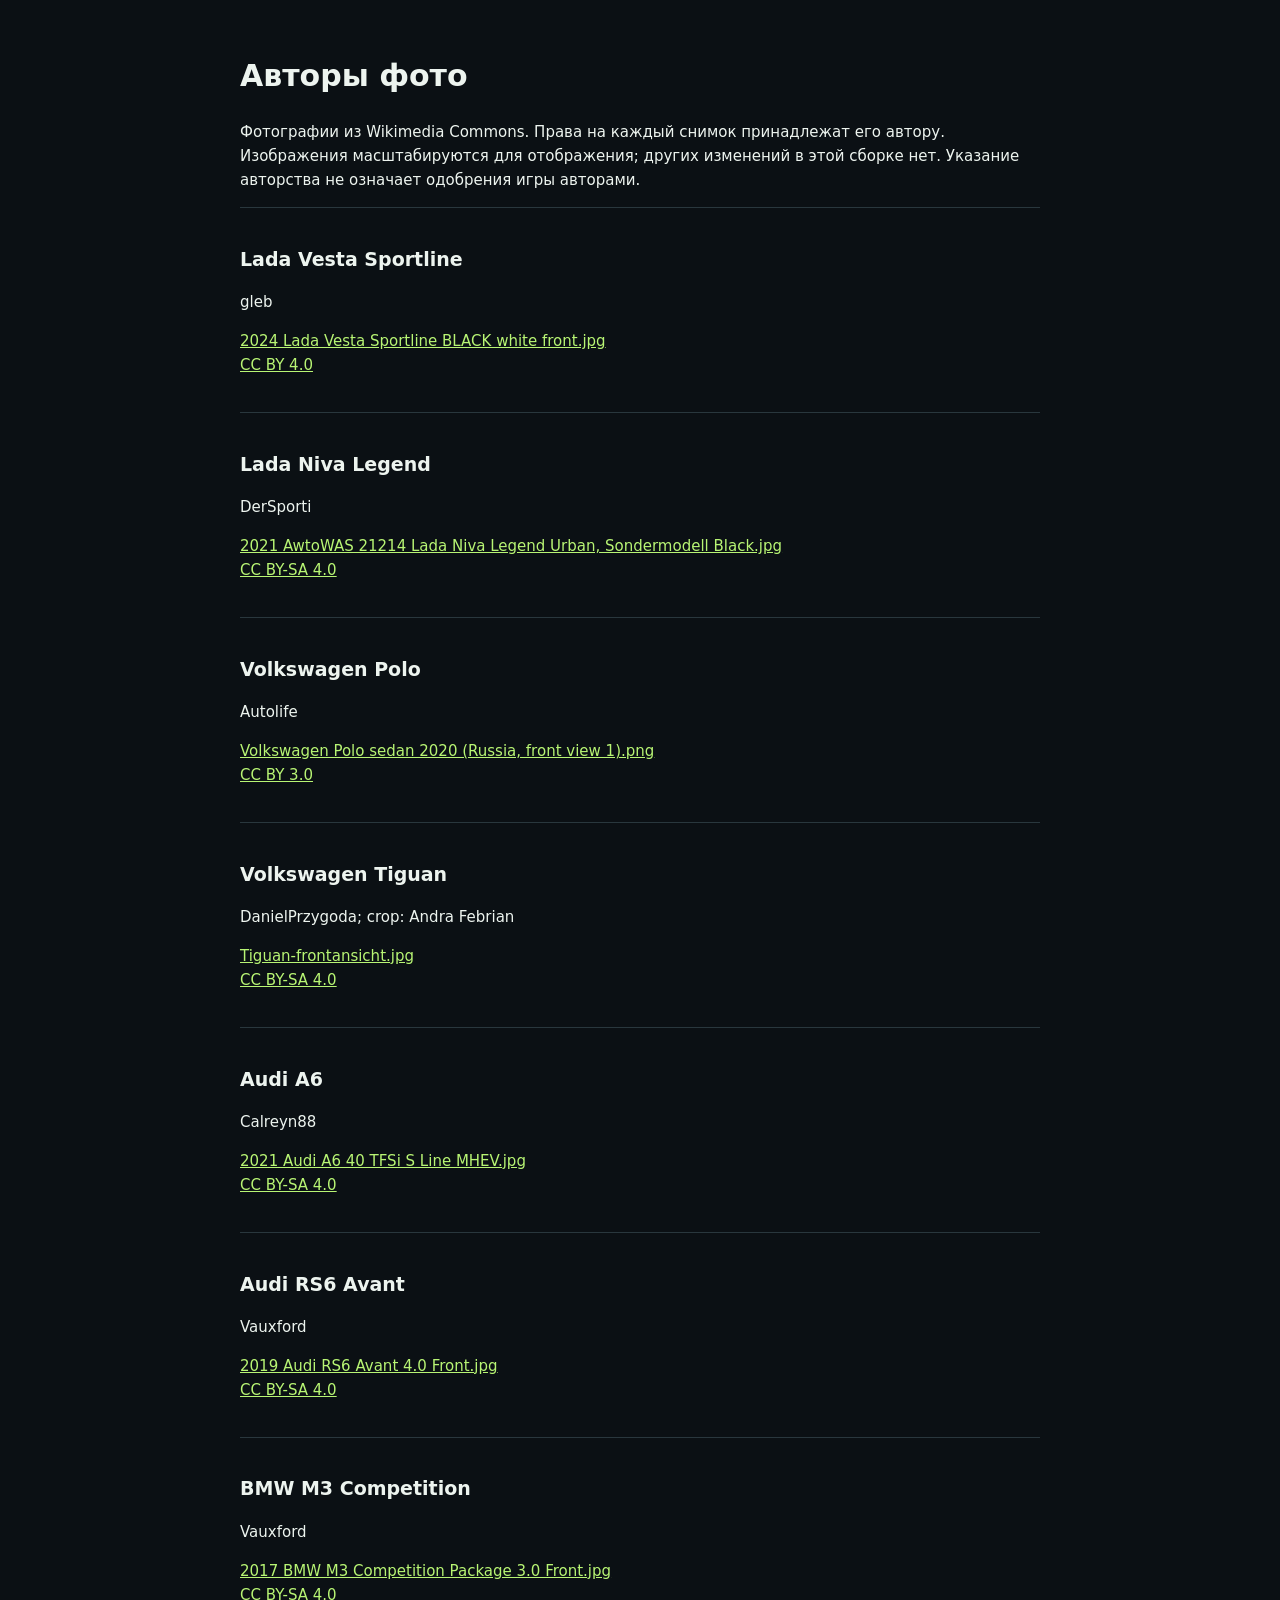
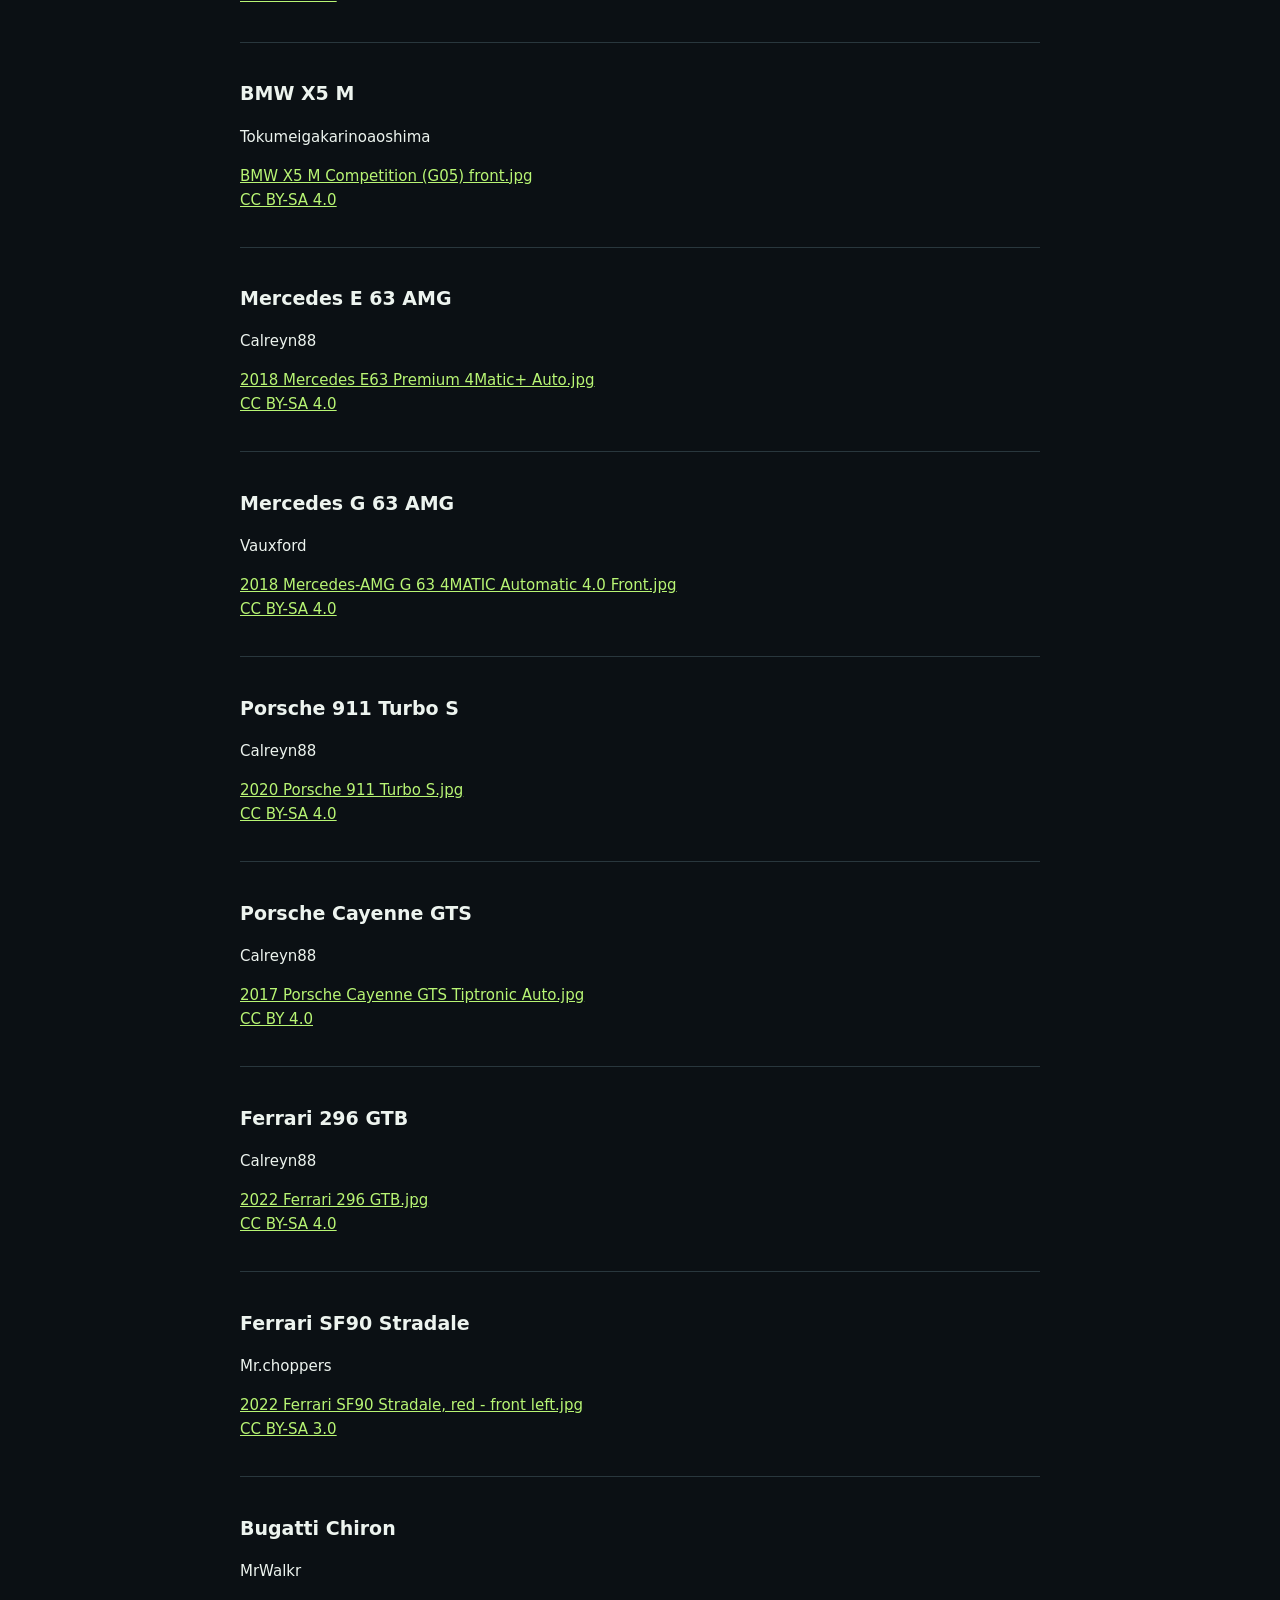
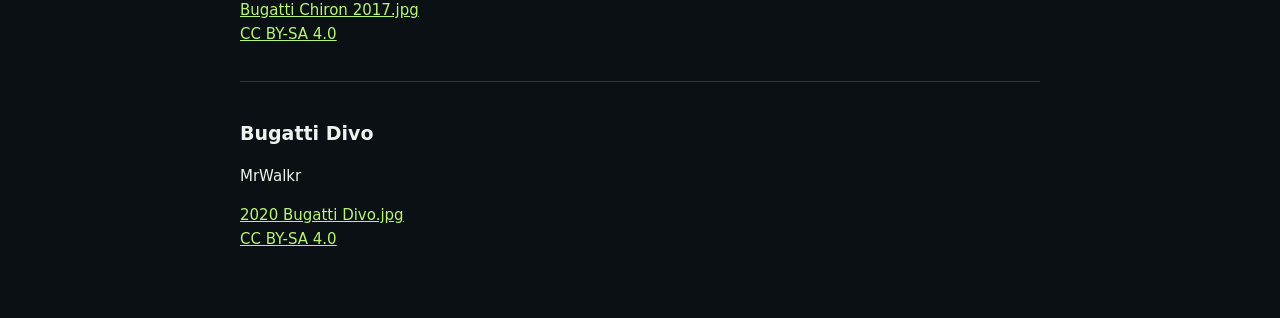
<file: photo-credits.html>
<!doctype html><html lang="ru"><meta charset="utf-8"><meta name="viewport" content="width=device-width,initial-scale=1"><title>Авторы фото · Номерок</title><style>body{font:15px/1.6 system-ui;background:#0b1014;color:#edf4ef;margin:0;padding:32px 20px}main{max-width:800px;margin:auto}article{border-top:1px solid #29373d;padding:20px 0}h1{font-size:30px}h2{font-size:19px}a{color:#b8f574;overflow-wrap:anywhere}small{color:#93a4ae}</style><main><h1>Авторы фото</h1><p>Фотографии из Wikimedia Commons. Права на каждый снимок принадлежат его автору. Изображения масштабируются для отображения; других изменений в этой сборке нет. Указание авторства не означает одобрения игры авторами.</p><article id="lada-vesta"><h2>Lada Vesta Sportline</h2><p>gleb</p><p><a href="https://commons.wikimedia.org/wiki/File:2024_Lada_Vesta_Sportline_BLACK_white_front.jpg">2024 Lada Vesta Sportline BLACK white front.jpg</a><br><a href="https://creativecommons.org/licenses/by/4.0/">CC BY 4.0</a></p></article><article id="lada-niva"><h2>Lada Niva Legend</h2><p>DerSporti</p><p><a href="https://commons.wikimedia.org/wiki/File:2021_AwtoWAS_21214_Lada_Niva_Legend_Urban%2C_Sondermodell_Black.jpg">2021 AwtoWAS 21214 Lada Niva Legend Urban, Sondermodell Black.jpg</a><br><a href="https://creativecommons.org/licenses/by-sa/4.0/">CC BY-SA 4.0</a></p></article><article id="vw-polo"><h2>Volkswagen Polo</h2><p>Autolife</p><p><a href="https://commons.wikimedia.org/wiki/File:Volkswagen_Polo_sedan_2020_%28Russia%2C_front_view_1%29.png">Volkswagen Polo sedan 2020 (Russia, front view 1).png</a><br><a href="https://creativecommons.org/licenses/by/3.0/">CC BY 3.0</a></p></article><article id="vw-tiguan"><h2>Volkswagen Tiguan</h2><p>DanielPrzygoda; crop: Andra Febrian</p><p><a href="https://commons.wikimedia.org/wiki/File:Tiguan-frontansicht.jpg">Tiguan-frontansicht.jpg</a><br><a href="https://creativecommons.org/licenses/by-sa/4.0/">CC BY-SA 4.0</a></p></article><article id="audi-a6"><h2>Audi A6</h2><p>Calreyn88</p><p><a href="https://commons.wikimedia.org/wiki/File:2021_Audi_A6_40_TFSi_S_Line_MHEV.jpg">2021 Audi A6 40 TFSi S Line MHEV.jpg</a><br><a href="https://creativecommons.org/licenses/by-sa/4.0/">CC BY-SA 4.0</a></p></article><article id="audi-rs6"><h2>Audi RS6 Avant</h2><p>Vauxford</p><p><a href="https://commons.wikimedia.org/wiki/File:2019_Audi_RS6_Avant_4.0_Front.jpg">2019 Audi RS6 Avant 4.0 Front.jpg</a><br><a href="https://creativecommons.org/licenses/by-sa/4.0/">CC BY-SA 4.0</a></p></article><article id="bmw-m3"><h2>BMW M3 Competition</h2><p>Vauxford</p><p><a href="https://commons.wikimedia.org/wiki/File:2017_BMW_M3_Competition_Package_3.0_Front.jpg">2017 BMW M3 Competition Package 3.0 Front.jpg</a><br><a href="https://creativecommons.org/licenses/by-sa/4.0/">CC BY-SA 4.0</a></p></article><article id="bmw-x5m"><h2>BMW X5 M</h2><p>Tokumeigakarinoaoshima</p><p><a href="https://commons.wikimedia.org/wiki/File:BMW_X5_M_Competition_%28G05%29_front.jpg">BMW X5 M Competition (G05) front.jpg</a><br><a href="https://creativecommons.org/licenses/by-sa/4.0/">CC BY-SA 4.0</a></p></article><article id="mercedes-e63"><h2>Mercedes E 63 AMG</h2><p>Calreyn88</p><p><a href="https://commons.wikimedia.org/wiki/File:2018_Mercedes_E63_Premium_4Matic%2B_Auto.jpg">2018 Mercedes E63 Premium 4Matic+ Auto.jpg</a><br><a href="https://creativecommons.org/licenses/by-sa/4.0/">CC BY-SA 4.0</a></p></article><article id="mercedes-g63"><h2>Mercedes G 63 AMG</h2><p>Vauxford</p><p><a href="https://commons.wikimedia.org/wiki/File:2018_Mercedes-AMG_G_63_4MATIC_Automatic_4.0_Front.jpg">2018 Mercedes-AMG G 63 4MATIC Automatic 4.0 Front.jpg</a><br><a href="https://creativecommons.org/licenses/by-sa/4.0/">CC BY-SA 4.0</a></p></article><article id="porsche-911"><h2>Porsche 911 Turbo S</h2><p>Calreyn88</p><p><a href="https://commons.wikimedia.org/wiki/File:2020_Porsche_911_Turbo_S.jpg">2020 Porsche 911 Turbo S.jpg</a><br><a href="https://creativecommons.org/licenses/by-sa/4.0/">CC BY-SA 4.0</a></p></article><article id="porsche-cayenne"><h2>Porsche Cayenne GTS</h2><p>Calreyn88</p><p><a href="https://commons.wikimedia.org/wiki/File:2017_Porsche_Cayenne_GTS_Tiptronic_Auto.jpg">2017 Porsche Cayenne GTS Tiptronic Auto.jpg</a><br><a href="https://creativecommons.org/licenses/by/4.0/">CC BY 4.0</a></p></article><article id="ferrari-296"><h2>Ferrari 296 GTB</h2><p>Calreyn88</p><p><a href="https://commons.wikimedia.org/wiki/File:2022_Ferrari_296_GTB.jpg">2022 Ferrari 296 GTB.jpg</a><br><a href="https://creativecommons.org/licenses/by-sa/4.0/">CC BY-SA 4.0</a></p></article><article id="ferrari-sf90"><h2>Ferrari SF90 Stradale</h2><p>Mr.choppers</p><p><a href="https://commons.wikimedia.org/wiki/File:2022_Ferrari_SF90_Stradale%2C_red_-_front_left.jpg">2022 Ferrari SF90 Stradale, red - front left.jpg</a><br><a href="https://creativecommons.org/licenses/by-sa/3.0/">CC BY-SA 3.0</a></p></article><article id="bugatti-chiron"><h2>Bugatti Chiron</h2><p>MrWalkr</p><p><a href="https://commons.wikimedia.org/wiki/File:Bugatti_Chiron_2017.jpg">Bugatti Chiron 2017.jpg</a><br><a href="https://creativecommons.org/licenses/by-sa/4.0/">CC BY-SA 4.0</a></p></article><article id="bugatti-divo"><h2>Bugatti Divo</h2><p>MrWalkr</p><p><a href="https://commons.wikimedia.org/wiki/File:2020_Bugatti_Divo.jpg">2020 Bugatti Divo.jpg</a><br><a href="https://creativecommons.org/licenses/by-sa/4.0/">CC BY-SA 4.0</a></p></article></main></html>
</file>
<file: assets/community.css>
/* Nomerok 6.0 */
:root{--violet:#c2a2ed}
.quick-nav{display:flex;flex-wrap:wrap;gap:10px;margin:0 0 22px}.section-gap{margin-top:24px}.danger-text{color:#ed9a9a!important}
.account-head{display:flex;gap:18px;align-items:center;padding:24px;background:var(--panel);border:1px solid var(--line);border-radius:24px;margin-bottom:20px}
.account-name{display:flex;flex-wrap:wrap;gap:8px;align-items:center}.account-name h2{font-size:26px;letter-spacing:-.8px;overflow-wrap:anywhere}.account-head .hint{margin:8px 0}
.title-badge{display:inline-flex;align-items:center;gap:8px;font-size:12px;color:var(--gold)}.title-badge .icon{width:16px;height:16px}.title-badge span{color:var(--muted);border-left:1px solid var(--line);padding-left:8px}
.title-rgb{background:linear-gradient(90deg,#ff4040,#ffb340,#ffff55,#49ff91,#41cfff,#8f65ff,#ff55c9,#ff4040);background-size:300% 100%;color:transparent;background-clip:text;-webkit-background-clip:text;animation:title-spectrum 4s linear infinite;text-shadow:0 0 18px #82eeff55}@keyframes title-spectrum{to{background-position:300% 0}}
.staff-badge{display:inline-flex;align-items:center;gap:5px;color:var(--violet);background:#c2a2ed14;border:1px solid #c2a2ed30;border-radius:8px;padding:5px 8px;font-size:10px;max-width:100%;overflow-wrap:anywhere}.staff-badge .icon{width:13px;height:13px}.staff-badge.owner{color:var(--gold);background:#f8d78512;border-color:#f8d78533}
.capital-hero{position:relative;overflow:hidden;display:flex;align-items:center;justify-content:space-between;padding:26px 30px;border-radius:24px;border:1px solid #435537;background:radial-gradient(ellipse at top right,#4f683b40,transparent 65%),linear-gradient(130deg,#1a271d,#111a1d);margin-bottom:14px}
.capital-hero strong{display:block;font-size:clamp(28px,4vw,52px);font-weight:750;letter-spacing:-1.8px;margin:14px 0 10px;font-variant-numeric:tabular-nums;overflow-wrap:anywhere}.capital-hero>.icon{width:68px;height:68px;color:var(--accent);opacity:.3;flex-shrink:0}
.capital-grid{display:grid;grid-template-columns:repeat(3,minmax(0,1fr));gap:12px;margin-bottom:24px}.capital-card{position:relative;padding:20px 18px;border:1px solid var(--line);border-radius:18px;background:var(--panel);min-width:0}.capital-card>.icon{position:absolute;right:16px;top:16px;color:var(--muted);width:16px;height:16px}.capital-card small{display:block;color:var(--muted);font-size:11px;margin-bottom:20px}.capital-card strong{display:block;font-size:clamp(17px,2vw,27px);color:var(--accent);letter-spacing:-.6px;overflow-wrap:anywhere}.capital-card span{font-size:10px;color:var(--muted);display:block;margin-top:6px;overflow-wrap:anywhere}.capital-card p{font-size:10px;color:var(--muted);line-height:1.6;margin-top:15px}
.showcase{border:1px solid color-mix(in srgb,var(--c) 40%,var(--line));border-radius:24px;overflow:hidden;display:grid;grid-template-columns:1.05fr 1fr;background:linear-gradient(130deg,#171f25,#11171c);margin:24px 0;min-height:270px}.showcase-photo{min-width:0;overflow:hidden}.showcase-photo .car-media{height:100%;min-height:270px;aspect-ratio:auto}.showcase-photo .car-thumb{height:100%;object-fit:cover}.showcase-info{padding:27px;align-self:center}.showcase-info h3{font-size:27px;line-height:1.16;letter-spacing:-.7px;margin:14px 0}.showcase .eyebrow{font-size:8px;letter-spacing:1.4px;color:var(--c)}.showcase-empty{display:flex;align-items:center;gap:16px;border:1px dashed #39494e;border-radius:22px;padding:22px;margin:22px 0}.showcase-empty>.icon{color:var(--accent);width:38px;height:38px}.showcase-empty p{color:var(--muted);font-size:11px;line-height:1.6;margin-top:7px}
.mounted-plate{margin:18px 0 12px;max-width:300px}.mounted-plate .plate{height:66px;box-shadow:inset 0 0 0 1.5px #222c30,0 3px 0 #a6aaa3}.mounted-plate .plate-letter{font-size:24px}.mounted-plate .plate-digits{font-size:36px}.mounted-plate .region-number{font-size:26px}.mounted-plate .region-meta{font-size:8px}.plate-vacant{border:1px dashed #415052;border-radius:10px;padding:16px;text-align:center;color:var(--muted);font-size:11px}
.vehicle-badges{position:absolute;top:12px;left:12px;right:12px;z-index:1;display:flex;flex-wrap:wrap;gap:6px;pointer-events:none}.vehicle-badges span{background:#0a111be6;border:1px solid #56645d70;padding:5px 8px;border-radius:7px;font-size:9px;color:var(--text)}.owned-car{position:relative}.car-media{position:relative;min-height:130px}.car-brand{min-width:0}.car-price{overflow-wrap:anywhere}.car-card .card-meta strong{font-size:14px}.car-detail-price strong{overflow-wrap:anywhere}
.people-list{display:flex;flex-direction:column;gap:12px}.person-row{display:flex;align-items:center;gap:14px;width:100%;padding:18px;border:1px solid var(--line);background:var(--panel);border-radius:18px;text-align:left;min-width:0}.person-row .avatar{width:45px;height:45px;font-size:19px;border-radius:14px;flex-shrink:0}.person-info{flex:1;min-width:0}.person-info strong{display:block;font-size:15px;overflow-wrap:anywhere}.person-info small{display:block;font-size:10px;color:var(--muted);margin-top:5px;overflow-wrap:anywhere}.person-title{display:block;color:var(--gold);font-size:10px;margin-top:7px}.person-worth{text-align:right;min-width:0}.person-worth strong{display:block;color:var(--accent);font-size:15px}.person-worth small{display:block;color:var(--muted);font-size:10px;margin-top:6px}.person-row>.icon{width:16px;height:16px}
.leader-button{width:100%;text-align:left;color:var(--text);border:1px solid var(--line);border-radius:14px}.public-plates{display:grid;grid-template-columns:repeat(2,minmax(0,1fr));gap:15px}.public-plates .collection-card{padding:19px}.public-plates .plate{max-width:100%}
.transfer-panel{padding:26px;border:1px solid var(--line);background:var(--panel);border-radius:24px}.transfer-panel form>.input,.staff-operation-form>.input{margin:8px 0 17px;width:100%}.transfer-panel form>.primary{margin-top:18px}.section-title{display:flex;align-items:center;gap:10px;margin-bottom:18px}.section-title:not(:first-child){margin-top:28px}.section-title h3{font-size:17px}.step-badge{font-size:10px;border:1px solid #66824955;background:#b8f5740d;color:var(--accent);border-radius:8px;padding:7px}.chosen-recipient{display:flex;align-items:center;justify-content:space-between;gap:15px;background:#1c2923;border:1px solid #395140;padding:16px 18px;border-radius:14px;margin:15px 0}.chosen-recipient strong{font-size:16px;overflow-wrap:anywhere}.chosen-recipient p{font-size:11px;margin-top:7px;color:var(--muted)}.recipient-results{display:flex;flex-direction:column;gap:8px;max-height:300px;overflow:auto;margin-top:10px}.recipient-option{background:var(--panel2);padding:13px;border:1px solid var(--line);border-radius:12px;text-align:left;display:flex;align-items:center;gap:9px;flex-wrap:wrap}.recipient-option small{color:var(--muted)}.recipient-option .icon{margin-left:auto;width:15px;height:15px}.check-line{display:flex;align-items:center;gap:10px!important;color:var(--text)!important;letter-spacing:0!important;line-height:1.5;font-size:13px!important}.check-line input{width:18px;height:18px;flex-shrink:0;accent-color:var(--accent)}.transfer-warning{border-top:1px solid var(--line);margin-top:22px;padding-top:17px;line-height:1.7}
.ledger-list{display:flex;flex-direction:column;gap:10px;margin-top:18px}.ledger-row{display:flex;align-items:center;gap:13px;background:var(--panel);border:1px solid var(--line);border-radius:15px;padding:17px;min-width:0}.ledger-mark{display:grid;place-items:center;width:38px;height:38px;background:#b8f5740d;border-radius:12px;color:var(--accent);flex-shrink:0}.ledger-row h3{font-size:13px;overflow-wrap:anywhere}.ledger-row p{font-size:11px;color:var(--muted);margin:5px 0}.ledger-row small{font-size:9px;color:#64777b}.ledger-row>strong{font-size:12px;text-align:right;white-space:normal}.ledger-row .grow{min-width:0}.inline-loading{display:flex;gap:12px;align-items:center;color:var(--muted);font-size:12px;padding:15px 0}.inline-loading .loader{width:18px;height:18px;margin:0}.level-panel{background:radial-gradient(ellipse at right,#5c453533,transparent),var(--panel);border:1px solid #62543c;border-radius:24px;padding:28px;margin-bottom:20px}.level-panel strong{font-size:66px;letter-spacing:-3px;color:var(--gold)}.level-panel .icon{width:58px;height:58px;color:var(--gold);opacity:.7}.level-panel h2{font-size:21px;margin:9px 0 19px}.titles-grid{display:grid;grid-template-columns:repeat(4,minmax(0,1fr));gap:12px}.title-card{border:1px solid var(--line);border-radius:19px;padding:22px 16px;background:var(--panel);display:flex;flex-direction:column;align-items:flex-start;gap:14px}.title-card>.icon{width:29px;height:29px;color:var(--gold)}.title-card small{color:var(--muted);font-size:9px;letter-spacing:1px}.title-card h3{font-size:14px;line-height:1.5;min-height:42px}.title-card .full{font-size:11px;margin-top:auto}.title-card.locked{opacity:.6}.title-card.unlocked{border-color:#75623c80}
.inbox-list{display:flex;flex-direction:column;gap:12px;margin-top:20px}.inbox-item{border:1px solid var(--line);background:var(--panel);border-radius:17px;padding:19px}.inbox-item.unread{border-left:3px solid var(--accent);background:#15201e}.inbox-item h3{font-size:14px;overflow-wrap:anywhere}.inbox-item p{font-size:12px;color:var(--muted);line-height:1.8;margin-top:9px;overflow-wrap:anywhere}.inbox-item summary{font-size:11px;color:var(--accent);margin-top:13px;cursor:pointer}.inbox-item pre{white-space:pre-wrap;overflow-wrap:anywhere;font-size:11px;color:var(--muted)}.inbox-button{position:relative}.inbox-button:not([data-unread="0"]):after{content:"";position:absolute;right:5px;top:5px;width:6px;height:6px;border-radius:50%;background:var(--accent)}
.support-grid{display:grid;grid-template-columns:1fr 1fr;gap:16px}.support-card{border:1px solid var(--line);border-radius:24px;background:var(--panel);padding:28px}.support-card>.icon{color:var(--accent);width:38px;height:38px;margin-bottom:25px}.support-card h2{font-size:23px}.support-card p{color:var(--muted);font-size:12px;line-height:1.7;margin:12px 0 23px}.support-card button{width:100%}textarea.input{resize:vertical;margin:12px 0;width:100%;min-height:130px}
.roles-grid{display:grid;grid-template-columns:repeat(2,minmax(0,1fr));gap:15px;margin-top:20px}.role-card{padding:22px;background:var(--panel);border:1px solid var(--line);border-radius:20px}.role-card h3{font-size:19px;overflow-wrap:anywhere}.role-card .quick-tags{margin:16px 0}.role-card .quick-tag{font-size:10px;line-height:1.6}.rights-grid{display:grid;grid-template-columns:1fr;gap:8px;padding:0;border:0;margin:20px 0}.rights-grid legend{font-size:12px;color:var(--muted);margin-bottom:12px}.right-option{display:flex!important;align-items:center;gap:11px;background:#172026;border:1px solid var(--line);border-radius:12px;padding:12px!important;letter-spacing:0!important;color:var(--text)!important;font-size:12px!important;cursor:pointer}.right-option input{width:18px;height:18px;accent-color:var(--accent);flex-shrink:0}.right-option span{line-height:1.5}.staff-operation-form [data-staff-field] .input{margin:8px 0 18px;width:100%}.staff-operation-form h2{font-size:21px;margin-bottom:22px}
@media(min-width:901px){.cars-grid{grid-template-columns:repeat(3,minmax(0,1fr))}}
@media(max-width:1100px){.titles-grid{grid-template-columns:repeat(2,minmax(0,1fr))}.car-price{font-size:20px}}
@media(max-width:900px){.navigation .nav-item[data-page="market"],.navigation .nav-item[data-page="quests"]{display:none}.navigation{grid-template-columns:repeat(5,1fr)!important}.account-head{padding:20px;gap:13px}.account-name h2{font-size:22px}.capital-grid{gap:8px}.capital-card{padding:16px 12px}.capital-card p{font-size:9px}.capital-card strong{font-size:19px}.capital-card small{font-size:10px}.capital-card>.icon{display:none}.showcase-info{padding:22px}.showcase-info h3{font-size:23px}.header-tools{gap:7px}.header .icon-btn{width:34px;height:36px}.header .balance-pill{padding:8px 10px}.header .balance-pill .plus{display:none}.public-plates .plate-digits{font-size:34px}.public-plates .plate-letter{font-size:22px}.public-plates .region-number{font-size:23px}}
@media(max-width:600px){.capital-hero{padding:23px}.capital-hero strong{font-size:34px}.capital-hero>.icon{width:48px;height:48px}.capital-grid{grid-template-columns:1fr}.capital-card{display:grid;grid-template-columns:1fr auto;align-items:center;padding:15px 17px;gap:4px}.capital-card small{margin:0;font-size:11px}.capital-card strong{font-size:20px;grid-column:2;grid-row:1;text-align:right}.capital-card span{grid-column:2;text-align:right;font-size:10px;margin:0}.capital-card p{grid-column:1;grid-row:2;margin:0;font-size:9px}.showcase{grid-template-columns:1fr;min-height:0}.showcase-photo .car-media{min-height:0;height:auto;aspect-ratio:16/10}.showcase-info{padding:23px}.showcase-info h3{font-size:25px}.showcase-empty{flex-wrap:wrap}.showcase-empty>.icon{display:none}.showcase-empty>div{flex:1;min-width:180px}.showcase-empty button{font-size:11px}.person-row{padding:14px;gap:10px}.person-row>.avatar{width:35px;height:35px;font-size:17px}.person-info strong{font-size:13px}.person-worth strong{font-size:12px}.person-worth small{font-size:9px}.person-row>.icon{display:none}.person-title{font-size:9px}.person-info small{font-size:9px}.transfer-panel{padding:21px 17px}.transfer-panel .toolbar{flex-wrap:wrap}.toolbar>.input{min-width:0;flex:1}.transfer-panel .toolbar>.input{flex-basis:100%}.public-plates{grid-template-columns:1fr}.public-plates .plate{height:70px}.public-plates .plate-digits{font-size:43px}.public-plates .plate-letter{font-size:29px}.public-plates .region-number{font-size:29px}.support-grid,.roles-grid{grid-template-columns:1fr}.support-card{padding:24px}.support-card>.icon{margin-bottom:17px}.ledger-row{gap:10px;padding:14px}.ledger-mark{width:28px;height:32px}.ledger-mark .icon{width:17px;height:17px}.ledger-row>strong{font-size:11px;max-width:115px;overflow-wrap:anywhere}.ledger-row h3{font-size:12px}.inbox-item .row{align-items:flex-start;flex-wrap:wrap;gap:8px}.header-tools{gap:5px}.header .brand-type{font-size:14px;letter-spacing:1px}.header .brand-type small{font-size:6px;letter-spacing:.5px}.header .brand-mark{width:32px;height:32px;font-size:24px}.header .brand{gap:8px}.header .balance-pill{gap:3px}.header .balance-pill strong{font-size:13px}.header .balance-pill small{font-size:6px}.header .balance-icon{display:none}.header .icon-btn{width:30px;height:33px;border-radius:9px}.header .icon-btn .icon{width:17px;height:17px}.header{gap:7px;padding-left:14px;padding-right:14px}.car-photo-error button{font-size:11px}.title-card{padding:20px 14px}.title-card h3{font-size:13px}.quick-nav .secondary,.quick-nav .primary{font-size:11px;padding:11px 12px;min-height:39px}.modal-card{max-height:calc(100dvh - 32px);overflow-y:auto}.modal-card .modal-buttons{flex-wrap:wrap}.modal-buttons button{min-width:0}.modal-card select{max-width:100%}.car-title h3{overflow-wrap:anywhere}}
@media(max-width:360px){.header .brand-type{font-size:12px}.header .brand-mark{display:none}.account-head .avatar{width:44px;height:44px;font-size:24px}.person-row>.avatar{display:none}.capital-card strong{font-size:18px}.person-worth strong{font-size:11px}}
@media(prefers-reduced-motion:reduce){.showcase,.title-card{animation:none;transition:none}}
</file>
<file: assets/world.css>
/* Collection Club: responsive UI. */
:root{--world-line:#2d3b40;--world-glass:#152028;--world-cyan:#91dbea}
.world-nav,.market-tabs,.profile-quick,.world-entry,.world-bottom{display:flex;gap:9px;flex-wrap:wrap;margin-bottom:22px}.world-nav .chip{display:flex;align-items:center;gap:6px}.world-nav .icon{width:15px;height:15px}.world-entry{align-items:center;justify-content:space-between;padding-bottom:16px;border-bottom:1px solid var(--line)}.world-panel{background:linear-gradient(145deg,#142027,#11191e);border:1px solid var(--world-line);border-radius:22px;padding:24px;min-width:0}.world-panel h2{font-size:24px;letter-spacing:-.7px}.world-panel h3{font-size:18px}.world-panel p{color:var(--muted);line-height:1.7;margin:12px 0}.section-title{display:flex;align-items:center;justify-content:space-between;gap:16px;margin:32px 0 17px}.section-title h2{font-size:23px;letter-spacing:-.6px}.section-gap{margin-top:18px}.world-bottom{margin-top:25px}.club-hero{position:relative;isolation:isolate;overflow:hidden;border:1px solid #3b503e;border-radius:28px;background:radial-gradient(ellipse at 95% 30%,#5b784b44,transparent 65%),linear-gradient(135deg,#1b2a24,#0f191c);padding:36px 38px;margin:0 0 22px}.club-hero:before{content:"";position:absolute;inset:0;z-index:-1;background:repeating-linear-gradient(110deg,transparent 0 38px,#b8f5740a 38px 39px)}.club-kicker{font-size:10px;letter-spacing:2.4px;color:#b8ccad}.club-hero h2{font-size:clamp(30px,4vw,52px);line-height:1.15;letter-spacing:-1.9px;margin:22px 0 18px;position:relative;z-index:1}.club-hero h2 em{color:var(--accent);font-style:normal}.club-hero>p{color:#a0b2ae;font-size:13px}.club-hero-line{display:flex;gap:20px;flex-wrap:wrap;margin-top:30px;color:#dbe8d8;font-size:12px}.club-hero-line span+span{border-left:1px solid #55664a;padding-left:20px}.club-ornament{position:absolute;right:20px;bottom:-40px;font-size:260px;line-height:1;font-weight:900;font-style:italic;color:#b8f57408;-webkit-text-stroke:1px #bdd7941c;z-index:-1}.activity-grid{display:grid;grid-template-columns:repeat(3,minmax(0,1fr));gap:15px;margin-top:20px}.activity-card{position:relative;min-width:0;border:1px solid var(--world-line);background:#142027;border-radius:21px;text-align:left;padding:22px;min-height:216px;transition:background .2s,border-color .2s}.activity-card:hover{background:#192b30;border-color:#60856e}.activity-card>.icon{width:30px;height:30px;color:var(--accent);margin:22px 0 18px}.activity-index{position:absolute;top:17px;right:20px;color:#5a747a;font-size:11px;letter-spacing:2px}.activity-card h3{font-size:18px;letter-spacing:-.3px;line-height:1.35}.activity-card p{font-size:12px;line-height:1.7;color:var(--muted);margin-top:10px;max-width:90%}.activity-arrow{position:absolute;bottom:18px;right:18px;color:var(--accent);font-size:20px}.goal-card{display:flex;align-items:center;justify-content:space-between;gap:18px;background:#172129;border:1px solid #35464e;padding:23px;border-radius:21px;margin:18px 0}.goal-card>div{flex:1;min-width:0}.goal-card h3{font-size:21px;margin:10px 0 8px;letter-spacing:-.4px}.goal-card p{font-size:12px;line-height:1.7;color:var(--muted)}.goal-card .progress-line{max-width:360px}.progress-line{height:5px;background:#293940;overflow:hidden;border-radius:8px;margin:15px 0}.progress-line i{display:block;height:100%;background:var(--accent);border-radius:8px;max-width:100%}.held-notice{border:1px solid #6f6040;background:#2b2719;border-radius:12px;padding:12px 16px;color:#e6d493;font-size:12px;margin-bottom:15px;line-height:1.6}
.trade-list{display:flex;flex-direction:column;gap:12px}.trade-summary{width:100%;display:flex;align-items:center;gap:18px;text-align:left;padding:20px;border:1px solid var(--world-line);background:#142027;border-radius:17px}.trade-summary>div{flex:1;min-width:0}.trade-summary h3{font-size:15px;line-height:1.6;overflow-wrap:anywhere}.trade-summary p{color:var(--muted);font-size:11px;margin-top:5px}.trade-state{font-size:10px;background:#202e37;padding:7px 9px;border-radius:7px;color:#b0bec5;white-space:nowrap}.trade-state.open{color:var(--accent);background:#263525}.trade-state.done{color:#91dbea;background:#19343c}.exchange-status{display:flex;align-items:center;gap:12px;line-height:1.8;font-size:12px;border:1px solid #365143;border-radius:15px;background:#192820;padding:16px 20px;margin:0 0 20px}.exchange-status>.icon{flex-shrink:0;color:var(--accent)}.exchange-columns{display:grid;grid-template-columns:1fr 1fr;gap:18px}.exchange-side.own{border-color:#657f54}.exchange-side .row{align-items:flex-start}.exchange-side h3{margin:10px 0;overflow-wrap:anywhere}.exchange-side small{color:var(--muted);font-size:11px}.accept-badge{font-size:10px;border:1px solid #35454d;background:#1d2a32;border-radius:8px;padding:7px 8px;white-space:nowrap}.accept-badge.accepted{background:#28472c;border-color:#537c3e;color:var(--accent)}.basket-cash{display:flex;align-items:center;gap:9px;padding:20px 0;font-size:23px;color:var(--accent);border-bottom:1px solid var(--line);margin-bottom:15px}.basket-item{border:1px solid var(--line);border-radius:13px;padding:16px;margin:12px 0;background:#111a1f;min-width:0}.basket-item .plate{height:64px;max-width:270px;margin:0 auto 12px}.basket-item .plate-letter{font-size:25px}.basket-item .plate-digits{font-size:39px}.basket-item .region-number{font-size:25px}.basket-car{display:flex;flex-direction:column;gap:10px}.basket-car>strong{font-size:15px;line-height:1.6}.basket-car>span{color:var(--accent);font-size:13px}.basket-car>.plate{width:100%;margin-bottom:4px}.exchange-actions{display:flex;justify-content:flex-end;gap:12px;margin-top:22px}.checklist{display:flex;flex-direction:column;gap:9px;max-height:330px;overflow:auto;margin:14px 0;padding:2px}.check-card{display:flex;align-items:center;gap:11px;border:1px solid var(--line);background:#162129;border-radius:12px;padding:13px;line-height:1.5}.check-card>span{flex:1;min-width:0}.check-card small{display:block;font-size:11px;color:var(--muted);margin-top:4px}.check-card input{width:18px;height:18px;flex-shrink:0;accent-color:var(--accent)}.check-card:has(input:checked){border-color:#6b9853;background:#1f3025}.car-check{display:block}.car-check>label{display:flex;align-items:center;gap:11px}.car-check .include-number{margin:12px 0 0;padding-top:12px;border-top:1px solid var(--line);font-size:11px;line-height:1.6;color:#bac8c9}.form-pair{display:grid;grid-template-columns:1fr 1fr;gap:13px}.lot-car h3{line-height:1.4;font-size:21px;overflow-wrap:anywhere}.lot-car .quick-tag{max-width:65%;overflow:hidden;text-overflow:ellipsis;white-space:nowrap}.market-tabs>*{flex:1}.market-tabs{display:grid;grid-template-columns:repeat(4,1fr)}#car-market-search{display:flex;flex-wrap:wrap}#car-market-query{flex:1;min-width:150px}.plate-kind-filter{display:flex;gap:12px;align-items:center;flex-wrap:wrap;margin-bottom:18px}.plate-kind-filter label{font-size:12px;color:var(--muted)}.plate-kind-filter select{min-width:160px}.series-gallery{display:grid;grid-template-columns:1fr;gap:18px}.series-gallery h3{font-size:14px;margin-bottom:12px}.special-plate .special-code{font-family:Impact,'Arial Narrow',Arial,sans-serif;font-size:clamp(23px,4vw,45px);letter-spacing:1px;white-space:nowrap}.special-plate .region-meta{font-size:8px;letter-spacing:0}.plate-taxi{background:linear-gradient(160deg,#ffe580,#efbc2e);border-color:#eec75d;color:#171b16;box-shadow:inset 0 0 0 1px #59491b,0 4px 0 #9b7b22,0 14px 24px #0005}.plate-police{background:linear-gradient(130deg,#256fc8,#17417d);color:white;border-color:#91b9e4;box-shadow:inset 0 0 0 1px #bddcff55,0 4px 0 #122e55,0 14px 24px #0006}.plate-police .plate-region,.plate-military .plate-region,.plate-rosguard .plate-region,.plate-ovo .plate-region{border-left-color:#dbe9f4}.plate-military{background:linear-gradient(130deg,#272c2a,#0c1110);color:#f4f6ee;border-color:#b7c4b4;box-shadow:inset 0 0 0 1px #637265,0 4px 0 #354238,0 14px 24px #0006}.plate-rosguard{background:linear-gradient(135deg,#472932,#201c23);color:#fae8df;border-color:#bd868e;box-shadow:inset 0 0 0 1px #aa7c79,0 4px 0 #472c38,0 14px 24px #0006}.plate-ovo{background:linear-gradient(135deg,#393772,#202340);color:#f1effa;border-color:#a9a3d6;box-shadow:inset 0 0 0 1px #7472a2,0 4px 0 #383256,0 14px 24px #0006}.batch-tile .special-code{font-size:clamp(18px,3.5vw,29px)}.batch-tile .special-plate .region-meta{font-size:5px}.special-settle{animation:world-settle .35s ease}@keyframes world-settle{from{filter:brightness(1.6);transform:scale(1.03)}to{filter:none;transform:none}}
.order-grid{display:grid;grid-template-columns:repeat(3,1fr);gap:18px}.order-card h2{font-size:23px;line-height:1.3;margin-top:22px}.order-card>p{min-height:65px;font-size:13px}.order-reward{border-top:1px solid var(--line);padding:20px 0}.order-reward small{font-size:9px;letter-spacing:2px;color:var(--muted)}.order-reward strong{display:block;font-size:18px;line-height:1.6;color:var(--accent);margin:8px 0}.order-reward span{font-size:12px;color:var(--muted)}.sets-grid{display:grid;grid-template-columns:1fr 1fr;gap:17px}.set-symbol{font-size:47px;color:#9edba0;height:75px;line-height:1;font-weight:500}.set-card.completed{border-color:#536f3f}.set-card .row h2{font-size:21px;line-height:1.4}.set-card>p{font-size:13px;min-height:46px}.set-reward{display:flex;align-items:center;gap:8px;color:#c7b6e1;font-size:12px;line-height:1.7;margin:17px 0}.set-reward>.icon{flex-shrink:0}.wish-list{display:flex;flex-direction:column;gap:17px}.wish-card h3{font-size:20px;margin-top:12px;overflow-wrap:anywhere}.wish-matches{display:flex;flex-direction:column;gap:8px;margin-top:20px}.wish-match{display:flex;align-items:center;gap:12px;border:1px solid var(--line);background:#1c2a30;border-radius:10px;padding:14px;text-align:left}.wish-match>span{flex:1;min-width:0;font-size:13px;overflow-wrap:anywhere}.wish-match>strong{font-size:14px;color:var(--accent);white-space:nowrap}.wish-match>.icon{width:17px;height:17px}#goal-form{margin:0;display:flex;flex-wrap:wrap;align-items:center;gap:12px}#goal-form>select{flex:1;min-width:150px}#goal-form>label{font-size:12px;color:var(--muted)}
.profile-banner{position:relative;isolation:isolate;overflow:hidden;border:1px solid #3c5159;border-radius:24px;padding:35px 28px 30px;min-height:190px;margin:16px 0 22px}.profile-banner .account-head{background:transparent;border:0;padding:0;position:relative;z-index:1;margin:0}.profile-banner .avatar{background:#1b262bbb;backdrop-filter:blur(12px);border:1px solid #8eacad44}.profile-banner .account-name h2{font-size:27px;line-height:1.3;overflow-wrap:anywhere}.banner-sign{position:absolute;bottom:-20px;right:25px;font-weight:900;font-size:150px;letter-spacing:-10px;color:#ffffff0c;line-height:1;z-index:-1}.banner-art{position:absolute;inset:0;z-index:-2;opacity:.7;pointer-events:none}.banner-art>i{position:absolute;border:1px solid #ffffff15;transform:rotate(-35deg);width:500px;height:90px;right:-140px;top:40px;border-radius:80px}.banner-art>i:nth-child(2){top:90px;right:-120px}.banner-art>i:nth-child(3){top:140px;right:-100px}.theme-default{background:linear-gradient(130deg,#1c2b32,#121b22)}.theme-night{background:radial-gradient(ellipse at 85% -20%,#286078,transparent 65%),linear-gradient(140deg,#132237,#11222b)}.theme-aurora{background:radial-gradient(ellipse at 75% 10%,#50a38077,transparent 70%),radial-gradient(ellipse at 20% 110%,#6162c377,transparent 70%),#142b2d}.theme-carbon{background:repeating-linear-gradient(45deg,#1d2328 0 10px,#20282e 10px 12px,#12181d 12px 22px);border-color:#46535c}.theme-gold{background:radial-gradient(ellipse at 90% 0%,#a6833966,transparent 65%),linear-gradient(150deg,#302e22,#1c2425);border-color:#806d41}.theme-mirror{background:linear-gradient(120deg,#263747 20%,#6e9aab44 48%,#18282e 55%,#1f3745);border-color:#719aac}.theme-home{background:linear-gradient(125deg,#344b36,#172a29);border-color:#668358}.theme-region{background:radial-gradient(ellipse at 20% 0,#83764755,transparent 70%),#252b25}.theme-dream{background:radial-gradient(ellipse at 80% 0,#804a7955,transparent 70%),linear-gradient(145deg,#242646,#18232f)}.styled-name{font-weight:750;word-break:break-word}.nick-default{color:var(--text)}.nick-ice{color:#beefff;text-shadow:0 0 13px #4da5ca44}.nick-neon{color:#b8f574;text-shadow:0 0 15px #7bcd3044}.nick-gold{color:#f2d297;text-shadow:0 0 14px #c58d2044}.nick-spectrum{background:linear-gradient(100deg,#8ddadf,#aaa4f3,#e9a6d4);color:transparent;background-clip:text;-webkit-background-clip:text}.nick-triple{color:#e5eaf2;letter-spacing:.8px;text-shadow:2px 2px #6494c34a}.nick-racer{color:#dfecb3;font-style:italic}.live-preview{padding:35px;min-height:220px}.live-preview>h2{font-size:35px;margin:35px 0 9px}.live-preview>p{color:#becaca;font-size:12px}.preview-label{text-align:center;margin:-7px 0 25px;line-height:1.8}.styles-grid{display:grid;grid-template-columns:repeat(3,minmax(0,1fr));gap:16px}.style-card{border:1px solid var(--world-line);border-radius:20px;overflow:hidden;background:#142027}.style-sample{position:relative;isolation:isolate;display:flex;align-items:center;justify-content:center;width:100%;height:130px;border:0;border-bottom:1px solid var(--line);overflow:hidden}.style-sample:after{content:'ПРИМЕРИТЬ ↗';position:absolute;bottom:12px;left:14px;font-size:8px;letter-spacing:1.2px;color:#ffffff77}.style-sample .banner-sign{font-size:105px;bottom:-15px;right:14px}.nick-sample{background:#172229;font-size:23px;padding:18px;overflow-wrap:anywhere}.style-body{padding:18px}.style-body h3{font-size:17px}.style-body>p{color:var(--muted);font-size:12px;line-height:1.6;margin:10px 0 16px;min-height:38px}.profile-quick>button{flex:1}
.race-stage{position:relative;border:1px solid #3e555a;border-radius:26px;overflow:hidden;padding:27px;background:radial-gradient(ellipse at 50% 60%,#31534944,transparent 85%),#111c22;max-width:720px;margin:auto;text-align:center}.race-hud{display:flex;justify-content:space-between;align-items:center;margin-bottom:18px}.race-hud>strong{font-size:19px;color:var(--accent)}.race-road{position:relative;height:125px;margin:0 -27px 24px;background:#222d31;border-top:1px solid #a4b99044;border-bottom:1px solid #a4b99044;overflow:hidden}.road-lanes{position:absolute;inset:59px 0 auto;height:4px;background:repeating-linear-gradient(90deg,#c7d2c55e 0 34px,transparent 34px 68px)}.running .road-lanes{animation:road-scroll 1s linear infinite}.race-car{position:absolute;left:9%;top:37px;width:24%;font-size:42px;line-height:1;filter:drop-shadow(0 9px 9px #0009);transition:transform .2s linear;z-index:2}.race-finish{position:absolute;right:3%;top:0;bottom:0;width:12px;background:repeating-linear-gradient(0deg,#96a8a377 0 10px,#18231f 10px 20px);opacity:.55}.race-lights{display:flex;justify-content:center;gap:12px}.race-lights>i{height:20px;width:20px;border-radius:50%;background:#3d484c;border:1px solid #728b8744}.race-stage.running .race-lights>i{background:#695440}.race-stage.green .race-lights>i{background:#b8f574;box-shadow:0 0 20px #b8f57455}.race-stage.late .race-lights>i{background:#93545b}.race-phase{font-size:23px;font-weight:750;letter-spacing:.5px;margin:18px 0 12px}.race-countdown{color:var(--muted);font-size:12px;min-height:22px}.race-tap{width:100%;font-size:18px;min-height:76px;margin:22px 0 15px;background:#3b4841;color:#c8d2ce}.green .race-tap{background:var(--accent);color:#1b2a17}.race-controls{display:flex;justify-content:space-between;gap:16px;margin-top:16px;align-items:center}.race-stage form{text-align:left;margin-top:23px}.race-stage label{display:block;font-size:11px;color:var(--muted);margin-bottom:10px}.race-stage select{width:100%}.race-modes{display:flex;gap:20px;margin:21px 0}.race-modes>label{display:flex;align-items:center;gap:9px;color:#d4ddd9;margin:0;font-size:12px}.race-modes input{accent-color:var(--accent)}.race-result{display:flex;gap:22px;align-items:center;padding:24px;border:1px solid #546a47;background:#1d2b22;border-radius:20px;margin:20px auto;max-width:720px}.race-result>strong{font-size:39px;color:var(--accent);white-space:nowrap}.race-result>strong>small{font-size:12px;color:var(--muted)}.race-result h3{font-size:18px;line-height:1.4}.race-result p{font-size:12px;color:var(--muted);line-height:1.7;margin-top:7px}.race-leaders{max-width:720px;margin:auto}@keyframes road-scroll{to{background-position:-68px 0}}
@media(min-width:1200px){.club-hero{min-height:315px}.activity-card{min-height:235px}}
@media(max-width:1000px){.activity-grid,.styles-grid{grid-template-columns:repeat(2,minmax(0,1fr))}.order-grid{grid-template-columns:1fr}.order-card>p{min-height:0}.order-card .full{max-width:300px}.exchange-columns{grid-template-columns:1fr}.accept-badge{font-size:10px}.sets-grid{grid-template-columns:1fr 1fr}}
@media(max-width:640px){.world-panel{padding:20px;border-radius:18px}.world-nav{gap:6px;display:grid;grid-template-columns:repeat(3,1fr)}.world-nav .chip{justify-content:center;padding:10px 6px;margin:0;font-size:11px}.club-hero{padding:28px 24px;border-radius:22px}.club-hero h2{font-size:34px;letter-spacing:-1.2px}.club-hero-line{gap:10px;font-size:10px}.club-hero-line span+span{padding-left:10px}.club-ornament{font-size:170px;right:5px;bottom:-15px}.activity-grid{gap:10px}.activity-card{padding:18px;min-height:216px;border-radius:17px}.activity-card h3{font-size:16px}.activity-card p{font-size:11px;max-width:95%;line-height:1.7}.activity-card>.icon{margin:18px 0 15px}.goal-card{padding:18px;align-items:flex-start;flex-direction:column;gap:16px}.goal-card>div{width:100%}.goal-card h3{font-size:19px}.goal-card>.secondary{align-self:flex-end;padding:10px 13px;font-size:11px}.world-panel .toolbar{display:flex;flex-wrap:wrap}.world-panel .toolbar>*{max-width:100%}.trade-summary{flex-wrap:wrap;gap:10px;padding:16px}.trade-summary>div{flex-basis:70%}.trade-summary h3{font-size:13px}.trade-state{font-size:9px;padding:6px}.exchange-side .row{gap:8px}.exchange-side h3{font-size:16px}.accept-badge{max-width:118px;white-space:normal;font-size:9px;line-height:1.5}.exchange-actions{flex-direction:column-reverse}.exchange-actions>button{width:100%}.exchange-status{padding:14px;font-size:11px}.basket-item .plate{height:67px}.market-tabs{grid-template-columns:1fr 1fr;gap:8px}.market-tabs>button{padding:11px;font-size:12px}.section-title{align-items:flex-start;flex-wrap:wrap;margin-top:27px;gap:12px}.section-title h2{font-size:22px}.section-title>.hint{font-size:10px}.sets-grid{grid-template-columns:1fr}.set-card>p{min-height:0}.styles-grid{gap:11px}.style-sample{height:105px}.style-body{padding:14px}.style-body h3{font-size:14px;line-height:1.5}.style-body>p{font-size:10px;min-height:33px;margin:9px 0 12px}.style-body button{font-size:10px;padding:10px 8px;min-height:43px;line-height:1.5}.nick-sample{font-size:18px;padding:14px 10px}.profile-banner{padding:27px 20px;min-height:180px}.profile-banner .account-name h2{font-size:22px}.profile-banner .account-head{align-items:flex-start;gap:13px}.profile-banner .account-head>.icon-btn{width:34px;height:34px}.profile-banner .avatar{width:45px;height:45px;font-size:23px;border-radius:13px}.banner-sign{font-size:126px;right:10px}.live-preview h2{font-size:30px;margin-top:36px}.profile-quick{gap:9px}.profile-quick>button{font-size:11px;padding:13px 10px;line-height:1.4}.wish-match{gap:9px;padding:12px}.wish-match>span{font-size:11px}.wish-match>strong{font-size:11px}.wish-match>.icon{width:13px}.race-stage{padding:21px}.race-road{margin-left:-21px;margin-right:-21px;height:110px}.race-car{top:34px;font-size:36px}.race-phase{font-size:21px}.race-stage .eyebrow{font-size:9px}.race-hud>strong{font-size:16px}.race-result{padding:19px;gap:15px}.race-result>strong{font-size:32px}.race-result h3{font-size:15px}.race-result p{font-size:11px}.race-controls .secondary{padding:12px;font-size:12px}.race-modes{gap:15px}.race-modes>label{font-size:11px}.series-gallery .special-code{font-size:36px}.plate-kind-filter{gap:9px}.plate-kind-filter select{flex:1;font-size:12px}.special-plate .special-code{font-size:36px}.batch-tile .special-code{font-size:22px;letter-spacing:0}.batch-tile .special-plate .region-number{font-size:18px}.batch-tile .special-plate .region-meta{font-size:5px}.world-entry .secondary{font-size:11px;padding:11px}.world-entry .text-btn{font-size:10px}.held-notice{font-size:10px;padding:11px 13px}}
@media(prefers-reduced-motion:reduce){.road-lanes,.special-settle{animation:none!important}.race-car{transition:none}.activity-card{transition:none}}
.no-motion .road-lanes,.no-motion .special-settle{animation:none!important}

@media(max-width:640px){.page-heading{display:block;position:relative}.page-heading>div{min-width:0}.page-heading>.icon-btn{position:absolute;right:0;top:0}.page-heading .eyebrow{padding-right:42px}.back-title{min-width:0}.back-title h1{min-width:0;overflow-wrap:anywhere}.page-heading .edition{display:none}.order-card .row{flex-wrap:wrap}}
@media(max-width:360px){.special-plate .special-code{font-size:30px}.series-gallery .special-code{font-size:30px}.form-pair{grid-template-columns:1fr}.style-body .row{flex-wrap:wrap}}
</file>
